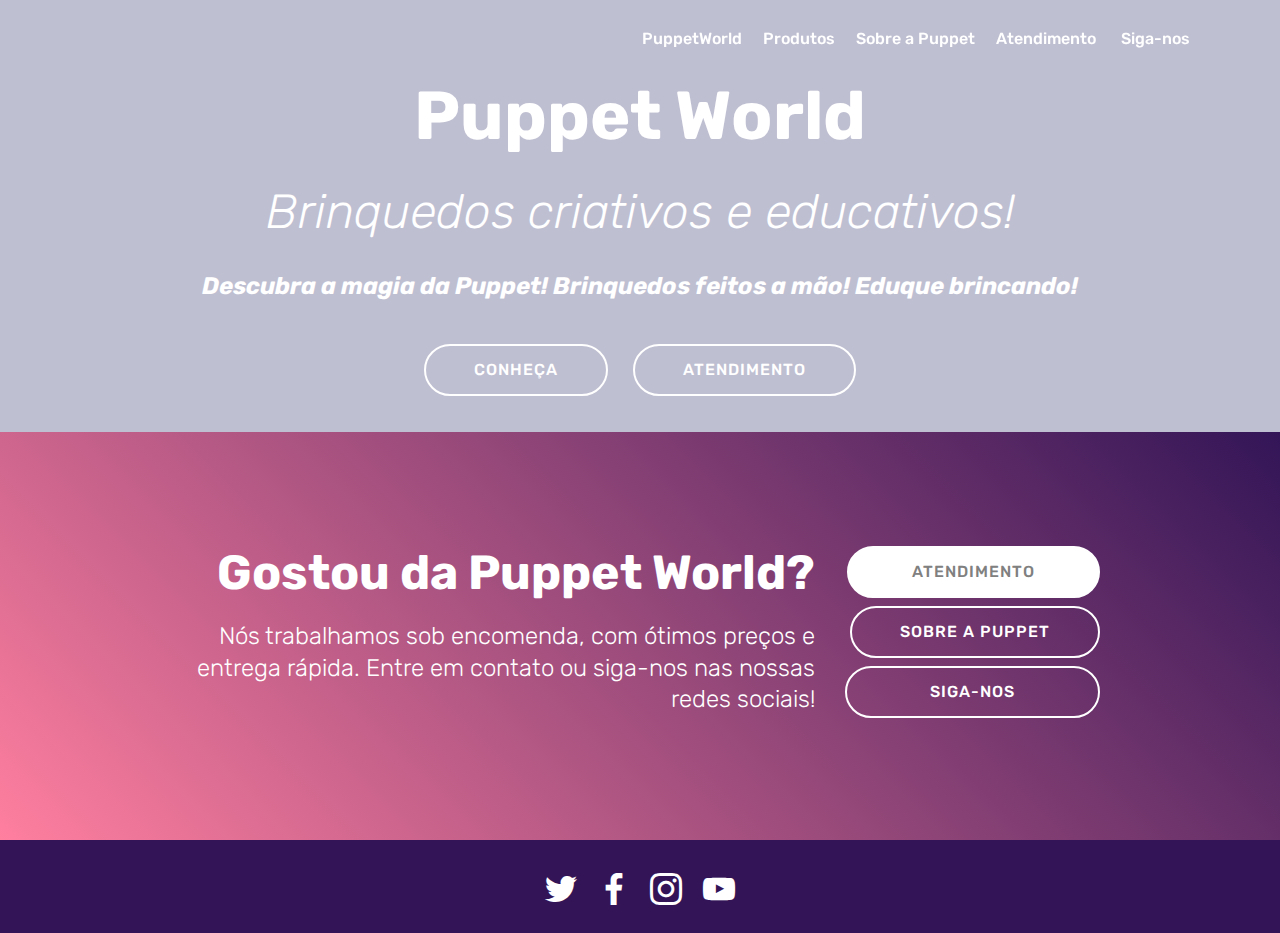
<file: page2.html>
<!DOCTYPE html>
<html >
<head>
  <!-- Site made with Mobirise Website Builder v4.9.5, https://mobirise.com -->
  <meta charset="UTF-8">
  <meta http-equiv="X-UA-Compatible" content="IE=edge">
  <meta name="generator" content="Mobirise v4.9.5, mobirise.com">
  <meta name="viewport" content="width=device-width, initial-scale=1, minimum-scale=1">
  <link rel="shortcut icon" href="assets/images/logo2.png" type="image/x-icon">
  <meta name="description" content="Website Maker Description">
  <title>Sobre</title>
  <link rel="stylesheet" href="assets/web/assets/mobirise-icons/mobirise-icons.css">
  <link rel="stylesheet" href="assets/tether/tether.min.css">
  <link rel="stylesheet" href="assets/soundcloud-plugin/style.css">
  <link rel="stylesheet" href="assets/bootstrap/css/bootstrap.min.css">
  <link rel="stylesheet" href="assets/bootstrap/css/bootstrap-grid.min.css">
  <link rel="stylesheet" href="assets/bootstrap/css/bootstrap-reboot.min.css">
  <link rel="stylesheet" href="assets/socicon/css/styles.css">
  <link rel="stylesheet" href="assets/dropdown/css/style.css">
  <link rel="stylesheet" href="assets/theme/css/style.css">
  <link rel="stylesheet" href="assets/mobirise/css/mbr-additional.css" type="text/css">
  
  
  
</head>
<body>
  <section class="menu cid-rkD1QcggXw" once="menu" id="menu1-x">

    

    <nav class="navbar navbar-expand beta-menu navbar-dropdown align-items-center navbar-fixed-top navbar-toggleable-sm bg-color transparent">
        <button class="navbar-toggler navbar-toggler-right" type="button" data-toggle="collapse" data-target="#navbarSupportedContent" aria-controls="navbarSupportedContent" aria-expanded="false" aria-label="Toggle navigation">
            <div class="hamburger">
                <span></span>
                <span></span>
                <span></span>
                <span></span>
            </div>
        </button>
        <div class="menu-logo">
            <div class="navbar-brand">
                
                
            </div>
        </div>
        <div class="collapse navbar-collapse" id="navbarSupportedContent">
            <ul class="navbar-nav nav-dropdown nav-right navbar-nav-top-padding" data-app-modern-menu="true"><li class="nav-item">
                    <a class="nav-link link text-white display-4" href="index.html">
                        PuppetWorld</a>
                </li>
                <li class="nav-item">
                    <a class="nav-link link text-white display-4" href="produtos.html">
                        Produtos</a>
                </li><li class="nav-item"><a class="nav-link link text-white display-4" href="page2.html">
                        
                        Sobre a Puppet</a></li><li class="nav-item"><a class="nav-link link text-white display-4" href="page7.html">Atendimento&nbsp;</a></li><li class="nav-item"><a class="nav-link link text-white display-4" href="page8.html">Siga-nos</a></li></ul>
            
        </div>
    </nav>
</section>

<section class="engine"><a href="https://mobirise.info/g">build your own website for free</a></section><section class="header1 cid-rkUAE2iAv6" data-bg-video="https://www.youtube.com/watch?v=zgg1xGSGw0s" id="header1-y">

    

    <div class="mbr-overlay" style="opacity: 0.2; background-color: rgb(7, 5, 102);">
    </div>

    <div class="container">
        <div class="row justify-content-md-center">
            <div class="mbr-white col-md-10">
                <h1 class="mbr-section-title align-center mbr-bold pb-3 mbr-fonts-style display-1">
                    Puppet World</h1>
                <h3 class="mbr-section-subtitle align-center mbr-light pb-3 mbr-fonts-style display-2"><em>Brinquedos criativos e educativos!</em></h3>
                <p class="mbr-text align-center pb-3 mbr-fonts-style display-5"><strong><em>Descubra a magia da Puppet! Brinquedos feitos a mão!&nbsp;</em></strong><strong><em>Eduque brincando!</em></strong></p>
                <div class="mbr-section-btn align-center"><a class="btn btn-md btn-white-outline display-4" href="https://mobirise.co">
                        CONHEÇA</a> <a class="btn btn-md btn-white-outline display-4" href="https://mobirise.co">ATENDIMENTO</a></div>
            </div>
        </div>
    </div>

</section>

<section class="mbr-section info2 cid-rlcuiEgOqI" id="info2-32">

    

    

    <div class="container">
        <div class="row main justify-content-center">
            <div class="media-container-column col-12 col-lg-3 col-md-4">
                <div class="mbr-section-btn align-left py-4"><a class="btn btn-white display-4" href="https://mobirise.co">&nbsp; &nbsp;ATENDIMENTO &nbsp;&nbsp;</a> <a class="btn btn-white-outline display-4" href="page2.html">
                    
                    SOBRE A PUPPET</a> <a class="btn btn-white-outline display-4" href="https://mobirise.co">
                    &nbsp; &nbsp; &nbsp; &nbsp;SIGA-NOS &nbsp; &nbsp; &nbsp;&nbsp;</a></div>
            </div>
            <div class="media-container-column title col-12 col-lg-7 col-md-6">
                <h2 class="align-right mbr-bold mbr-white pb-3 mbr-fonts-style display-2">Gostou da Puppet World?</h2>
                <h3 class="mbr-section-subtitle align-right mbr-light mbr-white mbr-fonts-style display-5">Nós trabalhamos sob encomenda, com ótimos preços e entrega rápida. Entre em contato ou siga-nos nas nossas redes sociais!</h3>
            </div>
        </div>
    </div>
</section>

<section class="cid-rlcujZmKHc" id="social-buttons2-33">

    

    

    <div class="container">
        <div class="media-container-row">
            <div class="col-md-8 align-center">
                
                <div class="social-list pl-0 mb-0">
                    <a href="https://twitter.com/mobirise" target="_blank">
                        <span class="px-2 socicon-twitter socicon mbr-iconfont mbr-iconfont-social"></span>
                    </a>
                    <a href="https://www.facebook.com/pages/Mobirise/1616226671953247" target="_blank">
                        <span class="px-2 socicon-facebook socicon mbr-iconfont mbr-iconfont-social"></span>
                    </a>
                    <a href="https://instagram.com/mobirise" target="_blank">
                        <span class="px-2 socicon-instagram socicon mbr-iconfont mbr-iconfont-social"></span>
                    </a>
                    <a href="https://www.youtube.com/c/mobirise" target="_blank">
                        <span class="px-2 socicon-youtube socicon mbr-iconfont mbr-iconfont-social"></span>
                    </a>
                    <a href="https://plus.google.com/u/0/+Mobirise" target="_blank">
                        
                    </a>
                    <a href="https://www.behance.net/Mobirise" target="_blank">
                        
                    </a>
                </div>
            </div>
        </div>
    </div>
</section>


  <script src="assets/web/assets/jquery/jquery.min.js"></script>
  <script src="assets/popper/popper.min.js"></script>
  <script src="assets/tether/tether.min.js"></script>
  <script src="assets/bootstrap/js/bootstrap.min.js"></script>
  <script src="assets/smoothscroll/smooth-scroll.js"></script>
  <script src="assets/touchswipe/jquery.touch-swipe.min.js"></script>
  <script src="assets/ytplayer/jquery.mb.ytplayer.min.js"></script>
  <script src="assets/vimeoplayer/jquery.mb.vimeo_player.js"></script>
  <script src="assets/sociallikes/social-likes.js"></script>
  <script src="assets/dropdown/js/script.min.js"></script>
  <script src="assets/theme/js/script.js"></script>
  
  
</body>
</html>
</file>
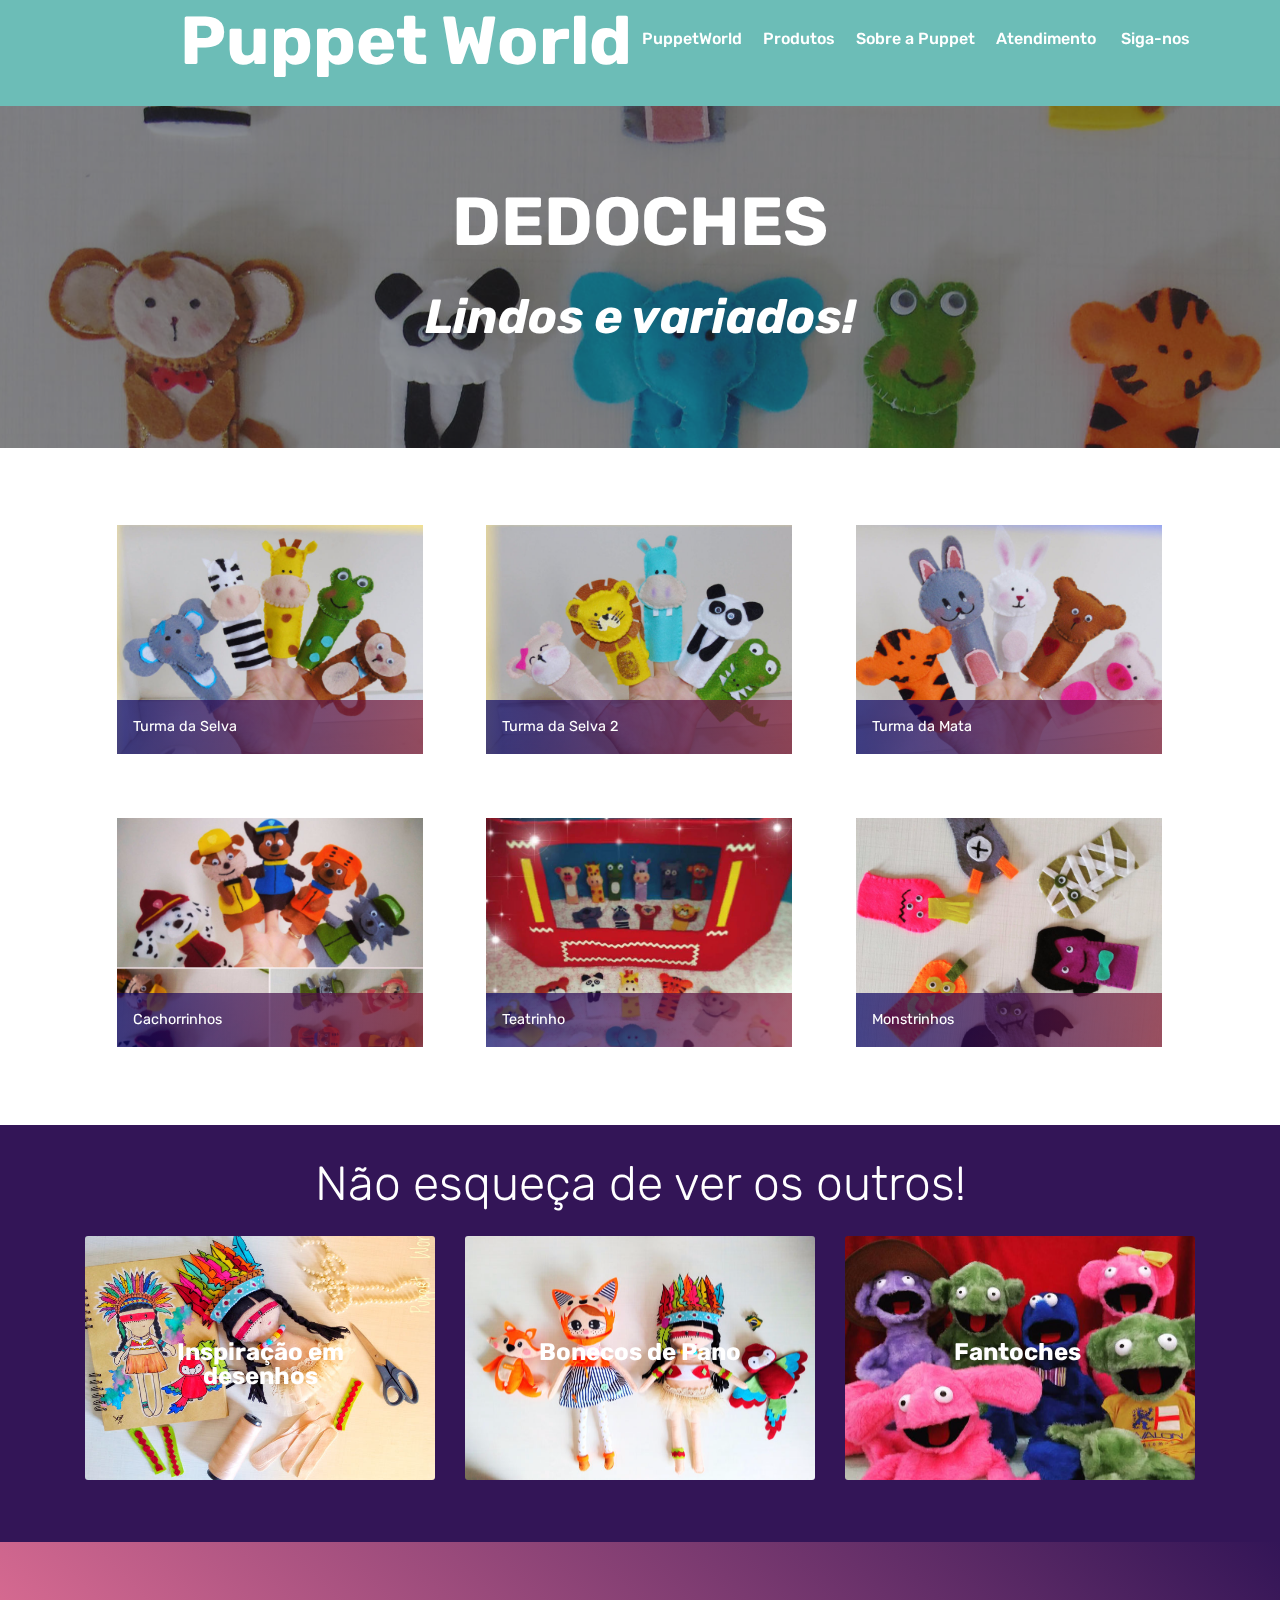
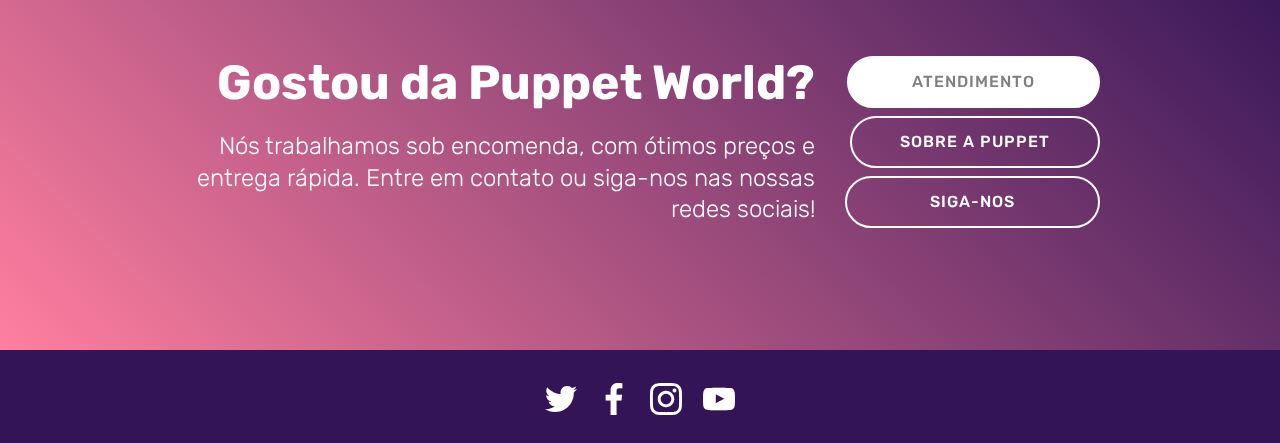
<file: page3.html>
<!DOCTYPE html>
<html >
<head>
  <!-- Site made with Mobirise Website Builder v4.9.5, https://mobirise.com -->
  <meta charset="UTF-8">
  <meta http-equiv="X-UA-Compatible" content="IE=edge">
  <meta name="generator" content="Mobirise v4.9.5, mobirise.com">
  <meta name="viewport" content="width=device-width, initial-scale=1, minimum-scale=1">
  <link rel="shortcut icon" href="assets/images/logo2.png" type="image/x-icon">
  <meta name="description" content="Web Builder Description">
  <title>Dedoches</title>
  <link rel="stylesheet" href="assets/web/assets/mobirise-icons/mobirise-icons.css">
  <link rel="stylesheet" href="assets/tether/tether.min.css">
  <link rel="stylesheet" href="assets/soundcloud-plugin/style.css">
  <link rel="stylesheet" href="assets/bootstrap/css/bootstrap.min.css">
  <link rel="stylesheet" href="assets/bootstrap/css/bootstrap-grid.min.css">
  <link rel="stylesheet" href="assets/bootstrap/css/bootstrap-reboot.min.css">
  <link rel="stylesheet" href="assets/socicon/css/styles.css">
  <link rel="stylesheet" href="assets/dropdown/css/style.css">
  <link rel="stylesheet" href="assets/theme/css/style.css">
  <link rel="stylesheet" href="assets/gallery/style.css">
  <link rel="stylesheet" href="assets/mobirise/css/mbr-additional.css" type="text/css">
  
  
  
</head>
<body>
  <section class="menu cid-rkD1QcggXw" once="menu" id="menu1-l">

    

    <nav class="navbar navbar-expand beta-menu navbar-dropdown align-items-center navbar-fixed-top navbar-toggleable-sm bg-color transparent">
        <button class="navbar-toggler navbar-toggler-right" type="button" data-toggle="collapse" data-target="#navbarSupportedContent" aria-controls="navbarSupportedContent" aria-expanded="false" aria-label="Toggle navigation">
            <div class="hamburger">
                <span></span>
                <span></span>
                <span></span>
                <span></span>
            </div>
        </button>
        <div class="menu-logo">
            <div class="navbar-brand">
                
                
            </div>
        </div>
        <div class="collapse navbar-collapse" id="navbarSupportedContent">
            <ul class="navbar-nav nav-dropdown nav-right navbar-nav-top-padding" data-app-modern-menu="true"><li class="nav-item">
                    <a class="nav-link link text-white display-4" href="index.html">
                        PuppetWorld</a>
                </li>
                <li class="nav-item">
                    <a class="nav-link link text-white display-4" href="produtos.html">
                        Produtos</a>
                </li><li class="nav-item"><a class="nav-link link text-white display-4" href="page2.html">
                        
                        Sobre a Puppet</a></li><li class="nav-item"><a class="nav-link link text-white display-4" href="page7.html">Atendimento&nbsp;</a></li><li class="nav-item"><a class="nav-link link text-white display-4" href="page8.html">Siga-nos</a></li></ul>
            
        </div>
    </nav>
</section>

<section class="engine"><a href="https://mobirise.info/c">web builder</a></section><section class="header1 cid-rkUrv9gB1M" data-bg-video="https://www.youtube.com/watch?v=2XX5zDThC3U&amp;list=PLGmxyVGSCDKvmLInHxJ9VdiwEb82Lxd2E&amp;index=2" id="header1-m">

    

    <div class="mbr-overlay" style="opacity: 0.6; background-color: rgb(21, 156, 146);">
    </div>

    <div class="container">
        <div class="row justify-content-md-center">
            <div class="mbr-white col-md-10">
                <h1 class="mbr-section-title align-center mbr-bold pb-3 mbr-fonts-style display-1">
                    Puppet World</h1>
                
                
                
            </div>
        </div>
    </div>

</section>

<section class="header1 cid-rl7vIGcoZy mbr-parallax-background" id="header16-14">

    

    <div class="mbr-overlay" style="opacity: 0.5; background-color: rgb(35, 35, 35);">
    </div>

    <div class="container">
        <div class="row justify-content-md-center">
            <div class="col-md-10 align-center">
                <h1 class="mbr-section-title mbr-bold pb-3 mbr-fonts-style display-1">
                    DEDOCHES</h1>
                <h3 class="mbr-section-subtitle mbr-light pb-3 mbr-fonts-style display-2"><strong><em>
                    Lindos e variados!</em></strong></h3>
                
                
            </div>
        </div>
    </div>

</section>

<section class="mbr-gallery mbr-slider-carousel cid-rkUVlZTWZD" id="gallery1-13">

    

    <div class="container">
        <div><!-- Filter --><!-- Gallery --><div class="mbr-gallery-row"><div class="mbr-gallery-layout-default"><div><div><div class="mbr-gallery-item mbr-gallery-item--p4" data-video-url="false" data-tags="Fantástica"><div href="#lb-gallery1-13" data-slide-to="0" data-toggle="modal"><img src="assets/images/dsc02205-2000x1622-800x600.jpg" alt="" title=""><span class="icon-focus"></span><span class="mbr-gallery-title mbr-fonts-style display-7">Turma da Selva</span></div></div><div class="mbr-gallery-item mbr-gallery-item--p4" data-video-url="false" data-tags="Responsivo"><div href="#lb-gallery1-13" data-slide-to="1" data-toggle="modal"><img src="assets/images/dsc02203-2000x1505-800x600.jpg" alt="" title=""><span class="icon-focus"></span><span class="mbr-gallery-title mbr-fonts-style display-7">Turma da Selva 2</span></div></div><div class="mbr-gallery-item mbr-gallery-item--p4" data-video-url="false" data-tags="Criativo"><div href="#lb-gallery1-13" data-slide-to="2" data-toggle="modal"><img src="assets/images/dsc02206-1-2000x1500-800x600.jpg" alt="" title=""><span class="icon-focus"></span><span class="mbr-gallery-title mbr-fonts-style display-7">Turma da Mata</span></div></div><div class="mbr-gallery-item mbr-gallery-item--p4" data-video-url="false" data-tags="Animado"><div href="#lb-gallery1-13" data-slide-to="3" data-toggle="modal"><img src="assets/images/img-20190226-133355-550-1564x1564-800x600.jpg" alt="" title=""><span class="icon-focus"></span><span class="mbr-gallery-title mbr-fonts-style display-7">Cachorrinhos</span></div></div><div class="mbr-gallery-item mbr-gallery-item--p4" data-video-url="false" data-tags="Animado"><div href="#lb-gallery1-13" data-slide-to="4" data-toggle="modal"><img src="assets/images/42743635-2093805407320592-4124299585013153792-n-1-960x872-800x600.jpg" alt="" title=""><span class="icon-focus"></span><span class="mbr-gallery-title mbr-fonts-style display-7">Teatrinho</span></div></div><div class="mbr-gallery-item mbr-gallery-item--p4" data-video-url="false" data-tags="Animado"><div href="#lb-gallery1-13" data-slide-to="5" data-toggle="modal"><img src="assets/images/img-20181016-155233-606-2000x2000-800x600.jpg" alt="" title=""><span class="icon-focus"></span><span class="mbr-gallery-title mbr-fonts-style display-7">Monstrinhos</span></div></div></div></div><div class="clearfix"></div></div></div><!-- Lightbox --><div data-app-prevent-settings="" class="mbr-slider modal fade carousel slide" tabindex="-1" data-keyboard="true" data-interval="false" id="lb-gallery1-13"><div class="modal-dialog"><div class="modal-content"><div class="modal-body"><div class="carousel-inner"><div class="carousel-item"><img src="assets/images/dsc02205-2000x1622.jpg" alt="" title=""></div><div class="carousel-item"><img src="assets/images/dsc02203-2000x1505.jpg" alt="" title=""></div><div class="carousel-item"><img src="assets/images/dsc02206-1-2000x1500.jpg" alt="" title=""></div><div class="carousel-item active"><img src="assets/images/img-20190226-133355-550-1564x1564.jpg" alt="" title=""></div><div class="carousel-item"><img src="assets/images/42743635-2093805407320592-4124299585013153792-n-1-960x872.jpg" alt="" title=""></div><div class="carousel-item"><img src="assets/images/img-20181016-155233-606-2000x2000.jpg" alt="" title=""></div></div><a class="carousel-control carousel-control-prev" role="button" data-slide="prev" href="#lb-gallery1-13"><span class="mbri-left mbr-iconfont" aria-hidden="true"></span><span class="sr-only">Previous</span></a><a class="carousel-control carousel-control-next" role="button" data-slide="next" href="#lb-gallery1-13"><span class="mbri-right mbr-iconfont" aria-hidden="true"></span><span class="sr-only">Next</span></a><a class="close" href="#" role="button" data-dismiss="modal"><span class="sr-only">Close</span></a></div></div></div></div></div>
    </div>

</section>

<section class="features13 cid-rlcnJGBGR2" id="features13-2p">

    

    
    <div class="container">
        <h2 class="mbr-section-title pb-3 mbr-fonts-style align-center display-2">Não esqueça de ver os outros!</h2>

        <div class="media-container-row">
            <div class="card col-12 col-md-6 align-center col-lg-4">
                <div class="card-wrap">
                    <div class="card-img">
                        <a href="page6.html"><img src="assets/images/india-700x560.jpg" alt="Mobirise" title=""></a>
                    </div>
                    <div class="card-box p-5">
                        <h4 class="card-title py-2 mbr-fonts-style align-center mbr-white display-5"><strong><br><br>Inspiração em desenhos<br></strong><br></h4>
                        
                    </div>
                </div>
            </div>
            <div class="card col-12 col-md-6 align-center col-lg-4">
                <div class="card-wrap">
                    <div class="card-img">
                        <a href="page4.html"><img src="assets/images/img-20190309-160746-883-700x525.jpg" alt="Mobirise" title=""></a>
                    </div>
                    <div class="card-box p-5">
                        <h4 class="card-title py-2 mbr-fonts-style align-center mbr-white display-5">
                            <strong><br><br>Bonecos de Pano<br><br></strong><br></h4>
                        
                    </div>
                </div>
            </div>
            <div class="card col-12 col-md-6 align-center col-lg-4">
                <div class="card-wrap">
                    <div class="card-img">
                        <a href="page5.html"><img src="assets/images/39835047-2047968238570976-2248561047566811136-n-1-700x700.jpg" alt="Mobirise" title=""></a>
                    </div>
                    <div class="card-box p-5">
                        <h4 class="card-title py-2 mbr-fonts-style align-center mbr-white display-5">
                            <strong><br><br>Fantoches&nbsp;</strong><br><strong><br></strong><br></h4>
                        
                    </div>
                </div>
            </div>    
        </div>
    </div>
</section>

<section class="mbr-section info2 cid-rl8uvN4W2q" id="info2-2c">

    

    

    <div class="container">
        <div class="row main justify-content-center">
            <div class="media-container-column col-12 col-lg-3 col-md-4">
                <div class="mbr-section-btn align-left py-4"><a class="btn btn-white display-4" href="page7.html">&nbsp; &nbsp;ATENDIMENTO &nbsp;&nbsp;</a> <a class="btn btn-white-outline display-4" href="page2.html">
                    
                    SOBRE A PUPPET</a> <a class="btn btn-white-outline display-4" href="page8.html">
                    &nbsp; &nbsp; &nbsp; &nbsp;SIGA-NOS &nbsp; &nbsp; &nbsp;&nbsp;</a></div>
            </div>
            <div class="media-container-column title col-12 col-lg-7 col-md-6">
                <h2 class="align-right mbr-bold mbr-white pb-3 mbr-fonts-style display-2">Gostou da Puppet World?</h2>
                <h3 class="mbr-section-subtitle align-right mbr-light mbr-white mbr-fonts-style display-5">Nós trabalhamos sob encomenda, com ótimos preços e entrega rápida. Entre em contato ou siga-nos nas nossas redes sociais!</h3>
            </div>
        </div>
    </div>
</section>

<section class="cid-rl8uwqV1zW" id="social-buttons2-2d">

    

    

    <div class="container">
        <div class="media-container-row">
            <div class="col-md-8 align-center">
                
                <div class="social-list pl-0 mb-0">
                    <a href="https://twitter.com/mobirise" target="_blank">
                        <span class="px-2 socicon-twitter socicon mbr-iconfont mbr-iconfont-social"></span>
                    </a>
                    <a href="https://www.facebook.com/pages/Mobirise/1616226671953247" target="_blank">
                        <span class="px-2 socicon-facebook socicon mbr-iconfont mbr-iconfont-social"></span>
                    </a>
                    <a href="https://instagram.com/mobirise" target="_blank">
                        <span class="px-2 socicon-instagram socicon mbr-iconfont mbr-iconfont-social"></span>
                    </a>
                    <a href="https://www.youtube.com/c/mobirise" target="_blank">
                        <span class="px-2 socicon-youtube socicon mbr-iconfont mbr-iconfont-social"></span>
                    </a>
                    <a href="https://plus.google.com/u/0/+Mobirise" target="_blank">
                        
                    </a>
                    <a href="https://www.behance.net/Mobirise" target="_blank">
                        
                    </a>
                </div>
            </div>
        </div>
    </div>
</section>


  <script src="assets/web/assets/jquery/jquery.min.js"></script>
  <script src="assets/popper/popper.min.js"></script>
  <script src="assets/tether/tether.min.js"></script>
  <script src="assets/bootstrap/js/bootstrap.min.js"></script>
  <script src="assets/dropdown/js/script.min.js"></script>
  <script src="assets/touchswipe/jquery.touch-swipe.min.js"></script>
  <script src="assets/smoothscroll/smooth-scroll.js"></script>
  <script src="assets/vimeoplayer/jquery.mb.vimeo_player.js"></script>
  <script src="assets/parallax/jarallax.min.js"></script>
  <script src="assets/masonry/masonry.pkgd.min.js"></script>
  <script src="assets/imagesloaded/imagesloaded.pkgd.min.js"></script>
  <script src="assets/bootstrapcarouselswipe/bootstrap-carousel-swipe.js"></script>
  <script src="assets/sociallikes/social-likes.js"></script>
  <script src="assets/ytplayer/jquery.mb.ytplayer.min.js"></script>
  <script src="assets/theme/js/script.js"></script>
  <script src="assets/slidervideo/script.js"></script>
  <script src="assets/gallery/player.min.js"></script>
  <script src="assets/gallery/script.js"></script>
  
  
</body>
</html>
</file>
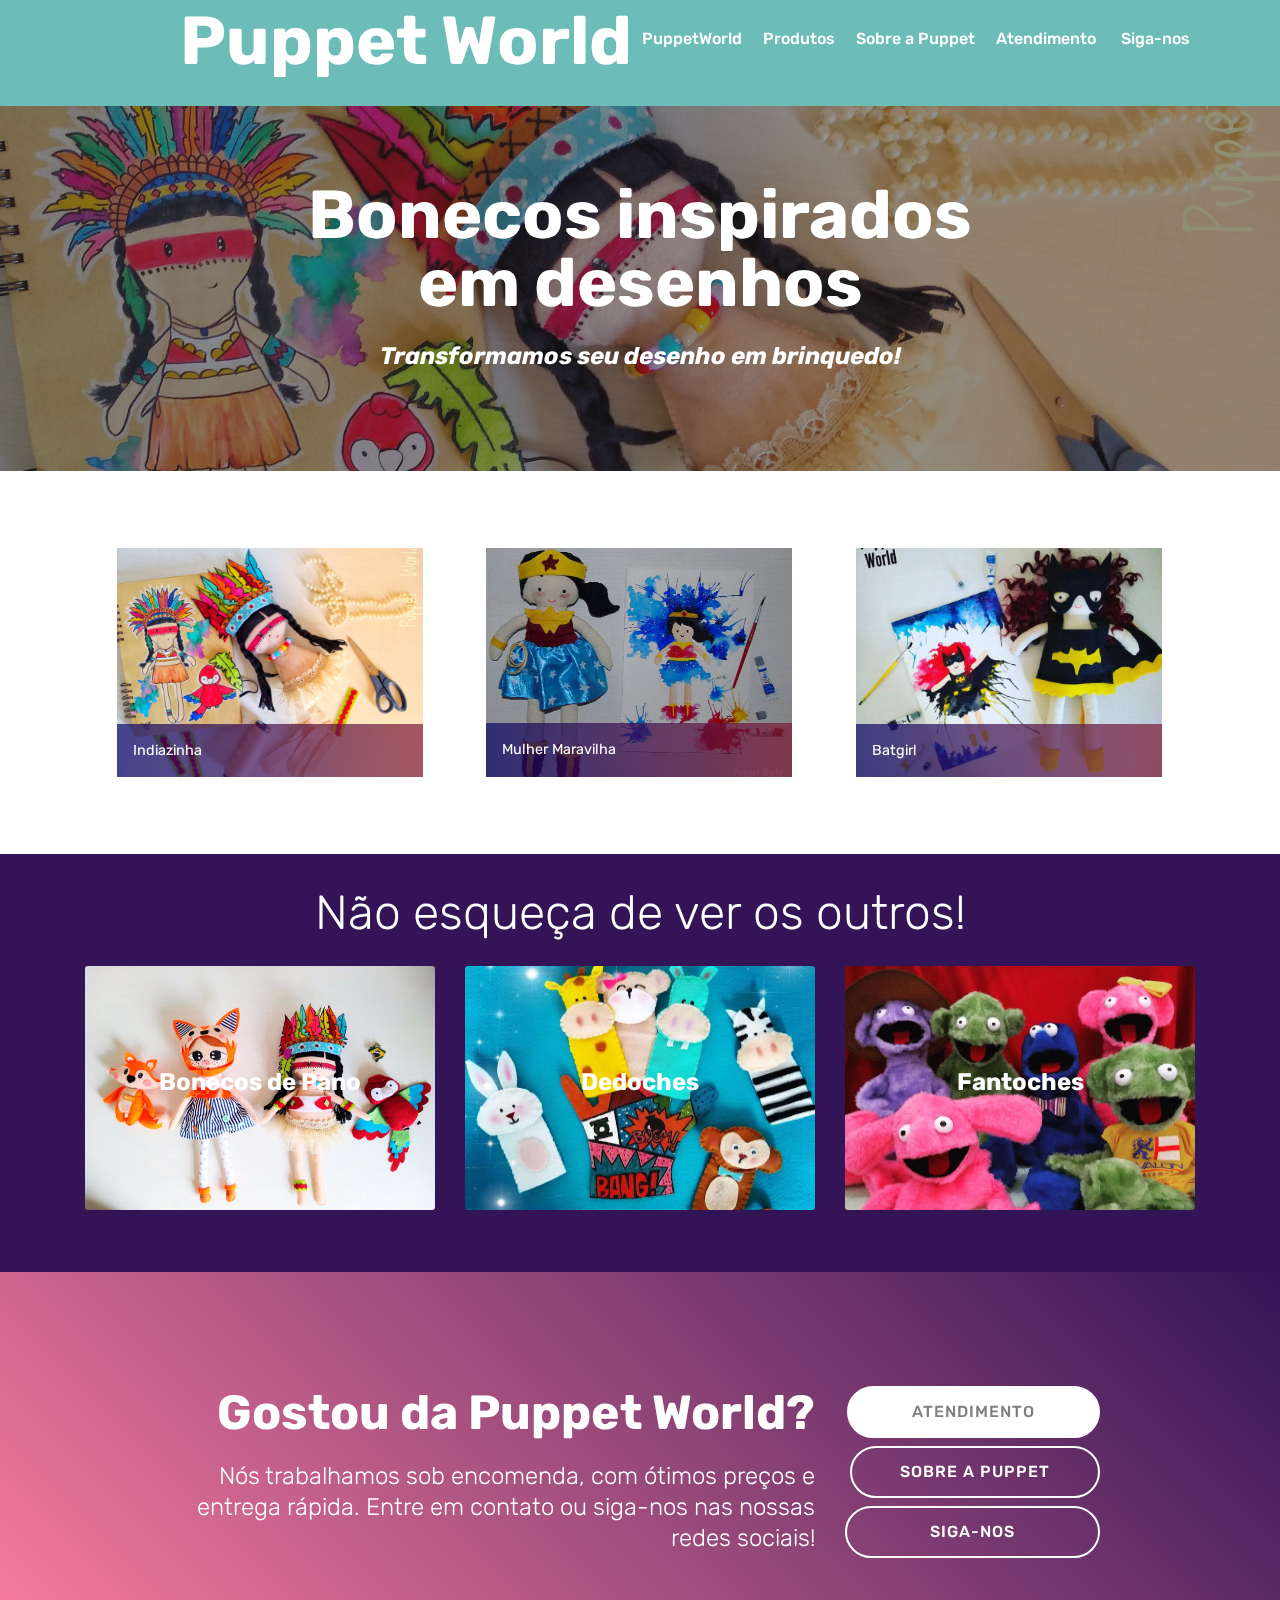
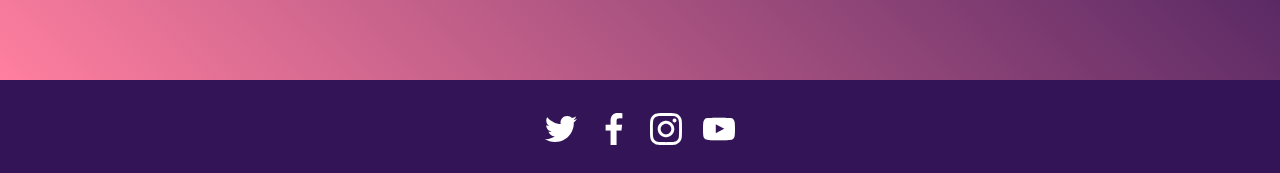
<file: page6.html>
<!DOCTYPE html>
<html >
<head>
  <!-- Site made with Mobirise Website Builder v4.9.5, https://mobirise.com -->
  <meta charset="UTF-8">
  <meta http-equiv="X-UA-Compatible" content="IE=edge">
  <meta name="generator" content="Mobirise v4.9.5, mobirise.com">
  <meta name="viewport" content="width=device-width, initial-scale=1, minimum-scale=1">
  <link rel="shortcut icon" href="assets/images/logo2.png" type="image/x-icon">
  <meta name="description" content="Web Builder Description">
  <title>InspiracaoDesenho</title>
  <link rel="stylesheet" href="assets/web/assets/mobirise-icons/mobirise-icons.css">
  <link rel="stylesheet" href="assets/tether/tether.min.css">
  <link rel="stylesheet" href="assets/soundcloud-plugin/style.css">
  <link rel="stylesheet" href="assets/bootstrap/css/bootstrap.min.css">
  <link rel="stylesheet" href="assets/bootstrap/css/bootstrap-grid.min.css">
  <link rel="stylesheet" href="assets/bootstrap/css/bootstrap-reboot.min.css">
  <link rel="stylesheet" href="assets/socicon/css/styles.css">
  <link rel="stylesheet" href="assets/dropdown/css/style.css">
  <link rel="stylesheet" href="assets/theme/css/style.css">
  <link rel="stylesheet" href="assets/gallery/style.css">
  <link rel="stylesheet" href="assets/mobirise/css/mbr-additional.css" type="text/css">
  
  
  
</head>
<body>
  <section class="menu cid-rkD1QcggXw" once="menu" id="menu1-l">

    

    <nav class="navbar navbar-expand beta-menu navbar-dropdown align-items-center navbar-fixed-top navbar-toggleable-sm bg-color transparent">
        <button class="navbar-toggler navbar-toggler-right" type="button" data-toggle="collapse" data-target="#navbarSupportedContent" aria-controls="navbarSupportedContent" aria-expanded="false" aria-label="Toggle navigation">
            <div class="hamburger">
                <span></span>
                <span></span>
                <span></span>
                <span></span>
            </div>
        </button>
        <div class="menu-logo">
            <div class="navbar-brand">
                
                
            </div>
        </div>
        <div class="collapse navbar-collapse" id="navbarSupportedContent">
            <ul class="navbar-nav nav-dropdown nav-right navbar-nav-top-padding" data-app-modern-menu="true"><li class="nav-item">
                    <a class="nav-link link text-white display-4" href="index.html">
                        PuppetWorld</a>
                </li>
                <li class="nav-item">
                    <a class="nav-link link text-white display-4" href="produtos.html">
                        Produtos</a>
                </li><li class="nav-item"><a class="nav-link link text-white display-4" href="page2.html">
                        
                        Sobre a Puppet</a></li><li class="nav-item"><a class="nav-link link text-white display-4" href="page7.html">Atendimento&nbsp;</a></li><li class="nav-item"><a class="nav-link link text-white display-4" href="page8.html">Siga-nos</a></li></ul>
            
        </div>
    </nav>
</section>

<section class="engine"><a href="https://mobirise.info/k">develop own website</a></section><section class="header1 cid-rl7Vj8ZVus" data-bg-video="https://www.youtube.com/watch?v=2XX5zDThC3U&amp;list=PLGmxyVGSCDKvmLInHxJ9VdiwEb82Lxd2E&amp;index=2" id="header1-1i">

    

    <div class="mbr-overlay" style="opacity: 0.6; background-color: rgb(21, 156, 146);">
    </div>

    <div class="container">
        <div class="row justify-content-md-center">
            <div class="mbr-white col-md-10">
                <h1 class="mbr-section-title align-center mbr-bold pb-3 mbr-fonts-style display-1">
                    Puppet World</h1>
                
                
                
            </div>
        </div>
    </div>

</section>

<section class="mbr-section content5 cid-rl7X6LsO4k mbr-parallax-background" id="content5-1k">

    

    <div class="mbr-overlay" style="opacity: 0.5; background-color: rgb(35, 35, 35);">
    </div>

    <div class="container">
        <div class="media-container-row">
            <div class="title col-12 col-md-8">
                <h2 class="align-center mbr-bold mbr-white pb-3 mbr-fonts-style display-1">Bonecos inspirados em desenhos</h2>
                <h3 class="mbr-section-subtitle align-center mbr-light mbr-white pb-3 mbr-fonts-style display-5"><strong><em>Transformamos seu desenho em brinquedo!</em></strong></h3>
                
                
            </div>
        </div>
    </div>
</section>

<section class="mbr-gallery mbr-slider-carousel cid-rl7YHU02Pi" id="gallery1-1n">

    

    <div class="container">
        <div><!-- Filter --><!-- Gallery --><div class="mbr-gallery-row"><div class="mbr-gallery-layout-default"><div><div><div class="mbr-gallery-item mbr-gallery-item--p4" data-video-url="false" data-tags="Animado"><div href="#lb-gallery1-1n" data-slide-to="0" data-toggle="modal"><img src="assets/images/india-3-2000x1600-800x600.jpg" alt="" title=""><span class="icon-focus"></span><span class="mbr-gallery-title mbr-fonts-style display-7">Indiazinha</span></div></div><div class="mbr-gallery-item mbr-gallery-item--p4" data-video-url="false" data-tags="Animado"><div href="#lb-gallery1-1n" data-slide-to="1" data-toggle="modal"><img src="assets/images/2018-07-31-22.31.56-3-591x506-589x441.jpg" alt="" title=""><span class="icon-focus"></span><span class="mbr-gallery-title mbr-fonts-style display-7">Mulher Maravilha</span></div></div><div class="mbr-gallery-item mbr-gallery-item--p4" data-video-url="false" data-tags="Animado"><div href="#lb-gallery1-1n" data-slide-to="2" data-toggle="modal"><img src="assets/images/39043801-2030640356970431-2862277875204096-n-1-960x800-800x600.jpg" alt="" title=""><span class="icon-focus"></span><span class="mbr-gallery-title mbr-fonts-style display-7">Batgirl</span></div></div></div></div><div class="clearfix"></div></div></div><!-- Lightbox --><div data-app-prevent-settings="" class="mbr-slider modal fade carousel slide" tabindex="-1" data-keyboard="true" data-interval="false" id="lb-gallery1-1n"><div class="modal-dialog"><div class="modal-content"><div class="modal-body"><div class="carousel-inner"><div class="carousel-item active"><img src="assets/images/india-3-2000x1600.jpg" alt="" title=""></div><div class="carousel-item"><img src="assets/images/2018-07-31-22.31.56-3-591x506.jpg" alt="" title=""></div><div class="carousel-item"><img src="assets/images/39043801-2030640356970431-2862277875204096-n-1-960x800.jpg" alt="" title=""></div></div><a class="carousel-control carousel-control-prev" role="button" data-slide="prev" href="#lb-gallery1-1n"><span class="mbri-left mbr-iconfont" aria-hidden="true"></span><span class="sr-only">Previous</span></a><a class="carousel-control carousel-control-next" role="button" data-slide="next" href="#lb-gallery1-1n"><span class="mbri-right mbr-iconfont" aria-hidden="true"></span><span class="sr-only">Next</span></a><a class="close" href="#" role="button" data-dismiss="modal"><span class="sr-only">Close</span></a></div></div></div></div></div>
    </div>

</section>

<section class="features13 cid-rlcrcYgWCM" id="features13-2t">

    

    
    <div class="container">
        <h2 class="mbr-section-title pb-3 mbr-fonts-style align-center display-2">Não esqueça de ver os outros!</h2>

        <div class="media-container-row">
            <div class="card col-12 col-md-6 align-center col-lg-4">
                <div class="card-wrap">
                    <div class="card-img">
                        <a href="page4.html"><img src="assets/images/img-20190309-160746-884-700x525.jpg" alt="Mobirise" title=""></a>
                    </div>
                    <div class="card-box p-5">
                        <h4 class="card-title py-2 mbr-fonts-style align-center mbr-white display-5"><strong><br></strong><strong><br>Bonecos de Pano</strong><br><strong><br></strong><br></h4>
                        
                    </div>
                </div>
            </div>
            <div class="card col-12 col-md-6 align-center col-lg-4">
                <div class="card-wrap">
                    <div class="card-img">
                        <a href="page3.html"><img src="assets/images/46485437-2168395183194947-5467766566382731264-n-1-700x700.jpg" alt="Mobirise" title=""></a>
                    </div>
                    <div class="card-box p-5">
                        <h4 class="card-title py-2 mbr-fonts-style align-center mbr-white display-5"><strong><br></strong><br><strong>Dedoches</strong><strong><br></strong><br><br></h4>
                        
                    </div>
                </div>
            </div>
            <div class="card col-12 col-md-6 align-center col-lg-4">
                <div class="card-wrap">
                    <div class="card-img">
                        <a href="page5.html"><img src="assets/images/39835047-2047968238570976-2248561047566811136-n-1-700x700.jpg" alt="Mobirise" title=""></a>
                    </div>
                    <div class="card-box p-5">
                        <h4 class="card-title py-2 mbr-fonts-style align-center mbr-white display-5"><strong><br></strong><br><strong>Fantoches</strong><strong><br></strong><br><strong>&nbsp;</strong><br></h4>
                        
                    </div>
                </div>
            </div>    
        </div>
    </div>
</section>

<section class="mbr-section info2 cid-rl8uI3PD7V" id="info2-2i">

    

    

    <div class="container">
        <div class="row main justify-content-center">
            <div class="media-container-column col-12 col-lg-3 col-md-4">
                <div class="mbr-section-btn align-left py-4"><a class="btn btn-white display-4" href="page7.html">&nbsp; &nbsp;ATENDIMENTO &nbsp;&nbsp;</a> <a class="btn btn-white-outline display-4" href="page2.html">
                    
                    SOBRE A PUPPET</a> <a class="btn btn-white-outline display-4" href="page8.html">
                    &nbsp; &nbsp; &nbsp; &nbsp;SIGA-NOS &nbsp; &nbsp; &nbsp;&nbsp;</a></div>
            </div>
            <div class="media-container-column title col-12 col-lg-7 col-md-6">
                <h2 class="align-right mbr-bold mbr-white pb-3 mbr-fonts-style display-2">Gostou da Puppet World?</h2>
                <h3 class="mbr-section-subtitle align-right mbr-light mbr-white mbr-fonts-style display-5">Nós trabalhamos sob encomenda, com ótimos preços e entrega rápida. Entre em contato ou siga-nos nas nossas redes sociais!</h3>
            </div>
        </div>
    </div>
</section>

<section class="cid-rl8uIutN2H" id="social-buttons2-2j">

    

    

    <div class="container">
        <div class="media-container-row">
            <div class="col-md-8 align-center">
                
                <div class="social-list pl-0 mb-0">
                    <a href="https://twitter.com/mobirise" target="_blank">
                        <span class="px-2 socicon-twitter socicon mbr-iconfont mbr-iconfont-social"></span>
                    </a>
                    <a href="https://www.facebook.com/pages/Mobirise/1616226671953247" target="_blank">
                        <span class="px-2 socicon-facebook socicon mbr-iconfont mbr-iconfont-social"></span>
                    </a>
                    <a href="https://instagram.com/mobirise" target="_blank">
                        <span class="px-2 socicon-instagram socicon mbr-iconfont mbr-iconfont-social"></span>
                    </a>
                    <a href="https://www.youtube.com/c/mobirise" target="_blank">
                        <span class="px-2 socicon-youtube socicon mbr-iconfont mbr-iconfont-social"></span>
                    </a>
                    <a href="https://plus.google.com/u/0/+Mobirise" target="_blank">
                        
                    </a>
                    <a href="https://www.behance.net/Mobirise" target="_blank">
                        
                    </a>
                </div>
            </div>
        </div>
    </div>
</section>


  <script src="assets/web/assets/jquery/jquery.min.js"></script>
  <script src="assets/popper/popper.min.js"></script>
  <script src="assets/tether/tether.min.js"></script>
  <script src="assets/bootstrap/js/bootstrap.min.js"></script>
  <script src="assets/ytplayer/jquery.mb.ytplayer.min.js"></script>
  <script src="assets/vimeoplayer/jquery.mb.vimeo_player.js"></script>
  <script src="assets/smoothscroll/smooth-scroll.js"></script>
  <script src="assets/masonry/masonry.pkgd.min.js"></script>
  <script src="assets/imagesloaded/imagesloaded.pkgd.min.js"></script>
  <script src="assets/bootstrapcarouselswipe/bootstrap-carousel-swipe.js"></script>
  <script src="assets/sociallikes/social-likes.js"></script>
  <script src="assets/touchswipe/jquery.touch-swipe.min.js"></script>
  <script src="assets/dropdown/js/script.min.js"></script>
  <script src="assets/parallax/jarallax.min.js"></script>
  <script src="assets/theme/js/script.js"></script>
  <script src="assets/slidervideo/script.js"></script>
  <script src="assets/gallery/player.min.js"></script>
  <script src="assets/gallery/script.js"></script>
  
  
</body>
</html>
</file>
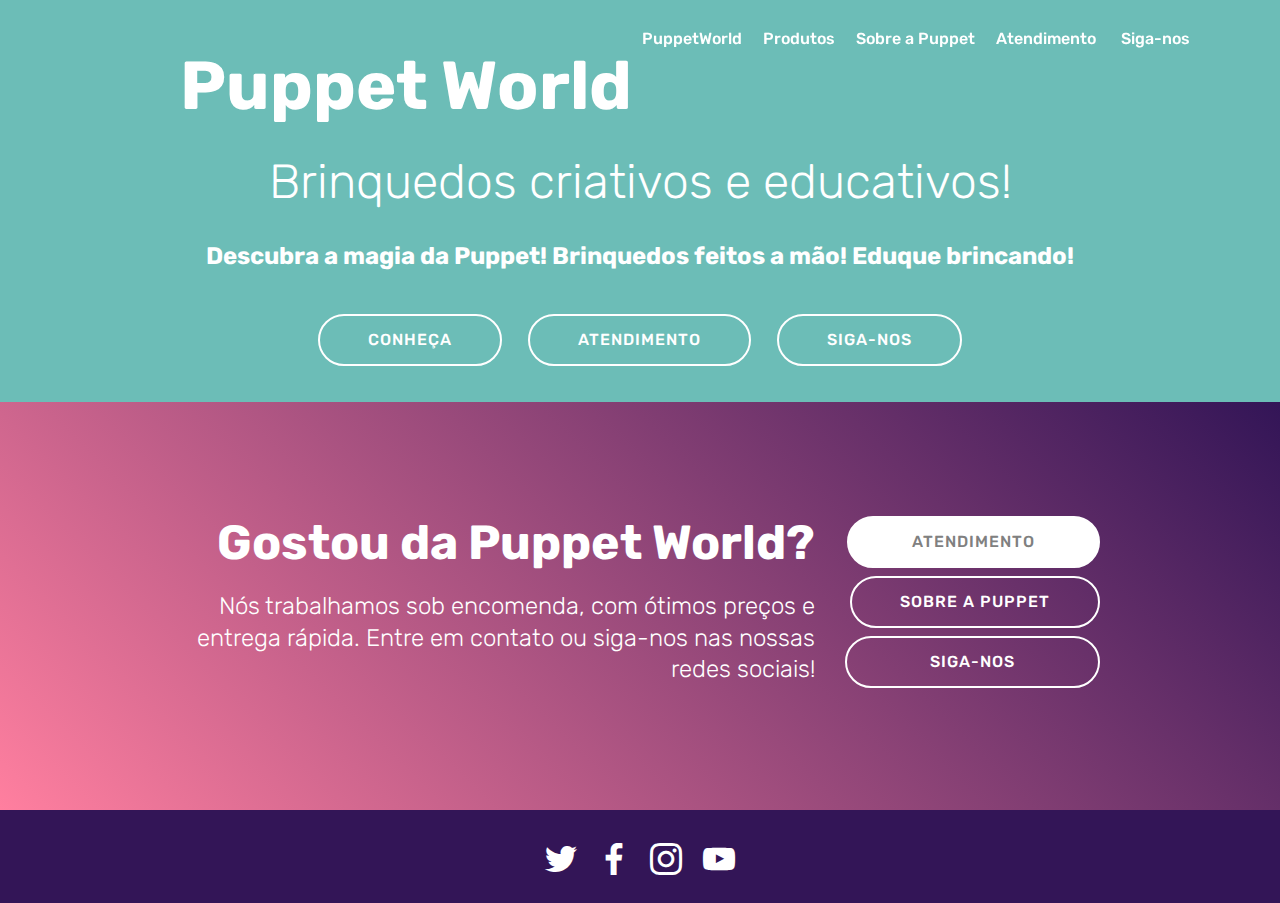
<file: page7.html>
<!DOCTYPE html>
<html >
<head>
  <!-- Site made with Mobirise Website Builder v4.9.5, https://mobirise.com -->
  <meta charset="UTF-8">
  <meta http-equiv="X-UA-Compatible" content="IE=edge">
  <meta name="generator" content="Mobirise v4.9.5, mobirise.com">
  <meta name="viewport" content="width=device-width, initial-scale=1, minimum-scale=1">
  <link rel="shortcut icon" href="assets/images/logo2.png" type="image/x-icon">
  <meta name="description" content="Website Builder Description">
  <title>Atendimento</title>
  <link rel="stylesheet" href="assets/web/assets/mobirise-icons/mobirise-icons.css">
  <link rel="stylesheet" href="assets/tether/tether.min.css">
  <link rel="stylesheet" href="assets/soundcloud-plugin/style.css">
  <link rel="stylesheet" href="assets/bootstrap/css/bootstrap.min.css">
  <link rel="stylesheet" href="assets/bootstrap/css/bootstrap-grid.min.css">
  <link rel="stylesheet" href="assets/bootstrap/css/bootstrap-reboot.min.css">
  <link rel="stylesheet" href="assets/socicon/css/styles.css">
  <link rel="stylesheet" href="assets/dropdown/css/style.css">
  <link rel="stylesheet" href="assets/theme/css/style.css">
  <link rel="stylesheet" href="assets/mobirise/css/mbr-additional.css" type="text/css">
  
  
  
</head>
<body>
  <section class="menu cid-rkD1QcggXw" once="menu" id="menu1-2u">

    

    <nav class="navbar navbar-expand beta-menu navbar-dropdown align-items-center navbar-fixed-top navbar-toggleable-sm bg-color transparent">
        <button class="navbar-toggler navbar-toggler-right" type="button" data-toggle="collapse" data-target="#navbarSupportedContent" aria-controls="navbarSupportedContent" aria-expanded="false" aria-label="Toggle navigation">
            <div class="hamburger">
                <span></span>
                <span></span>
                <span></span>
                <span></span>
            </div>
        </button>
        <div class="menu-logo">
            <div class="navbar-brand">
                
                
            </div>
        </div>
        <div class="collapse navbar-collapse" id="navbarSupportedContent">
            <ul class="navbar-nav nav-dropdown nav-right navbar-nav-top-padding" data-app-modern-menu="true"><li class="nav-item">
                    <a class="nav-link link text-white display-4" href="index.html">
                        PuppetWorld</a>
                </li>
                <li class="nav-item">
                    <a class="nav-link link text-white display-4" href="produtos.html">
                        Produtos</a>
                </li><li class="nav-item"><a class="nav-link link text-white display-4" href="page2.html">
                        
                        Sobre a Puppet</a></li><li class="nav-item"><a class="nav-link link text-white display-4" href="page7.html">Atendimento&nbsp;</a></li><li class="nav-item"><a class="nav-link link text-white display-4" href="page8.html">Siga-nos</a></li></ul>
            
        </div>
    </nav>
</section>

<section class="engine"><a href="https://mobirise.info/f">simple website builder</a></section><section class="header1 cid-rlcu9PrvrJ" data-bg-video="https://www.youtube.com/watch?v=2XX5zDThC3U&amp;list=PLGmxyVGSCDKvmLInHxJ9VdiwEb82Lxd2E&amp;index=2" id="header1-2y">

    

    <div class="mbr-overlay" style="opacity: 0.6; background-color: rgb(21, 156, 146);">
    </div>

    <div class="container">
        <div class="row justify-content-md-center">
            <div class="mbr-white col-md-10">
                <h1 class="mbr-section-title align-center mbr-bold pb-3 mbr-fonts-style display-1">
                    Puppet World</h1>
                <h3 class="mbr-section-subtitle align-center mbr-light pb-3 mbr-fonts-style display-2">Brinquedos criativos e educativos!</h3>
                <p class="mbr-text align-center pb-3 mbr-fonts-style display-5"><strong>Descubra a magia da Puppet! Brinquedos feitos a mão!&nbsp;</strong><strong>Eduque brincando!</strong></p>
                <div class="mbr-section-btn align-center"><a class="btn btn-md btn-white-outline display-4" href="produtos.html">
                        CONHEÇA</a> <a class="btn btn-md btn-white-outline display-4" href="https://mobirise.co">ATENDIMENTO</a> <a class="btn btn-md btn-white-outline display-4" href="https://mobirise.co">SIGA-NOS</a></div>
            </div>
        </div>
    </div>

</section>

<section class="mbr-section info2 cid-rlctZIYjoh" id="info2-2w">

    

    

    <div class="container">
        <div class="row main justify-content-center">
            <div class="media-container-column col-12 col-lg-3 col-md-4">
                <div class="mbr-section-btn align-left py-4"><a class="btn btn-white display-4" href="https://mobirise.co">&nbsp; &nbsp;ATENDIMENTO &nbsp;&nbsp;</a> <a class="btn btn-white-outline display-4" href="page2.html">
                    
                    SOBRE A PUPPET</a> <a class="btn btn-white-outline display-4" href="https://mobirise.co">
                    &nbsp; &nbsp; &nbsp; &nbsp;SIGA-NOS &nbsp; &nbsp; &nbsp;&nbsp;</a></div>
            </div>
            <div class="media-container-column title col-12 col-lg-7 col-md-6">
                <h2 class="align-right mbr-bold mbr-white pb-3 mbr-fonts-style display-2">Gostou da Puppet World?</h2>
                <h3 class="mbr-section-subtitle align-right mbr-light mbr-white mbr-fonts-style display-5">Nós trabalhamos sob encomenda, com ótimos preços e entrega rápida. Entre em contato ou siga-nos nas nossas redes sociais!</h3>
            </div>
        </div>
    </div>
</section>

<section class="cid-rlcu0pFwuw" id="social-buttons2-2x">

    

    

    <div class="container">
        <div class="media-container-row">
            <div class="col-md-8 align-center">
                
                <div class="social-list pl-0 mb-0">
                    <a href="https://twitter.com/mobirise" target="_blank">
                        <span class="px-2 socicon-twitter socicon mbr-iconfont mbr-iconfont-social"></span>
                    </a>
                    <a href="https://www.facebook.com/pages/Mobirise/1616226671953247" target="_blank">
                        <span class="px-2 socicon-facebook socicon mbr-iconfont mbr-iconfont-social"></span>
                    </a>
                    <a href="https://instagram.com/mobirise" target="_blank">
                        <span class="px-2 socicon-instagram socicon mbr-iconfont mbr-iconfont-social"></span>
                    </a>
                    <a href="https://www.youtube.com/c/mobirise" target="_blank">
                        <span class="px-2 socicon-youtube socicon mbr-iconfont mbr-iconfont-social"></span>
                    </a>
                    <a href="https://plus.google.com/u/0/+Mobirise" target="_blank">
                        
                    </a>
                    <a href="https://www.behance.net/Mobirise" target="_blank">
                        
                    </a>
                </div>
            </div>
        </div>
    </div>
</section>


  <script src="assets/web/assets/jquery/jquery.min.js"></script>
  <script src="assets/popper/popper.min.js"></script>
  <script src="assets/tether/tether.min.js"></script>
  <script src="assets/bootstrap/js/bootstrap.min.js"></script>
  <script src="assets/smoothscroll/smooth-scroll.js"></script>
  <script src="assets/touchswipe/jquery.touch-swipe.min.js"></script>
  <script src="assets/ytplayer/jquery.mb.ytplayer.min.js"></script>
  <script src="assets/vimeoplayer/jquery.mb.vimeo_player.js"></script>
  <script src="assets/sociallikes/social-likes.js"></script>
  <script src="assets/dropdown/js/script.min.js"></script>
  <script src="assets/theme/js/script.js"></script>
  
  
</body>
</html>
</file>
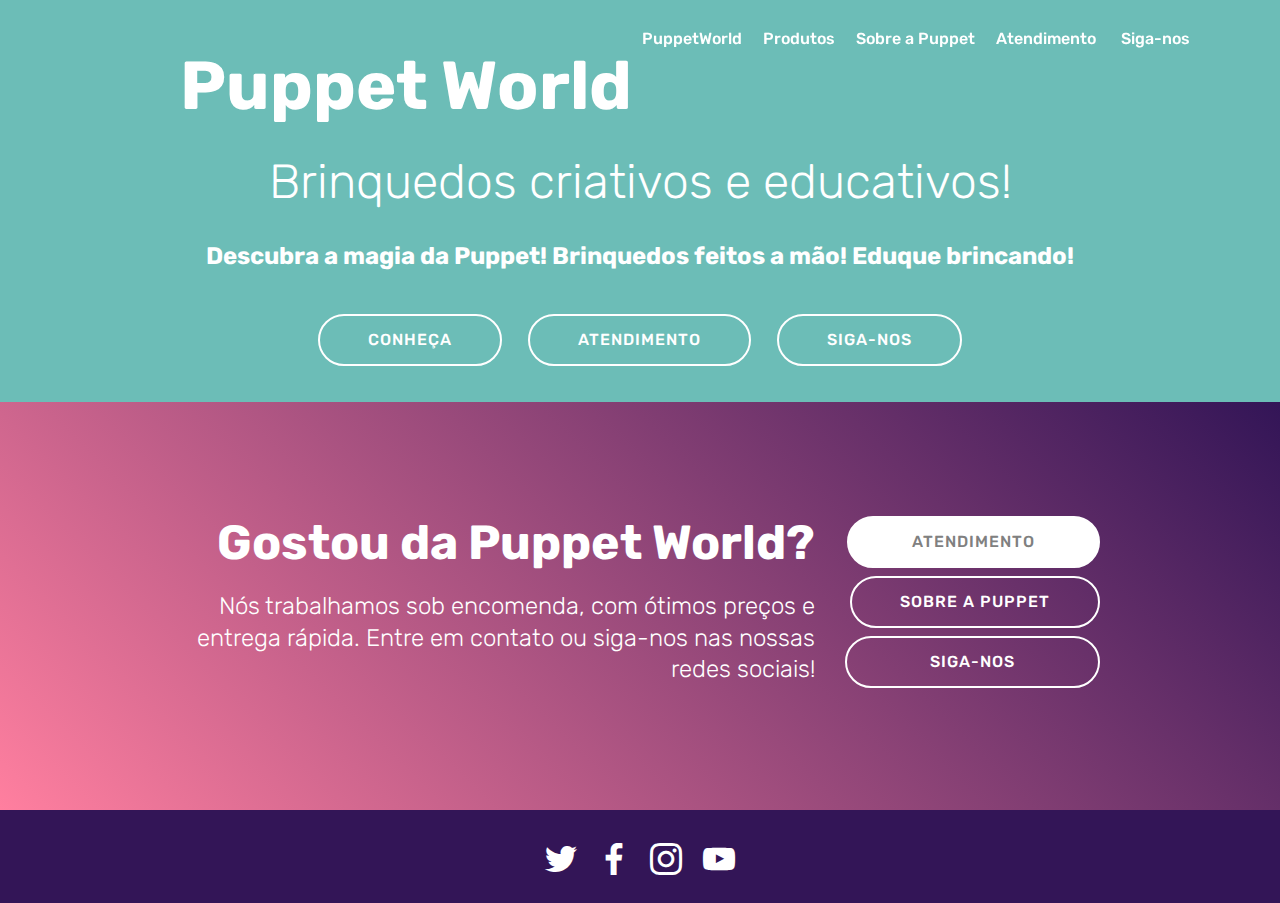
<file: page8.html>
<!DOCTYPE html>
<html >
<head>
  <!-- Site made with Mobirise Website Builder v4.9.5, https://mobirise.com -->
  <meta charset="UTF-8">
  <meta http-equiv="X-UA-Compatible" content="IE=edge">
  <meta name="generator" content="Mobirise v4.9.5, mobirise.com">
  <meta name="viewport" content="width=device-width, initial-scale=1, minimum-scale=1">
  <link rel="shortcut icon" href="assets/images/logo2.png" type="image/x-icon">
  <meta name="description" content="Web Creator Description">
  <title>Siganos</title>
  <link rel="stylesheet" href="assets/web/assets/mobirise-icons/mobirise-icons.css">
  <link rel="stylesheet" href="assets/tether/tether.min.css">
  <link rel="stylesheet" href="assets/soundcloud-plugin/style.css">
  <link rel="stylesheet" href="assets/bootstrap/css/bootstrap.min.css">
  <link rel="stylesheet" href="assets/bootstrap/css/bootstrap-grid.min.css">
  <link rel="stylesheet" href="assets/bootstrap/css/bootstrap-reboot.min.css">
  <link rel="stylesheet" href="assets/socicon/css/styles.css">
  <link rel="stylesheet" href="assets/dropdown/css/style.css">
  <link rel="stylesheet" href="assets/theme/css/style.css">
  <link rel="stylesheet" href="assets/mobirise/css/mbr-additional.css" type="text/css">
  
  
  
</head>
<body>
  <section class="menu cid-rkD1QcggXw" once="menu" id="menu1-2v">

    

    <nav class="navbar navbar-expand beta-menu navbar-dropdown align-items-center navbar-fixed-top navbar-toggleable-sm bg-color transparent">
        <button class="navbar-toggler navbar-toggler-right" type="button" data-toggle="collapse" data-target="#navbarSupportedContent" aria-controls="navbarSupportedContent" aria-expanded="false" aria-label="Toggle navigation">
            <div class="hamburger">
                <span></span>
                <span></span>
                <span></span>
                <span></span>
            </div>
        </button>
        <div class="menu-logo">
            <div class="navbar-brand">
                
                
            </div>
        </div>
        <div class="collapse navbar-collapse" id="navbarSupportedContent">
            <ul class="navbar-nav nav-dropdown nav-right navbar-nav-top-padding" data-app-modern-menu="true"><li class="nav-item">
                    <a class="nav-link link text-white display-4" href="index.html">
                        PuppetWorld</a>
                </li>
                <li class="nav-item">
                    <a class="nav-link link text-white display-4" href="produtos.html">
                        Produtos</a>
                </li><li class="nav-item"><a class="nav-link link text-white display-4" href="page2.html">
                        
                        Sobre a Puppet</a></li><li class="nav-item"><a class="nav-link link text-white display-4" href="page7.html">Atendimento&nbsp;</a></li><li class="nav-item"><a class="nav-link link text-white display-4" href="page8.html">Siga-nos</a></li></ul>
            
        </div>
    </nav>
</section>

<section class="engine"><a href="https://mobirise.info/e">make a website for free</a></section><section class="header1 cid-rlcuew0G1V" data-bg-video="https://www.youtube.com/watch?v=2XX5zDThC3U&amp;list=PLGmxyVGSCDKvmLInHxJ9VdiwEb82Lxd2E&amp;index=2" id="header1-2z">

    

    <div class="mbr-overlay" style="opacity: 0.6; background-color: rgb(21, 156, 146);">
    </div>

    <div class="container">
        <div class="row justify-content-md-center">
            <div class="mbr-white col-md-10">
                <h1 class="mbr-section-title align-center mbr-bold pb-3 mbr-fonts-style display-1">
                    Puppet World</h1>
                <h3 class="mbr-section-subtitle align-center mbr-light pb-3 mbr-fonts-style display-2">Brinquedos criativos e educativos!</h3>
                <p class="mbr-text align-center pb-3 mbr-fonts-style display-5"><strong>Descubra a magia da Puppet! Brinquedos feitos a mão!&nbsp;</strong><strong>Eduque brincando!</strong></p>
                <div class="mbr-section-btn align-center"><a class="btn btn-md btn-white-outline display-4" href="produtos.html">
                        CONHEÇA</a> <a class="btn btn-md btn-white-outline display-4" href="https://mobirise.co">ATENDIMENTO</a> <a class="btn btn-md btn-white-outline display-4" href="https://mobirise.co">SIGA-NOS</a></div>
            </div>
        </div>
    </div>

</section>

<section class="mbr-section info2 cid-rlcufaxkWT" id="info2-30">

    

    

    <div class="container">
        <div class="row main justify-content-center">
            <div class="media-container-column col-12 col-lg-3 col-md-4">
                <div class="mbr-section-btn align-left py-4"><a class="btn btn-white display-4" href="https://mobirise.co">&nbsp; &nbsp;ATENDIMENTO &nbsp;&nbsp;</a> <a class="btn btn-white-outline display-4" href="page2.html">
                    
                    SOBRE A PUPPET</a> <a class="btn btn-white-outline display-4" href="https://mobirise.co">
                    &nbsp; &nbsp; &nbsp; &nbsp;SIGA-NOS &nbsp; &nbsp; &nbsp;&nbsp;</a></div>
            </div>
            <div class="media-container-column title col-12 col-lg-7 col-md-6">
                <h2 class="align-right mbr-bold mbr-white pb-3 mbr-fonts-style display-2">Gostou da Puppet World?</h2>
                <h3 class="mbr-section-subtitle align-right mbr-light mbr-white mbr-fonts-style display-5">Nós trabalhamos sob encomenda, com ótimos preços e entrega rápida. Entre em contato ou siga-nos nas nossas redes sociais!</h3>
            </div>
        </div>
    </div>
</section>

<section class="cid-rlcufCiwje" id="social-buttons2-31">

    

    

    <div class="container">
        <div class="media-container-row">
            <div class="col-md-8 align-center">
                
                <div class="social-list pl-0 mb-0">
                    <a href="https://twitter.com/mobirise" target="_blank">
                        <span class="px-2 socicon-twitter socicon mbr-iconfont mbr-iconfont-social"></span>
                    </a>
                    <a href="https://www.facebook.com/pages/Mobirise/1616226671953247" target="_blank">
                        <span class="px-2 socicon-facebook socicon mbr-iconfont mbr-iconfont-social"></span>
                    </a>
                    <a href="https://instagram.com/mobirise" target="_blank">
                        <span class="px-2 socicon-instagram socicon mbr-iconfont mbr-iconfont-social"></span>
                    </a>
                    <a href="https://www.youtube.com/c/mobirise" target="_blank">
                        <span class="px-2 socicon-youtube socicon mbr-iconfont mbr-iconfont-social"></span>
                    </a>
                    <a href="https://plus.google.com/u/0/+Mobirise" target="_blank">
                        
                    </a>
                    <a href="https://www.behance.net/Mobirise" target="_blank">
                        
                    </a>
                </div>
            </div>
        </div>
    </div>
</section>


  <script src="assets/web/assets/jquery/jquery.min.js"></script>
  <script src="assets/popper/popper.min.js"></script>
  <script src="assets/tether/tether.min.js"></script>
  <script src="assets/bootstrap/js/bootstrap.min.js"></script>
  <script src="assets/smoothscroll/smooth-scroll.js"></script>
  <script src="assets/touchswipe/jquery.touch-swipe.min.js"></script>
  <script src="assets/ytplayer/jquery.mb.ytplayer.min.js"></script>
  <script src="assets/vimeoplayer/jquery.mb.vimeo_player.js"></script>
  <script src="assets/sociallikes/social-likes.js"></script>
  <script src="assets/dropdown/js/script.min.js"></script>
  <script src="assets/theme/js/script.js"></script>
  
  
</body>
</html>
</file>
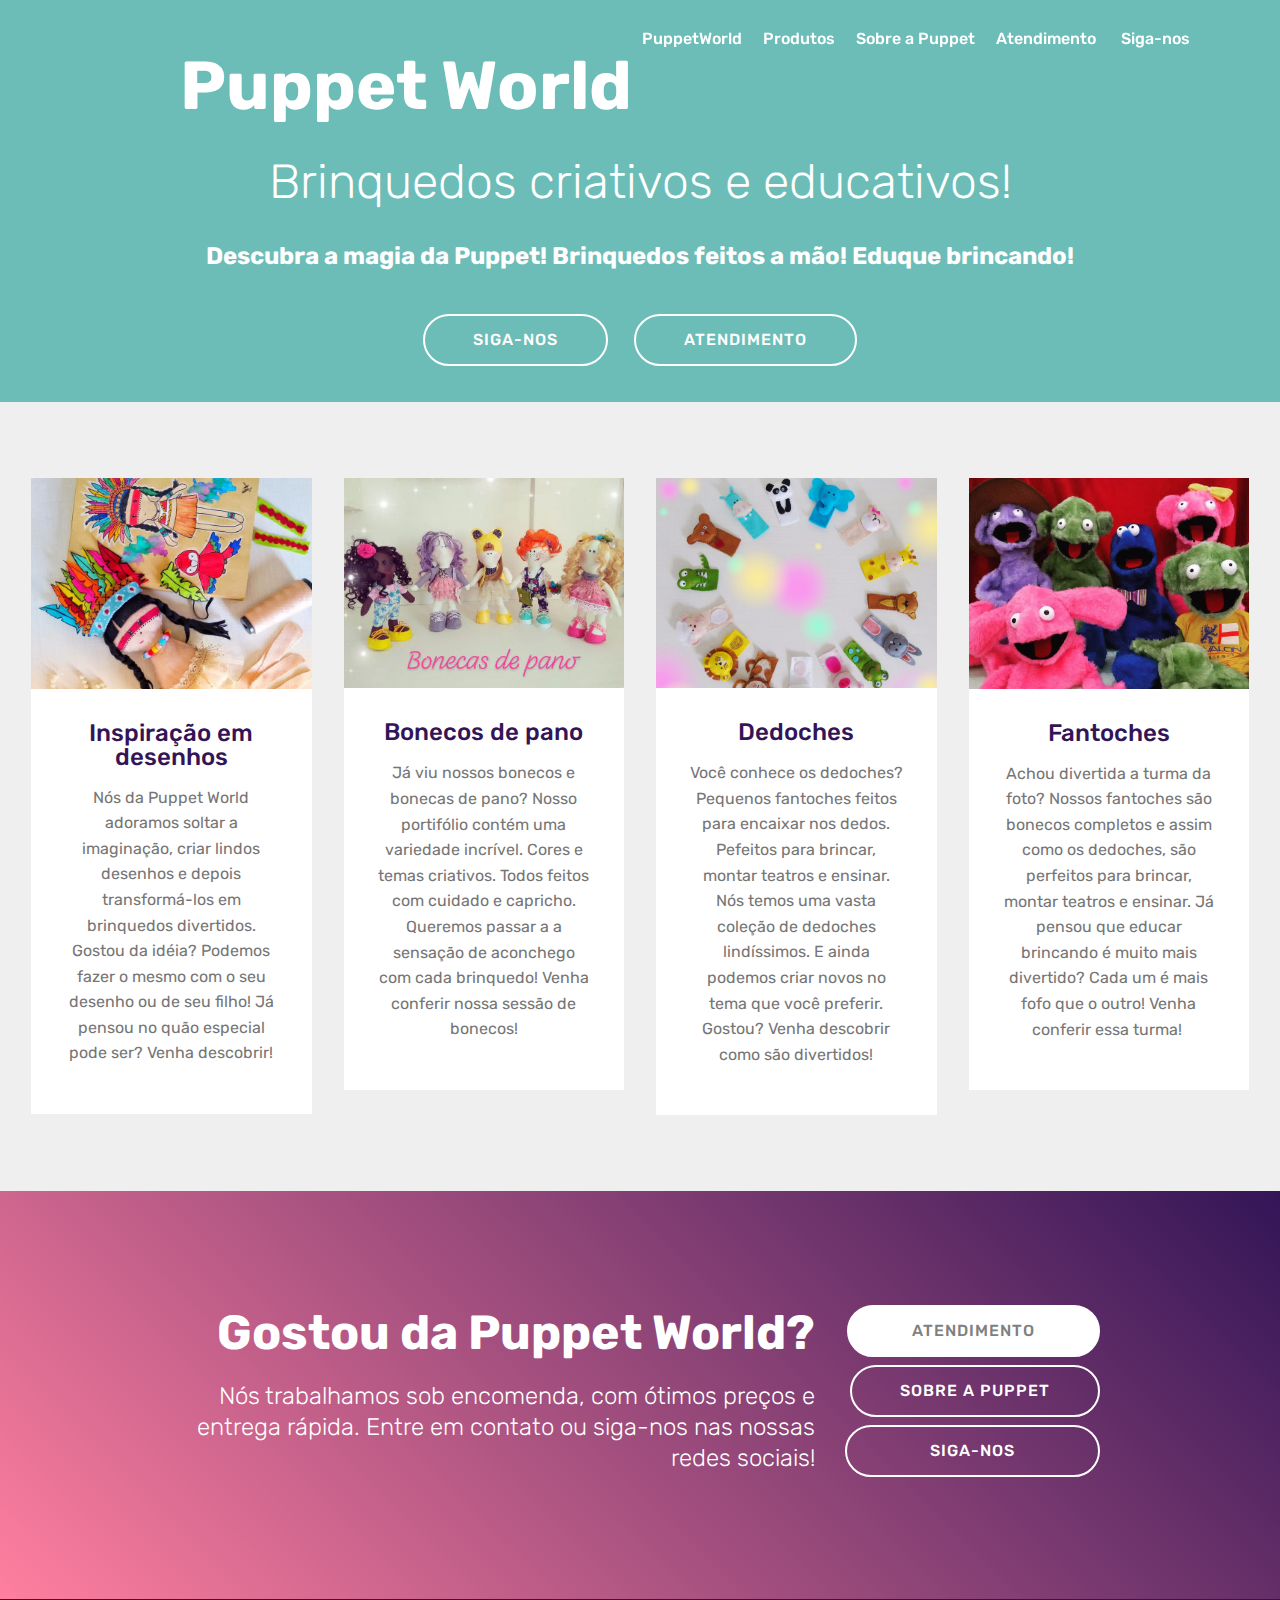
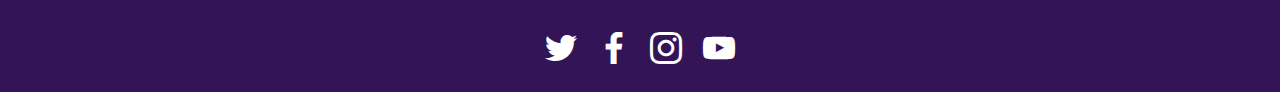
<file: produtos.html>
<!DOCTYPE html>
<html >
<head>
  <!-- Site made with Mobirise Website Builder v4.9.5, https://mobirise.com -->
  <meta charset="UTF-8">
  <meta http-equiv="X-UA-Compatible" content="IE=edge">
  <meta name="generator" content="Mobirise v4.9.5, mobirise.com">
  <meta name="viewport" content="width=device-width, initial-scale=1, minimum-scale=1">
  <link rel="shortcut icon" href="assets/images/logo2.png" type="image/x-icon">
  <meta name="description" content="Web Builder Description">
  <title>Produtos</title>
  <link rel="stylesheet" href="assets/web/assets/mobirise-icons/mobirise-icons.css">
  <link rel="stylesheet" href="assets/tether/tether.min.css">
  <link rel="stylesheet" href="assets/soundcloud-plugin/style.css">
  <link rel="stylesheet" href="assets/bootstrap/css/bootstrap.min.css">
  <link rel="stylesheet" href="assets/bootstrap/css/bootstrap-grid.min.css">
  <link rel="stylesheet" href="assets/bootstrap/css/bootstrap-reboot.min.css">
  <link rel="stylesheet" href="assets/socicon/css/styles.css">
  <link rel="stylesheet" href="assets/dropdown/css/style.css">
  <link rel="stylesheet" href="assets/theme/css/style.css">
  <link rel="stylesheet" href="assets/mobirise/css/mbr-additional.css" type="text/css">
  
  
  
</head>
<body>
  <section class="menu cid-rkD1QcggXw" once="menu" id="menu1-l">

    

    <nav class="navbar navbar-expand beta-menu navbar-dropdown align-items-center navbar-fixed-top navbar-toggleable-sm bg-color transparent">
        <button class="navbar-toggler navbar-toggler-right" type="button" data-toggle="collapse" data-target="#navbarSupportedContent" aria-controls="navbarSupportedContent" aria-expanded="false" aria-label="Toggle navigation">
            <div class="hamburger">
                <span></span>
                <span></span>
                <span></span>
                <span></span>
            </div>
        </button>
        <div class="menu-logo">
            <div class="navbar-brand">
                
                
            </div>
        </div>
        <div class="collapse navbar-collapse" id="navbarSupportedContent">
            <ul class="navbar-nav nav-dropdown nav-right navbar-nav-top-padding" data-app-modern-menu="true"><li class="nav-item">
                    <a class="nav-link link text-white display-4" href="index.html">
                        PuppetWorld</a>
                </li>
                <li class="nav-item">
                    <a class="nav-link link text-white display-4" href="produtos.html">
                        Produtos</a>
                </li><li class="nav-item"><a class="nav-link link text-white display-4" href="page2.html">
                        
                        Sobre a Puppet</a></li><li class="nav-item"><a class="nav-link link text-white display-4" href="page7.html">Atendimento&nbsp;</a></li><li class="nav-item"><a class="nav-link link text-white display-4" href="page8.html">Siga-nos</a></li></ul>
            
        </div>
    </nav>
</section>

<section class="engine"><a href="https://mobirise.info/w">free html5 templates</a></section><section class="header1 cid-rl84dVGyPU" data-bg-video="https://www.youtube.com/watch?v=2XX5zDThC3U&amp;list=PLGmxyVGSCDKvmLInHxJ9VdiwEb82Lxd2E&amp;index=2" id="header1-1r">

    

    <div class="mbr-overlay" style="opacity: 0.6; background-color: rgb(21, 156, 146);">
    </div>

    <div class="container">
        <div class="row justify-content-md-center">
            <div class="mbr-white col-md-10">
                <h1 class="mbr-section-title align-center mbr-bold pb-3 mbr-fonts-style display-1">
                    Puppet World</h1>
                <h3 class="mbr-section-subtitle align-center mbr-light pb-3 mbr-fonts-style display-2">Brinquedos criativos e educativos!</h3>
                <p class="mbr-text align-center pb-3 mbr-fonts-style display-5"><strong>Descubra a magia da Puppet! Brinquedos feitos a mão!&nbsp;</strong><strong>Eduque brincando!</strong></p>
                <div class="mbr-section-btn align-center"><a class="btn btn-md btn-white-outline display-4" href="page8.html">
                        SIGA-NOS</a> <a class="btn btn-md btn-white-outline display-4" href="page7.html">ATENDIMENTO</a></div>
            </div>
        </div>
    </div>

</section>

<section class="features17 cid-rkUtXZHRhG" id="features17-w">
    
    

    
    <div class="container-fluid">
        <div class="media-container-row">
            <div class="card p-3 col-12 col-md-6 col-lg-3">
                <div class="card-wrapper">
                    <div class="card-img">
                        <a href="page6.html"><img src="assets/images/53112137-2328753590492438-351070596710268928-n-4-768x960.jpg" alt="Mobirise" title=""></a>
                    </div>
                    <div class="card-box">
                        <h4 class="card-title pb-3 mbr-fonts-style display-5">Inspiração em desenhos</h4>
                        <p class="mbr-text mbr-fonts-style display-7">Nós da Puppet World adoramos soltar a imaginação, criar lindos desenhos e depois transformá-los em brinquedos divertidos. Gostou da idéia? Podemos fazer o mesmo com o seu desenho ou de seu filho! Já pensou no quão especial pode ser? Venha descobrir!</p>
                    </div>
                </div>
            </div>

            <div class="card p-3 col-12 col-md-6 col-lg-3">
                <div class="card-wrapper">
                    <div class="card-img">
                        <a href="page4.html"><img src="assets/images/42330788-2090263657674767-5056360836033937408-n-872x654.jpg" alt="Mobirise" title=""></a>
                    </div>
                    <div class="card-box">
                        <h4 class="card-title pb-3 mbr-fonts-style display-5">
                            Bonecos de pano</h4>
                        <p class="mbr-text mbr-fonts-style display-7">Já viu nossos bonecos e bonecas de pano? Nosso portifólio contém uma variedade incrível. Cores e temas criativos. Todos feitos com cuidado e capricho. Queremos passar a a sensação de aconchego com cada brinquedo! Venha conferir nossa sessão de bonecos!</p>
                    </div>
                </div>
            </div>

            <div class="card p-3 col-12 col-md-6 col-lg-3">
                <div class="card-wrapper">
                    <div class="card-img">
                        <a href="page3.html"><img src="assets/images/dsc02207-872x771.jpg" alt="Mobirise" title=""></a>
                    </div>
                    <div class="card-box">
                        <h4 class="card-title pb-3 mbr-fonts-style display-5">
                            Dedoches</h4>
                        <p class="mbr-text mbr-fonts-style display-7">
                            Você conhece os dedoches? Pequenos fantoches feitos para encaixar nos dedos. Pefeitos para brincar, montar teatros e ensinar. Nós temos uma vasta coleção de dedoches lindíssimos. E ainda podemos criar novos no tema que você preferir.<br>Gostou? Venha descobrir como são divertidos!</p>
                    </div>
                </div>
            </div>

            <div class="card p-3 col-12 col-md-6 col-lg-3">
                <div class="card-wrapper">
                    <div class="card-img">
                        <a href="page5.html"><img src="assets/images/39948216-884686138402986-982186392698224640-n-872x872.jpg" alt="Mobirise" title=""></a>
                    </div>
                    <div class="card-box">
                        <h4 class="card-title pb-3 mbr-fonts-style display-5">
                            Fantoches</h4>
                        <p class="mbr-text mbr-fonts-style display-7">
                           Achou divertida a turma da foto? Nossos fantoches são bonecos completos e assim como os dedoches, são perfeitos para brincar, montar teatros e ensinar. Já pensou que educar brincando é muito mais divertido? Cada um é mais fofo que o outro! Venha conferir essa turma!&nbsp;</p>
                    </div>
                </div>
            </div>
            
            
        </div>
    </div>
</section>

<section class="mbr-section info2 cid-rl8ukSdqtK" id="info2-2a">

    

    

    <div class="container">
        <div class="row main justify-content-center">
            <div class="media-container-column col-12 col-lg-3 col-md-4">
                <div class="mbr-section-btn align-left py-4"><a class="btn btn-white display-4" href="page7.html">&nbsp; &nbsp;ATENDIMENTO &nbsp;&nbsp;</a> <a class="btn btn-white-outline display-4" href="page2.html">
                    
                    SOBRE A PUPPET</a> <a class="btn btn-white-outline display-4" href="page8.html">
                    &nbsp; &nbsp; &nbsp; &nbsp;SIGA-NOS &nbsp; &nbsp; &nbsp;&nbsp;</a></div>
            </div>
            <div class="media-container-column title col-12 col-lg-7 col-md-6">
                <h2 class="align-right mbr-bold mbr-white pb-3 mbr-fonts-style display-2">Gostou da Puppet World?</h2>
                <h3 class="mbr-section-subtitle align-right mbr-light mbr-white mbr-fonts-style display-5">Nós trabalhamos sob encomenda, com ótimos preços e entrega rápida. Entre em contato ou siga-nos nas nossas redes sociais!</h3>
            </div>
        </div>
    </div>
</section>

<section class="cid-rl8ut34DMR" id="social-buttons2-2b">

    

    

    <div class="container">
        <div class="media-container-row">
            <div class="col-md-8 align-center">
                
                <div class="social-list pl-0 mb-0">
                    <a href="https://twitter.com/mobirise" target="_blank">
                        <span class="px-2 socicon-twitter socicon mbr-iconfont mbr-iconfont-social"></span>
                    </a>
                    <a href="https://www.facebook.com/pages/Mobirise/1616226671953247" target="_blank">
                        <span class="px-2 socicon-facebook socicon mbr-iconfont mbr-iconfont-social"></span>
                    </a>
                    <a href="https://instagram.com/mobirise" target="_blank">
                        <span class="px-2 socicon-instagram socicon mbr-iconfont mbr-iconfont-social"></span>
                    </a>
                    <a href="https://www.youtube.com/c/mobirise" target="_blank">
                        <span class="px-2 socicon-youtube socicon mbr-iconfont mbr-iconfont-social"></span>
                    </a>
                    <a href="https://plus.google.com/u/0/+Mobirise" target="_blank">
                        
                    </a>
                    <a href="https://www.behance.net/Mobirise" target="_blank">
                        
                    </a>
                </div>
            </div>
        </div>
    </div>
</section>


  <script src="assets/web/assets/jquery/jquery.min.js"></script>
  <script src="assets/popper/popper.min.js"></script>
  <script src="assets/tether/tether.min.js"></script>
  <script src="assets/bootstrap/js/bootstrap.min.js"></script>
  <script src="assets/smoothscroll/smooth-scroll.js"></script>
  <script src="assets/touchswipe/jquery.touch-swipe.min.js"></script>
  <script src="assets/ytplayer/jquery.mb.ytplayer.min.js"></script>
  <script src="assets/vimeoplayer/jquery.mb.vimeo_player.js"></script>
  <script src="assets/sociallikes/social-likes.js"></script>
  <script src="assets/dropdown/js/script.min.js"></script>
  <script src="assets/theme/js/script.js"></script>
  
  
</body>
</html>
</file>
<file: assets/web/assets/mobirise-icons/mobirise-icons.css>
@font-face {
  font-family: 'MobiriseIcons';
  src:  url('mobirise-icons.eot?spat4u');
  src:  url('mobirise-icons.eot?spat4u#iefix') format('embedded-opentype'),
    url('mobirise-icons.ttf?spat4u') format('truetype'),
    url('mobirise-icons.woff?spat4u') format('woff'),
    url('mobirise-icons.svg?spat4u#MobiriseIcons') format('svg');
  font-weight: normal;
  font-style: normal;
}

[class^="mbri-"], [class*=" mbri-"] {
  /* use !important to prevent issues with browser extensions that change fonts */
  font-family: MobiriseIcons !important;
  speak: none;
  font-style: normal;
  font-weight: normal;
  font-variant: normal;
  text-transform: none;
  line-height: 1;

  /* Better Font Rendering =========== */
  -webkit-font-smoothing: antialiased;
  -moz-osx-font-smoothing: grayscale;
}

.mbri-add-submenu:before {
  content: "\e900";
}
.mbri-alert:before {
  content: "\e901";
}
.mbri-align-center:before {
  content: "\e902";
}
.mbri-align-justify:before {
  content: "\e903";
}
.mbri-align-left:before {
  content: "\e904";
}
.mbri-align-right:before {
  content: "\e905";
}
.mbri-android:before {
  content: "\e906";
}
.mbri-apple:before {
  content: "\e907";
}
.mbri-arrow-down:before {
  content: "\e908";
}
.mbri-arrow-next:before {
  content: "\e909";
}
.mbri-arrow-prev:before {
  content: "\e90a";
}
.mbri-arrow-up:before {
  content: "\e90b";
}
.mbri-bold:before {
  content: "\e90c";
}
.mbri-bookmark:before {
  content: "\e90d";
}
.mbri-bootstrap:before {
  content: "\e90e";
}
.mbri-briefcase:before {
  content: "\e90f";
}
.mbri-browse:before {
  content: "\e910";
}
.mbri-bulleted-list:before {
  content: "\e911";
}
.mbri-calendar:before {
  content: "\e912";
}
.mbri-camera:before {
  content: "\e913";
}
.mbri-cart-add:before {
  content: "\e914";
}
.mbri-cart-full:before {
  content: "\e915";
}
.mbri-cash:before {
  content: "\e916";
}
.mbri-change-style:before {
  content: "\e917";
}
.mbri-chat:before {
  content: "\e918";
}
.mbri-clock:before {
  content: "\e919";
}
.mbri-close:before {
  content: "\e91a";
}
.mbri-cloud:before {
  content: "\e91b";
}
.mbri-code:before {
  content: "\e91c";
}
.mbri-contact-form:before {
  content: "\e91d";
}
.mbri-credit-card:before {
  content: "\e91e";
}
.mbri-cursor-click:before {
  content: "\e91f";
}
.mbri-cust-feedback:before {
  content: "\e920";
}
.mbri-database:before {
  content: "\e921";
}
.mbri-delivery:before {
  content: "\e922";
}
.mbri-desktop:before {
  content: "\e923";
}
.mbri-devices:before {
  content: "\e924";
}
.mbri-down:before {
  content: "\e925";
}
.mbri-download:before {
  content: "\e989";
}
.mbri-drag-n-drop:before {
  content: "\e927";
}
.mbri-drag-n-drop2:before {
  content: "\e928";
}
.mbri-edit:before {
  content: "\e929";
}
.mbri-edit2:before {
  content: "\e92a";
}
.mbri-error:before {
  content: "\e92b";
}
.mbri-extension:before {
  content: "\e92c";
}
.mbri-features:before {
  content: "\e92d";
}
.mbri-file:before {
  content: "\e92e";
}
.mbri-flag:before {
  content: "\e92f";
}
.mbri-folder:before {
  content: "\e930";
}
.mbri-gift:before {
  content: "\e931";
}
.mbri-github:before {
  content: "\e932";
}
.mbri-globe:before {
  content: "\e933";
}
.mbri-globe-2:before {
  content: "\e934";
}
.mbri-growing-chart:before {
  content: "\e935";
}
.mbri-hearth:before {
  content: "\e936";
}
.mbri-help:before {
  content: "\e937";
}
.mbri-home:before {
  content: "\e938";
}
.mbri-hot-cup:before {
  content: "\e939";
}
.mbri-idea:before {
  content: "\e93a";
}
.mbri-image-gallery:before {
  content: "\e93b";
}
.mbri-image-slider:before {
  content: "\e93c";
}
.mbri-info:before {
  content: "\e93d";
}
.mbri-italic:before {
  content: "\e93e";
}
.mbri-key:before {
  content: "\e93f";
}
.mbri-laptop:before {
  content: "\e940";
}
.mbri-layers:before {
  content: "\e941";
}
.mbri-left-right:before {
  content: "\e942";
}
.mbri-left:before {
  content: "\e943";
}
.mbri-letter:before {
  content: "\e944";
}
.mbri-like:before {
  content: "\e945";
}
.mbri-link:before {
  content: "\e946";
}
.mbri-lock:before {
  content: "\e947";
}
.mbri-login:before {
  content: "\e948";
}
.mbri-logout:before {
  content: "\e949";
}
.mbri-magic-stick:before {
  content: "\e94a";
}
.mbri-map-pin:before {
  content: "\e94b";
}
.mbri-menu:before {
  content: "\e94c";
}
.mbri-mobile:before {
  content: "\e94d";
}
.mbri-mobile2:before {
  content: "\e94e";
}
.mbri-mobirise:before {
  content: "\e94f";
}
.mbri-more-horizontal:before {
  content: "\e950";
}
.mbri-more-vertical:before {
  content: "\e951";
}
.mbri-music:before {
  content: "\e952";
}
.mbri-new-file:before {
  content: "\e953";
}
.mbri-numbered-list:before {
  content: "\e954";
}
.mbri-opened-folder:before {
  content: "\e955";
}
.mbri-pages:before {
  content: "\e956";
}
.mbri-paper-plane:before {
  content: "\e957";
}
.mbri-paperclip:before {
  content: "\e958";
}
.mbri-photo:before {
  content: "\e959";
}
.mbri-photos:before {
  content: "\e95a";
}
.mbri-pin:before {
  content: "\e95b";
}
.mbri-play:before {
  content: "\e95c";
}
.mbri-plus:before {
  content: "\e95d";
}
.mbri-preview:before {
  content: "\e95e";
}
.mbri-print:before {
  content: "\e95f";
}
.mbri-protect:before {
  content: "\e960";
}
.mbri-question:before {
  content: "\e961";
}
.mbri-quote-left:before {
  content: "\e962";
}
.mbri-quote-right:before {
  content: "\e963";
}
.mbri-refresh:before {
  content: "\e964";
}
.mbri-responsive:before {
  content: "\e965";
}
.mbri-right:before {
  content: "\e966";
}
.mbri-rocket:before {
  content: "\e967";
}
.mbri-sad-face:before {
  content: "\e968";
}
.mbri-sale:before {
  content: "\e969";
}
.mbri-save:before {
  content: "\e96a";
}
.mbri-search:before {
  content: "\e96b";
}
.mbri-setting:before {
  content: "\e96c";
}
.mbri-setting2:before {
  content: "\e96d";
}
.mbri-setting3:before {
  content: "\e96e";
}
.mbri-share:before {
  content: "\e96f";
}
.mbri-shopping-bag:before {
  content: "\e970";
}
.mbri-shopping-basket:before {
  content: "\e971";
}
.mbri-shopping-cart:before {
  content: "\e972";
}
.mbri-sites:before {
  content: "\e973";
}
.mbri-smile-face:before {
  content: "\e974";
}
.mbri-speed:before {
  content: "\e975";
}
.mbri-star:before {
  content: "\e976";
}
.mbri-success:before {
  content: "\e977";
}
.mbri-sun:before {
  content: "\e978";
}
.mbri-sun2:before {
  content: "\e979";
}
.mbri-tablet:before {
  content: "\e97a";
}
.mbri-tablet-vertical:before {
  content: "\e97b";
}
.mbri-target:before {
  content: "\e97c";
}
.mbri-timer:before {
  content: "\e97d";
}
.mbri-to-ftp:before {
  content: "\e97e";
}
.mbri-to-local-drive:before {
  content: "\e97f";
}
.mbri-touch-swipe:before {
  content: "\e980";
}
.mbri-touch:before {
  content: "\e981";
}
.mbri-trash:before {
  content: "\e982";
}
.mbri-underline:before {
  content: "\e983";
}
.mbri-unlink:before {
  content: "\e984";
}
.mbri-unlock:before {
  content: "\e985";
}
.mbri-up-down:before {
  content: "\e986";
}
.mbri-up:before {
  content: "\e987";
}
.mbri-update:before {
  content: "\e988";
}
.mbri-upload:before {
 content: "\e926"; 
}
.mbri-user:before {
  content: "\e98a";
}
.mbri-user2:before {
  content: "\e98b";
}
.mbri-users:before {
  content: "\e98c";
}
.mbri-video:before {
  content: "\e98d";
}
.mbri-video-play:before {
  content: "\e98e";
}
.mbri-watch:before {
  content: "\e98f";
}
.mbri-website-theme:before {
  content: "\e990";
}
.mbri-wifi:before {
  content: "\e991";
}
.mbri-windows:before {
  content: "\e992";
}
.mbri-zoom-out:before {
  content: "\e993";
}
.mbri-redo:before {
  content: "\e994";
}
.mbri-undo:before {
  content: "\e995";
}
</file>
<file: assets/soundcloud-plugin/style.css>
.addons-container {
  position: relative;
  margin-left: auto;
  margin-right: auto;
  padding-right: 15px;
  padding-left: 15px; }
  @media (min-width: 576px) {
    .addons-container {
      padding-right: 15px;
      padding-left: 15px; } }
  @media (min-width: 768px) {
    .addons-container {
      padding-right: 15px;
      padding-left: 15px; } }
  @media (min-width: 992px) {
    .addons-container {
      padding-right: 15px;
      padding-left: 15px; } }
  @media (min-width: 1200px) {
    .addons-container {
      padding-right: 15px;
      padding-left: 15px; } }
  @media (min-width: 576px) {
    .addons-container {
      width: 540px;
      max-width: 100%; } }
  @media (min-width: 768px) {
    .addons-container {
      width: 720px;
      max-width: 100%; } }
  @media (min-width: 992px) {
    .addons-container {
      width: 960px;
      max-width: 100%; } }
  @media (min-width: 1200px) {
    .addons-container {
      width: 1140px;
      max-width: 100%; } }

.addons-container-inner{
    position: relative;
    width: 100%;
    min-height: 1px;
    padding-right: 15px;
    padding-left: 15px;
}
@media (min-width: 567px) {
    .addons-container-inner{
        -ms-flex: 0 0 66.666667%;
        flex: 0 0 66.666667%;
        max-width: 66.666667%;
    }
}
.addons-row{
    display: flex;
    justify-content:center;
}
</file>
<file: assets/socicon/css/styles.css>
@charset "UTF-8";

@font-face {
  font-family: "socicon";
  src:url("../fonts/socicon.eot");
  src:url("../fonts/socicon.eot?#iefix") format("embedded-opentype"),
    url("../fonts/socicon.woff") format("woff"),
    url("../fonts/socicon.ttf") format("truetype"),
    url("../fonts/socicon.svg#socicon") format("svg");
  font-weight: normal;
  font-style: normal;

}

[data-icon]:before {
  font-family: "socicon" !important;
  content: attr(data-icon);
  font-style: normal !important;
  font-weight: normal !important;
  font-variant: normal !important;
  text-transform: none !important;
  speak: none;
  line-height: 1;
  -webkit-font-smoothing: antialiased;
  -moz-osx-font-smoothing: grayscale;
}

[class^="socicon-"]:before,
[class*=" socicon-"]:before {
  font-family: "socicon" !important;
  font-style: normal !important;
  font-weight: normal !important;
  font-variant: normal !important;
  text-transform: none !important;
  speak: none;
  line-height: 1;
  -webkit-font-smoothing: antialiased;
  -moz-osx-font-smoothing: grayscale;
}

.socicon-modelmayhem:before {
  content: "\e000";
}
.socicon-mixcloud:before {
  content: "\e001";
}
.socicon-drupal:before {
  content: "\e002";
}
.socicon-swarm:before {
  content: "\e003";
}
.socicon-istock:before {
  content: "\e004";
}
.socicon-yammer:before {
  content: "\e005";
}
.socicon-ello:before {
  content: "\e006";
}
.socicon-stackoverflow:before {
  content: "\e007";
}
.socicon-persona:before {
  content: "\e008";
}
.socicon-triplej:before {
  content: "\e009";
}
.socicon-houzz:before {
  content: "\e00a";
}
.socicon-rss:before {
  content: "\e00b";
}
.socicon-paypal:before {
  content: "\e00c";
}
.socicon-odnoklassniki:before {
  content: "\e00d";
}
.socicon-airbnb:before {
  content: "\e00e";
}
.socicon-periscope:before {
  content: "\e00f";
}
.socicon-outlook:before {
  content: "\e010";
}
.socicon-coderwall:before {
  content: "\e011";
}
.socicon-tripadvisor:before {
  content: "\e012";
}
.socicon-appnet:before {
  content: "\e013";
}
.socicon-goodreads:before {
  content: "\e014";
}
.socicon-tripit:before {
  content: "\e015";
}
.socicon-lanyrd:before {
  content: "\e016";
}
.socicon-slideshare:before {
  content: "\e017";
}
.socicon-buffer:before {
  content: "\e018";
}
.socicon-disqus:before {
  content: "\e019";
}
.socicon-vkontakte:before {
  content: "\e01a";
}
.socicon-whatsapp:before {
  content: "\e01b";
}
.socicon-patreon:before {
  content: "\e01c";
}
.socicon-storehouse:before {
  content: "\e01d";
}
.socicon-pocket:before {
  content: "\e01e";
}
.socicon-mail:before {
  content: "\e01f";
}
.socicon-blogger:before {
  content: "\e020";
}
.socicon-technorati:before {
  content: "\e021";
}
.socicon-reddit:before {
  content: "\e022";
}
.socicon-dribbble:before {
  content: "\e023";
}
.socicon-stumbleupon:before {
  content: "\e024";
}
.socicon-digg:before {
  content: "\e025";
}
.socicon-envato:before {
  content: "\e026";
}
.socicon-behance:before {
  content: "\e027";
}
.socicon-delicious:before {
  content: "\e028";
}
.socicon-deviantart:before {
  content: "\e029";
}
.socicon-forrst:before {
  content: "\e02a";
}
.socicon-play:before {
  content: "\e02b";
}
.socicon-zerply:before {
  content: "\e02c";
}
.socicon-wikipedia:before {
  content: "\e02d";
}
.socicon-apple:before {
  content: "\e02e";
}
.socicon-flattr:before {
  content: "\e02f";
}
.socicon-github:before {
  content: "\e030";
}
.socicon-renren:before {
  content: "\e031";
}
.socicon-friendfeed:before {
  content: "\e032";
}
.socicon-newsvine:before {
  content: "\e033";
}
.socicon-identica:before {
  content: "\e034";
}
.socicon-bebo:before {
  content: "\e035";
}
.socicon-zynga:before {
  content: "\e036";
}
.socicon-steam:before {
  content: "\e037";
}
.socicon-xbox:before {
  content: "\e038";
}
.socicon-windows:before {
  content: "\e039";
}
.socicon-qq:before {
  content: "\e03a";
}
.socicon-douban:before {
  content: "\e03b";
}
.socicon-meetup:before {
  content: "\e03c";
}
.socicon-playstation:before {
  content: "\e03d";
}
.socicon-android:before {
  content: "\e03e";
}
.socicon-snapchat:before {
  content: "\e03f";
}
.socicon-twitter:before {
  content: "\e040";
}
.socicon-facebook:before {
  content: "\e041";
}
.socicon-googleplus:before {
  content: "\e042";
}
.socicon-pinterest:before {
  content: "\e043";
}
.socicon-foursquare:before {
  content: "\e044";
}
.socicon-yahoo:before {
  content: "\e045";
}
.socicon-skype:before {
  content: "\e046";
}
.socicon-yelp:before {
  content: "\e047";
}
.socicon-feedburner:before {
  content: "\e048";
}
.socicon-linkedin:before {
  content: "\e049";
}
.socicon-viadeo:before {
  content: "\e04a";
}
.socicon-xing:before {
  content: "\e04b";
}
.socicon-myspace:before {
  content: "\e04c";
}
.socicon-soundcloud:before {
  content: "\e04d";
}
.socicon-spotify:before {
  content: "\e04e";
}
.socicon-grooveshark:before {
  content: "\e04f";
}
.socicon-lastfm:before {
  content: "\e050";
}
.socicon-youtube:before {
  content: "\e051";
}
.socicon-vimeo:before {
  content: "\e052";
}
.socicon-dailymotion:before {
  content: "\e053";
}
.socicon-vine:before {
  content: "\e054";
}
.socicon-flickr:before {
  content: "\e055";
}
.socicon-500px:before {
  content: "\e056";
}
.socicon-wordpress:before {
  content: "\e058";
}
.socicon-tumblr:before {
  content: "\e059";
}
.socicon-twitch:before {
  content: "\e05a";
}
.socicon-8tracks:before {
  content: "\e05b";
}
.socicon-amazon:before {
  content: "\e05c";
}
.socicon-icq:before {
  content: "\e05d";
}
.socicon-smugmug:before {
  content: "\e05e";
}
.socicon-ravelry:before {
  content: "\e05f";
}
.socicon-weibo:before {
  content: "\e060";
}
.socicon-baidu:before {
  content: "\e061";
}
.socicon-angellist:before {
  content: "\e062";
}
.socicon-ebay:before {
  content: "\e063";
}
.socicon-imdb:before {
  content: "\e064";
}
.socicon-stayfriends:before {
  content: "\e065";
}
.socicon-residentadvisor:before {
  content: "\e066";
}
.socicon-google:before {
  content: "\e067";
}
.socicon-yandex:before {
  content: "\e068";
}
.socicon-sharethis:before {
  content: "\e069";
}
.socicon-bandcamp:before {
  content: "\e06a";
}
.socicon-itunes:before {
  content: "\e06b";
}
.socicon-deezer:before {
  content: "\e06c";
}
.socicon-telegram:before {
  content: "\e06e";
}
.socicon-openid:before {
  content: "\e06f";
}
.socicon-amplement:before {
  content: "\e070";
}
.socicon-viber:before {
  content: "\e071";
}
.socicon-zomato:before {
  content: "\e072";
}
.socicon-draugiem:before {
  content: "\e074";
}
.socicon-endomodo:before {
  content: "\e075";
}
.socicon-filmweb:before {
  content: "\e076";
}
.socicon-stackexchange:before {
  content: "\e077";
}
.socicon-wykop:before {
  content: "\e078";
}
.socicon-teamspeak:before {
  content: "\e079";
}
.socicon-teamviewer:before {
  content: "\e07a";
}
.socicon-ventrilo:before {
  content: "\e07b";
}
.socicon-younow:before {
  content: "\e07c";
}
.socicon-raidcall:before {
  content: "\e07d";
}
.socicon-mumble:before {
  content: "\e07e";
}
.socicon-medium:before {
  content: "\e06d";
}
.socicon-bebee:before {
  content: "\e07f";
}
.socicon-hitbox:before {
  content: "\e080";
}
.socicon-reverbnation:before {
  content: "\e081";
}
.socicon-formulr:before {
  content: "\e082";
}
.socicon-instagram:before {
  content: "\e057";
}
.socicon-battlenet:before {
  content: "\e083";
}
.socicon-chrome:before {
  content: "\e084";
}
.socicon-discord:before {
  content: "\e086";
}
.socicon-issuu:before {
  content: "\e087";
}
.socicon-macos:before {
  content: "\e088";
}
.socicon-firefox:before {
  content: "\e089";
}
.socicon-opera:before {
  content: "\e08d";
}
.socicon-keybase:before {
  content: "\e090";
}
.socicon-alliance:before {
  content: "\e091";
}
.socicon-livejournal:before {
  content: "\e092";
}
.socicon-googlephotos:before {
  content: "\e093";
}
.socicon-horde:before {
  content: "\e094";
}
.socicon-etsy:before {
  content: "\e095";
}
.socicon-zapier:before {
  content: "\e096";
}
.socicon-google-scholar:before {
  content: "\e097";
}
.socicon-researchgate:before {
  content: "\e098";
}
.socicon-wechat:before {
  content: "\e099";
}
.socicon-strava:before {
  content: "\e09a";
}
.socicon-line:before {
  content: "\e09b";
}
.socicon-lyft:before {
  content: "\e09c";
}
.socicon-uber:before {
  content: "\e09d";
}
.socicon-songkick:before {
  content: "\e09e";
}
.socicon-viewbug:before {
  content: "\e09f";
}
.socicon-googlegroups:before {
  content: "\e0a0";
}
.socicon-quora:before {
  content: "\e073";
}
.socicon-diablo:before {
  content: "\e085";
}
.socicon-blizzard:before {
  content: "\e0a1";
}
.socicon-hearthstone:before {
  content: "\e08b";
}
.socicon-heroes:before {
  content: "\e08a";
}
.socicon-overwatch:before {
  content: "\e08c";
}
.socicon-warcraft:before {
  content: "\e08e";
}
.socicon-starcraft:before {
  content: "\e08f";
}
.socicon-beam:before {
  content: "\e0a2";
}
.socicon-curse:before {
  content: "\e0a3";
}
.socicon-player:before {
  content: "\e0a4";
}
.socicon-streamjar:before {
  content: "\e0a5";
}
.socicon-nintendo:before {
  content: "\e0a6";
}
.socicon-hellocoton:before {
  content: "\e0a7";
}
</file>
<file: assets/dropdown/css/style.css>
.navbar-dropdown {
  left: 0;
  padding: 0;
  position: absolute;
  right: 0;
  top: 0;
  transition: all 0.45s ease;
  z-index: 1030;
  background: #282828; }
  .navbar-dropdown .navbar-logo {
    margin-right: 0.8rem;
    transition: margin 0.3s ease-in-out;
    vertical-align: middle; }
    .navbar-dropdown .navbar-logo img {
      height: 3.125rem;
      transition: all 0.3s ease-in-out; }
    .navbar-dropdown .navbar-logo.mbr-iconfont {
      font-size: 3.125rem;
      line-height: 3.125rem; }
  .navbar-dropdown .navbar-caption {
    font-weight: 700;
    white-space: normal;
    vertical-align: -4px;
    line-height: 3.125rem !important; }
    .navbar-dropdown .navbar-caption, .navbar-dropdown .navbar-caption:hover {
      color: inherit;
      text-decoration: none; }
  .navbar-dropdown .mbr-iconfont + .navbar-caption {
    vertical-align: -1px; }
  .navbar-dropdown.navbar-fixed-top {
    position: fixed; }
  .navbar-dropdown .navbar-brand span {
    vertical-align: -4px; }
  .navbar-dropdown.bg-color.transparent {
    background: none; }
  .navbar-dropdown.navbar-short .navbar-brand {
    padding: 0.625rem 0; }
    .navbar-dropdown.navbar-short .navbar-brand span {
      vertical-align: -1px; }
  .navbar-dropdown.navbar-short .navbar-caption {
    line-height: 2.375rem !important;
    vertical-align: -2px; }
  .navbar-dropdown.navbar-short .navbar-logo {
    margin-right: 0.5rem; }
    .navbar-dropdown.navbar-short .navbar-logo img {
      height: 2.375rem; }
    .navbar-dropdown.navbar-short .navbar-logo.mbr-iconfont {
      font-size: 2.375rem;
      line-height: 2.375rem; }
  .navbar-dropdown.navbar-short .mbr-table-cell {
    height: 3.625rem; }
  .navbar-dropdown .navbar-close {
    left: 0.6875rem;
    position: fixed;
    top: 0.75rem;
    z-index: 1000; }
  .navbar-dropdown .hamburger-icon {
    content: "";
    display: inline-block;
    vertical-align: middle;
    width: 16px;
    -webkit-box-shadow: 0 -6px 0 1px #282828,0 0 0 1px #282828,0 6px 0 1px #282828;
    -moz-box-shadow: 0 -6px 0 1px #282828,0 0 0 1px #282828,0 6px 0 1px #282828;
    box-shadow: 0 -6px 0 1px #282828,0 0 0 1px #282828,0 6px 0 1px #282828; }

.dropdown-menu .dropdown-toggle[data-toggle="dropdown-submenu"]::after {
  border-bottom: 0.35em solid transparent;
  border-left: 0.35em solid;
  border-right: 0;
  border-top: 0.35em solid transparent;
  margin-left: 0.3rem; }

.dropdown-menu .dropdown-item:focus {
  outline: 0; }

.nav-dropdown {
  font-size: 0.75rem;
  font-weight: 500;
  height: auto !important; }
  .nav-dropdown .nav-btn {
    padding-left: 1rem; }
  .nav-dropdown .link {
    margin: .667em 1.667em;
    font-weight: 500;
    padding: 0;
    transition: color .2s ease-in-out; }
    .nav-dropdown .link.dropdown-toggle {
      margin-right: 2.583em; }
      .nav-dropdown .link.dropdown-toggle::after {
        margin-left: .25rem;
        border-top: 0.35em solid;
        border-right: 0.35em solid transparent;
        border-left: 0.35em solid transparent;
        border-bottom: 0; }
      .nav-dropdown .link.dropdown-toggle[aria-expanded="true"] {
        margin: 0;
        padding: 0.667em 3.263em  0.667em 1.667em; }
  .nav-dropdown .link::after,
  .nav-dropdown .dropdown-item::after {
    color: inherit; }
  .nav-dropdown .btn {
    font-size: 0.75rem;
    font-weight: 700;
    letter-spacing: 0;
    margin-bottom: 0;
    padding-left: 1.25rem;
    padding-right: 1.25rem; }
  .nav-dropdown .dropdown-menu {
    border-radius: 0;
    border: 0;
    left: 0;
    margin: 0;
    padding-bottom: 1.25rem;
    padding-top: 1.25rem;
    position: relative; }
  .nav-dropdown .dropdown-submenu {
    margin-left: 0.125rem;
    top: 0; }
  .nav-dropdown .dropdown-item {
    font-weight: 500;
    line-height: 2;
    padding: 0.3846em 4.615em 0.3846em 1.5385em;
    position: relative;
    transition: color .2s ease-in-out, background-color .2s ease-in-out; }
    .nav-dropdown .dropdown-item::after {
      margin-top: -0.3077em;
      position: absolute;
      right: 1.1538em;
      top: 50%; }
    .nav-dropdown .dropdown-item:focus, .nav-dropdown .dropdown-item:hover {
      background: none; }

@media (max-width: 767px) {
  .nav-dropdown.navbar-toggleable-sm {
    bottom: 0;
    display: none;
    left: 0;
    overflow-x: hidden;
    position: fixed;
    top: 0;
    transform: translateX(-100%);
    -ms-transform: translateX(-100%);
    -webkit-transform: translateX(-100%);
    width: 18.75rem;
    z-index: 999; } }
.nav-dropdown.navbar-toggleable-xl {
  bottom: 0;
  display: none;
  left: 0;
  overflow-x: hidden;
  position: fixed;
  top: 0;
  transform: translateX(-100%);
  -ms-transform: translateX(-100%);
  -webkit-transform: translateX(-100%);
  width: 18.75rem;
  z-index: 999; }

.nav-dropdown-sm {
  display: block !important;
  overflow-x: hidden;
  overflow: auto;
  padding-top: 3.875rem; }
  .nav-dropdown-sm::after {
    content: "";
    display: block;
    height: 3rem;
    width: 100%; }
  .nav-dropdown-sm.collapse.in ~ .navbar-close {
    display: block !important; }
  .nav-dropdown-sm.collapsing, .nav-dropdown-sm.collapse.in {
    transform: translateX(0);
    -ms-transform: translateX(0);
    -webkit-transform: translateX(0);
    transition: all 0.25s ease-out;
    -webkit-transition: all 0.25s ease-out;
    background: #282828; }
  .nav-dropdown-sm.collapsing[aria-expanded="false"] {
    transform: translateX(-100%);
    -ms-transform: translateX(-100%);
    -webkit-transform: translateX(-100%); }
  .nav-dropdown-sm .nav-item {
    display: block;
    margin-left: 0 !important;
    padding-left: 0; }
  .nav-dropdown-sm .link,
  .nav-dropdown-sm .dropdown-item {
    border-top: 1px dotted rgba(255, 255, 255, 0.1);
    font-size: 0.8125rem;
    line-height: 1.6;
    margin: 0 !important;
    padding: 0.875rem 2.4rem 0.875rem 1.5625rem !important;
    position: relative;
    white-space: normal; }
    .nav-dropdown-sm .link:focus, .nav-dropdown-sm .link:hover,
    .nav-dropdown-sm .dropdown-item:focus,
    .nav-dropdown-sm .dropdown-item:hover {
      background: rgba(0, 0, 0, 0.2) !important;
      color: #c0a375; }
  .nav-dropdown-sm .nav-btn {
    position: relative;
    padding: 1.5625rem 1.5625rem 0 1.5625rem; }
    .nav-dropdown-sm .nav-btn::before {
      border-top: 1px dotted rgba(255, 255, 255, 0.1);
      content: "";
      left: 0;
      position: absolute;
      top: 0;
      width: 100%; }
    .nav-dropdown-sm .nav-btn + .nav-btn {
      padding-top: 0.625rem; }
      .nav-dropdown-sm .nav-btn + .nav-btn::before {
        display: none; }
  .nav-dropdown-sm .btn {
    padding: 0.625rem 0; }
  .nav-dropdown-sm .dropdown-toggle[data-toggle="dropdown-submenu"]::after {
    margin-left: .25rem;
    border-top: 0.35em solid;
    border-right: 0.35em solid transparent;
    border-left: 0.35em solid transparent;
    border-bottom: 0; }
  .nav-dropdown-sm .dropdown-toggle[data-toggle="dropdown-submenu"][aria-expanded="true"]::after {
    border-top: 0;
    border-right: 0.35em solid transparent;
    border-left: 0.35em solid transparent;
    border-bottom: 0.35em solid; }
  .nav-dropdown-sm .dropdown-menu {
    margin: 0;
    padding: 0;
    position: relative;
    top: 0;
    left: 0;
    width: 100%;
    border: 0;
    float: none;
    border-radius: 0;
    background: none; }
  .nav-dropdown-sm .dropdown-submenu {
    left: 100%;
    margin-left: 0.125rem;
    margin-top: -1.25rem;
    top: 0; }

.navbar-toggleable-sm .nav-dropdown .dropdown-menu {
  position: absolute; }

.navbar-toggleable-sm .nav-dropdown .dropdown-submenu {
  left: 100%;
  margin-left: 0.125rem;
  margin-top: -1.25rem;
  top: 0; }

.navbar-toggleable-sm.opened .nav-dropdown .dropdown-menu {
  position: relative; }

.navbar-toggleable-sm.opened .nav-dropdown .dropdown-submenu {
  left: 0;
  margin-left: 00rem;
  margin-top: 0rem;
  top: 0; }

.is-builder .nav-dropdown.collapsing {
  transition: none !important; }

/*# sourceMappingURL=style.css.map */
</file>
<file: assets/theme/css/style.css>
/*!
 * Mobirise v4 theme (https://mobirise.com/)
 * Copyright 2017 Mobirise
 */
section {
  background-color: #eeeeee; }

section,
.container,
.container-fluid {
  position: relative;
  word-wrap: break-word; }

a.mbr-iconfont:hover {
  text-decoration: none; }

.article .lead p, .article .lead ul, .article .lead ol, .article .lead pre, .article .lead blockquote {
  margin-bottom: 0; }

a {
  font-style: normal;
  font-weight: 400;
  cursor: pointer; }
  a, a:hover {
    text-decoration: none; }

figure {
  margin-bottom: 0; }

body {
  color: #232323; }

h1, h2, h3, h4, h5, h6,
.h1, .h2, .h3, .h4, .h5, .h6,
.display-1, .display-2, .display-3, .display-4 {
  line-height: 1;
  word-break: break-word;
  word-wrap: break-word; }

b, strong {
  font-weight: bold; }

blockquote {
  padding: 10px 0 10px 20px;
  position: relative;
  border-left: 2px solid;
  border-color: #ff3366; }

input:-webkit-autofill, input:-webkit-autofill:hover, input:-webkit-autofill:focus, input:-webkit-autofill:active {
  transition-delay: 9999s;
  transition-property: background-color, color; }

textarea[type="hidden"] {
  display: none; }

body {
  position: relative; }

section {
  background-position: 50% 50%;
  background-repeat: no-repeat;
  background-size: cover; }
  section .mbr-background-video,
  section .mbr-background-video-preview {
    position: absolute;
    bottom: 0;
    left: 0;
    right: 0;
    top: 0; }

.hidden {
  visibility: hidden; }

.mbr-z-index20 {
  z-index: 20; }

/*! Base colors */
.mbr-white {
  color: #ffffff; }

.mbr-black {
  color: #000000; }

.mbr-bg-white {
  background-color: #ffffff; }

.mbr-bg-black {
  background-color: #000000; }

/*! Text-aligns */
.align-left {
  text-align: left; }

.align-center {
  text-align: center; }

.align-right {
  text-align: right; }

@media (max-width: 767px) {
  .align-left, .align-center, .align-right, .mbr-section-btn, .mbr-section-title {
    text-align: center; } }
/*! Font-weight  */
.mbr-light {
  font-weight: 300; }

.mbr-regular {
  font-weight: 400; }

.mbr-semibold {
  font-weight: 500; }

.mbr-bold {
  font-weight: 700; }

/*! Media  */
.media-size-item {
  -webkit-flex: 1 1 auto;
  -moz-flex: 1 1 auto;
  -ms-flex: 1 1 auto;
  -o-flex: 1 1 auto;
  flex: 1 1 auto; }

.media-content {
  -webkit-flex-basis: 100%;
  flex-basis: 100%; }

.media-container-row {
  display: -ms-flexbox;
  display: -webkit-flex;
  display: flex;
  -webkit-flex-direction: row;
  -ms-flex-direction: row;
  flex-direction: row;
  -webkit-flex-wrap: wrap;
  -ms-flex-wrap: wrap;
  flex-wrap: wrap;
  -webkit-justify-content: center;
  -ms-flex-pack: center;
  justify-content: center;
  -webkit-align-content: center;
  -ms-flex-line-pack: center;
  align-content: center;
  -webkit-align-items: start;
  -ms-flex-align: start;
  align-items: start; }
  .media-container-row .media-size-item {
    width: 400px; }

.media-container-column {
  display: -ms-flexbox;
  display: -webkit-flex;
  display: flex;
  -webkit-flex-direction: column;
  -ms-flex-direction: column;
  flex-direction: column;
  -webkit-flex-wrap: wrap;
  -ms-flex-wrap: wrap;
  flex-wrap: wrap;
  -webkit-justify-content: center;
  -ms-flex-pack: center;
  justify-content: center;
  -webkit-align-content: center;
  -ms-flex-line-pack: center;
  align-content: center;
  -webkit-align-items: stretch;
  -ms-flex-align: stretch;
  align-items: stretch; }
  .media-container-column > * {
    width: 100%; }

@media (min-width: 992px) {
  .media-container-row {
    -webkit-flex-wrap: nowrap;
    -ms-flex-wrap: nowrap;
    flex-wrap: nowrap; } }
figure {
  overflow: hidden; }

figure[mbr-media-size] {
  transition: width 0.1s; }

.mbr-figure img, .mbr-figure iframe {
  display: block;
  width: 100%; }

.card {
  background-color: transparent;
  border: none; }

.card-img {
  text-align: center;
  flex-shrink: 0;
  -webkit-flex-shrink: 0; }

.media {
  max-width: 100%;
  margin: 0 auto; }

.mbr-figure {
  -ms-flex-item-align: center;
  -ms-grid-row-align: center;
  -webkit-align-self: center;
  align-self: center; }

.media-container > div {
  max-width: 100%; }

.mbr-figure img, .card-img img {
  width: 100%; }

@media (max-width: 991px) {
  .media-size-item {
    width: auto !important; }

  .media {
    width: auto; }

  .mbr-figure {
    width: 100% !important; } }
/*! Buttons */
.mbr-section-btn {
  margin-left: -.25rem;
  margin-right: -.25rem;
  font-size: 0; }

nav .mbr-section-btn {
  margin-left: 0rem;
  margin-right: 0rem; }

/*! Btn icon margin */
.btn .mbr-iconfont, .btn.btn-sm .mbr-iconfont {
  cursor: pointer;
  margin-right: 0.5rem; }

.btn.btn-md .mbr-iconfont, .btn.btn-md .mbr-iconfont {
  margin-right: 0.8rem; }

.mbr-regular {
  font-weight: 400; }

.mbr-semibold {
  font-weight: 500; }

.mbr-bold {
  font-weight: 700; }

[type="submit"] {
  -webkit-appearance: none; }

/*! Full-screen */
.mbr-fullscreen .mbr-overlay {
  min-height: 100vh; }

.mbr-fullscreen {
  display: flex;
  display: -webkit-flex;
  display: -moz-flex;
  display: -ms-flex;
  display: -o-flex;
  align-items: center;
  -webkit-align-items: center;
  min-height: 100vh;
  padding-top: 3rem;
  padding-bottom: 3rem; }

/*! Map */
.map {
  height: 25rem;
  position: relative; }
  .map iframe {
    width: 100%;
    height: 100%; }

/* Form */
.form-asterisk {
  font-family: initial;
  position: absolute;
  top: -2px;
  font-weight: normal; }

/*! Scroll to top arrow */
.mbr-arrow-up {
  bottom: 25px;
  right: 90px;
  position: fixed;
  text-align: right;
  z-index: 5000;
  color: #ffffff;
  font-size: 32px;
  transform: rotate(180deg);
  -webkit-transform: rotate(180deg); }

.mbr-arrow-up a {
  background: rgba(0, 0, 0, 0.2);
  border-radius: 3px;
  color: #fff;
  display: inline-block;
  height: 60px;
  width: 60px;
  outline-style: none !important;
  position: relative;
  text-decoration: none;
  transition: all .3s ease-in-out;
  cursor: pointer;
  text-align: center; }
  .mbr-arrow-up a:hover {
    background-color: rgba(0, 0, 0, 0.4); }
  .mbr-arrow-up a i {
    line-height: 60px; }

.mbr-arrow-up-icon {
  display: block;
  color: #fff; }

.mbr-arrow-up-icon::before {
  content: "\203a";
  display: inline-block;
  font-family: serif;
  font-size: 32px;
  line-height: 1;
  font-style: normal;
  position: relative;
  top: 6px;
  left: -4px;
  -webkit-transform: rotate(-90deg);
  transform: rotate(-90deg); }

/*! Arrow Down */
.mbr-arrow {
  position: absolute;
  bottom: 45px;
  left: 50%;
  width: 60px;
  height: 60px;
  cursor: pointer;
  background-color: rgba(80, 80, 80, 0.5);
  border-radius: 50%;
  -webkit-transform: translateX(-50%);
  transform: translateX(-50%); }
  .mbr-arrow > a {
    display: inline-block;
    text-decoration: none;
    outline-style: none;
    -webkit-animation: arrowdown 1.7s ease-in-out infinite;
    animation: arrowdown 1.7s ease-in-out infinite; }
    .mbr-arrow > a > i {
      position: absolute;
      top: -2px;
      left: 15px;
      font-size: 2rem; }

@keyframes arrowdown {
  0% {
    transform: translateY(0px);
    -webkit-transform: translateY(0px); }
  50% {
    transform: translateY(-5px);
    -webkit-transform: translateY(-5px); }
  100% {
    transform: translateY(0px);
    -webkit-transform: translateY(0px); } }
@-webkit-keyframes arrowdown {
  0% {
    transform: translateY(0px);
    -webkit-transform: translateY(0px); }
  50% {
    transform: translateY(-5px);
    -webkit-transform: translateY(-5px); }
  100% {
    transform: translateY(0px);
    -webkit-transform: translateY(0px); } }
@media (max-width: 500px) {
  .mbr-arrow-up {
    left: 50%;
    right: auto;
    transform: translateX(-50%) rotate(180deg);
    -webkit-transform: translateX(-50%) rotate(180deg); } }
/*Gradients animation*/
@keyframes gradient-animation {
  from {
    background-position: 0% 100%;
    animation-timing-function: ease-in-out; }
  to {
    background-position: 100% 0%;
    animation-timing-function: ease-in-out; } }
@-webkit-keyframes gradient-animation {
  from {
    background-position: 0% 100%;
    animation-timing-function: ease-in-out; }
  to {
    background-position: 100% 0%;
    animation-timing-function: ease-in-out; } }
.bg-gradient {
  background-size: 200% 200%;
  animation: gradient-animation 5s infinite alternate;
  -webkit-animation: gradient-animation 5s infinite alternate; }

.menu .navbar-brand {
  display: -webkit-flex; }
  .menu .navbar-brand span {
    display: flex;
    display: -webkit-flex; }
  .menu .navbar-brand .navbar-caption-wrap {
    display: -webkit-flex; }
  .menu .navbar-brand .navbar-logo img {
    display: -webkit-flex; }
@media (min-width: 768px) and (max-width: 991px) {
  .menu .navbar-toggleable-sm .navbar-nav {
    display: -webkit-box;
    display: -webkit-flex;
    display: -ms-flexbox; } }
@media (min-width: 992px) {
  .menu .navbar-nav.nav-dropdown {
    display: -webkit-flex; }
  .menu .navbar-toggleable-sm .navbar-collapse {
    display: -webkit-flex !important; } }
@media (max-width: 767px) {
  .menu .navbar-collapse {
    max-height: 80vh; }
  .menu .dropdown-menu {
    max-height: 60vh; } }

.navbar {
  display: -webkit-flex;
  -webkit-flex-wrap: wrap;
  -webkit-align-items: center;
  -webkit-justify-content: space-between; }

.navbar-collapse {
  -webkit-flex-basis: 100%;
  -webkit-flex-grow: 1;
  -webkit-align-items: center; }

.nav-dropdown .link {
  padding: .667em 1.667em !important;
  margin: 0 !important; }

.nav {
  display: -webkit-flex;
  -webkit-flex-wrap: wrap; }

.row {
  display: -webkit-flex;
  -webkit-flex-wrap: wrap; }

.justify-content-center {
  -webkit-justify-content: center; }

.form-inline {
  display: -webkit-flex;
  -webkit-flex-flow: row wrap;
  -webkit-align-items: center; }

.card-wrapper {
  -webkit-flex: 1; }

.carousel-control {
  z-index: 10;
  display: -webkit-flex;
  -webkit-align-items: center;
  -webkit-justify-content: center; }

.carousel-controls {
  display: -webkit-flex; }

.media {
  display: -webkit-flex; }

.jq-selectbox__select {
  padding: 1.07em .5em;
  position: absolute;
  top: 0;
  left: 0;
  width: 100%; }

.jq-selectbox__dropdown {
  position: absolute;
  top: 100% !important;
  left: 0 !important;
  width: 100% !important; }

.jq-selectbox__trigger-arrow {
  transform: translateY(-50%); }

.jq-selectbox li {
  padding: 1.07em .5em; }

/*# sourceMappingURL=style.css.map */
.engine {
	position: absolute;
	text-indent: -2400px;
	text-align: center;
	padding: 0;
	top: 0;
	left: -2400px;
}
</file>
<file: assets/mobirise/css/mbr-additional.css>
@import url(https://fonts.googleapis.com/css?family=Rubik:300,300i,400,400i,500,500i,700,700i,900,900i);





body {
  font-style: normal;
  line-height: 1.5;
}
.mbr-section-title {
  font-style: normal;
  line-height: 1.2;
}
.mbr-section-subtitle {
  line-height: 1.3;
}
.mbr-text {
  font-style: normal;
  line-height: 1.6;
}
.display-1 {
  font-family: 'Rubik', sans-serif;
  font-size: 4.25rem;
}
.display-1 > .mbr-iconfont {
  font-size: 6.8rem;
}
.display-2 {
  font-family: 'Rubik', sans-serif;
  font-size: 3rem;
}
.display-2 > .mbr-iconfont {
  font-size: 4.8rem;
}
.display-4 {
  font-family: 'Rubik', sans-serif;
  font-size: 1rem;
}
.display-4 > .mbr-iconfont {
  font-size: 1.6rem;
}
.display-5 {
  font-family: 'Rubik', sans-serif;
  font-size: 1.5rem;
}
.display-5 > .mbr-iconfont {
  font-size: 2.4rem;
}
.display-7 {
  font-family: 'Rubik', sans-serif;
  font-size: 1rem;
}
.display-7 > .mbr-iconfont {
  font-size: 1.6rem;
}
/* ---- Fluid typography for mobile devices ---- */
/* 1.4 - font scale ratio ( bootstrap == 1.42857 ) */
/* 100vw - current viewport width */
/* (48 - 20)  48 == 48rem == 768px, 20 == 20rem == 320px(minimal supported viewport) */
/* 0.65 - min scale variable, may vary */
@media (max-width: 768px) {
  .display-1 {
    font-size: 3.4rem;
    font-size: calc( 2.1374999999999997rem + (4.25 - 2.1374999999999997) * ((100vw - 20rem) / (48 - 20)));
    line-height: calc( 1.4 * (2.1374999999999997rem + (4.25 - 2.1374999999999997) * ((100vw - 20rem) / (48 - 20))));
  }
  .display-2 {
    font-size: 2.4rem;
    font-size: calc( 1.7rem + (3 - 1.7) * ((100vw - 20rem) / (48 - 20)));
    line-height: calc( 1.4 * (1.7rem + (3 - 1.7) * ((100vw - 20rem) / (48 - 20))));
  }
  .display-4 {
    font-size: 0.8rem;
    font-size: calc( 1rem + (1 - 1) * ((100vw - 20rem) / (48 - 20)));
    line-height: calc( 1.4 * (1rem + (1 - 1) * ((100vw - 20rem) / (48 - 20))));
  }
  .display-5 {
    font-size: 1.2rem;
    font-size: calc( 1.175rem + (1.5 - 1.175) * ((100vw - 20rem) / (48 - 20)));
    line-height: calc( 1.4 * (1.175rem + (1.5 - 1.175) * ((100vw - 20rem) / (48 - 20))));
  }
}
/* Buttons */
.btn {
  font-weight: 500;
  border-width: 2px;
  font-style: normal;
  letter-spacing: 1px;
  margin: .4rem .8rem;
  white-space: normal;
  -webkit-transition: all 0.3s ease-in-out;
  -moz-transition: all 0.3s ease-in-out;
  transition: all 0.3s ease-in-out;
  display: inline-flex;
  align-items: center;
  justify-content: center;
  word-break: break-word;
  -webkit-align-items: center;
  -webkit-justify-content: center;
  display: -webkit-inline-flex;
  padding: 1rem 3rem;
  border-radius: 3px;
}
.btn-sm {
  font-weight: 500;
  letter-spacing: 1px;
  -webkit-transition: all 0.3s ease-in-out;
  -moz-transition: all 0.3s ease-in-out;
  transition: all 0.3s ease-in-out;
  padding: 0.6rem 1.5rem;
  border-radius: 3px;
}
.btn-md {
  font-weight: 500;
  letter-spacing: 1px;
  margin: .4rem .8rem !important;
  -webkit-transition: all 0.3s ease-in-out;
  -moz-transition: all 0.3s ease-in-out;
  transition: all 0.3s ease-in-out;
  padding: 1rem 3rem;
  border-radius: 3px;
}
.btn-lg {
  font-weight: 500;
  letter-spacing: 1px;
  margin: .4rem .8rem !important;
  -webkit-transition: all 0.3s ease-in-out;
  -moz-transition: all 0.3s ease-in-out;
  transition: all 0.3s ease-in-out;
  padding: 1.2rem 3.2rem;
  border-radius: 3px;
}
.bg-primary {
  background-color: #331557 !important;
}
.bg-success {
  background-color: #f7ed4a !important;
}
.bg-info {
  background-color: #82786e !important;
}
.bg-warning {
  background-color: #879a9f !important;
}
.bg-danger {
  background-color: #b1a374 !important;
}
.btn-primary,
.btn-primary:active {
  background-color: #331557 !important;
  border-color: #331557 !important;
  color: #ffffff !important;
}
.btn-primary:hover,
.btn-primary:focus,
.btn-primary.focus,
.btn-primary.active {
  color: #ffffff !important;
  background-color: #0f0619 !important;
  border-color: #0f0619 !important;
}
.btn-primary.disabled,
.btn-primary:disabled {
  color: #ffffff !important;
  background-color: #0f0619 !important;
  border-color: #0f0619 !important;
}
.btn-secondary,
.btn-secondary:active {
  background-color: #ff3366 !important;
  border-color: #ff3366 !important;
  color: #ffffff !important;
}
.btn-secondary:hover,
.btn-secondary:focus,
.btn-secondary.focus,
.btn-secondary.active {
  color: #ffffff !important;
  background-color: #e50039 !important;
  border-color: #e50039 !important;
}
.btn-secondary.disabled,
.btn-secondary:disabled {
  color: #ffffff !important;
  background-color: #e50039 !important;
  border-color: #e50039 !important;
}
.btn-info,
.btn-info:active {
  background-color: #82786e !important;
  border-color: #82786e !important;
  color: #ffffff !important;
}
.btn-info:hover,
.btn-info:focus,
.btn-info.focus,
.btn-info.active {
  color: #ffffff !important;
  background-color: #59524b !important;
  border-color: #59524b !important;
}
.btn-info.disabled,
.btn-info:disabled {
  color: #ffffff !important;
  background-color: #59524b !important;
  border-color: #59524b !important;
}
.btn-success,
.btn-success:active {
  background-color: #f7ed4a !important;
  border-color: #f7ed4a !important;
  color: #3f3c03 !important;
}
.btn-success:hover,
.btn-success:focus,
.btn-success.focus,
.btn-success.active {
  color: #3f3c03 !important;
  background-color: #eadd0a !important;
  border-color: #eadd0a !important;
}
.btn-success.disabled,
.btn-success:disabled {
  color: #3f3c03 !important;
  background-color: #eadd0a !important;
  border-color: #eadd0a !important;
}
.btn-warning,
.btn-warning:active {
  background-color: #879a9f !important;
  border-color: #879a9f !important;
  color: #ffffff !important;
}
.btn-warning:hover,
.btn-warning:focus,
.btn-warning.focus,
.btn-warning.active {
  color: #ffffff !important;
  background-color: #617479 !important;
  border-color: #617479 !important;
}
.btn-warning.disabled,
.btn-warning:disabled {
  color: #ffffff !important;
  background-color: #617479 !important;
  border-color: #617479 !important;
}
.btn-danger,
.btn-danger:active {
  background-color: #b1a374 !important;
  border-color: #b1a374 !important;
  color: #ffffff !important;
}
.btn-danger:hover,
.btn-danger:focus,
.btn-danger.focus,
.btn-danger.active {
  color: #ffffff !important;
  background-color: #8b7d4e !important;
  border-color: #8b7d4e !important;
}
.btn-danger.disabled,
.btn-danger:disabled {
  color: #ffffff !important;
  background-color: #8b7d4e !important;
  border-color: #8b7d4e !important;
}
.btn-white {
  color: #333333 !important;
}
.btn-white,
.btn-white:active {
  background-color: #ffffff !important;
  border-color: #ffffff !important;
  color: #808080 !important;
}
.btn-white:hover,
.btn-white:focus,
.btn-white.focus,
.btn-white.active {
  color: #808080 !important;
  background-color: #d9d9d9 !important;
  border-color: #d9d9d9 !important;
}
.btn-white.disabled,
.btn-white:disabled {
  color: #808080 !important;
  background-color: #d9d9d9 !important;
  border-color: #d9d9d9 !important;
}
.btn-black,
.btn-black:active {
  background-color: #333333 !important;
  border-color: #333333 !important;
  color: #ffffff !important;
}
.btn-black:hover,
.btn-black:focus,
.btn-black.focus,
.btn-black.active {
  color: #ffffff !important;
  background-color: #0d0d0d !important;
  border-color: #0d0d0d !important;
}
.btn-black.disabled,
.btn-black:disabled {
  color: #ffffff !important;
  background-color: #0d0d0d !important;
  border-color: #0d0d0d !important;
}
.btn-primary-outline,
.btn-primary-outline:active {
  background: none;
  border-color: #030105;
  color: #030105;
}
.btn-primary-outline:hover,
.btn-primary-outline:focus,
.btn-primary-outline.focus,
.btn-primary-outline.active {
  color: #ffffff;
  background-color: #331557;
  border-color: #331557;
}
.btn-primary-outline.disabled,
.btn-primary-outline:disabled {
  color: #ffffff !important;
  background-color: #331557 !important;
  border-color: #331557 !important;
}
.btn-secondary-outline,
.btn-secondary-outline:active {
  background: none;
  border-color: #cc0033;
  color: #cc0033;
}
.btn-secondary-outline:hover,
.btn-secondary-outline:focus,
.btn-secondary-outline.focus,
.btn-secondary-outline.active {
  color: #ffffff;
  background-color: #ff3366;
  border-color: #ff3366;
}
.btn-secondary-outline.disabled,
.btn-secondary-outline:disabled {
  color: #ffffff !important;
  background-color: #ff3366 !important;
  border-color: #ff3366 !important;
}
.btn-info-outline,
.btn-info-outline:active {
  background: none;
  border-color: #4b453f;
  color: #4b453f;
}
.btn-info-outline:hover,
.btn-info-outline:focus,
.btn-info-outline.focus,
.btn-info-outline.active {
  color: #ffffff;
  background-color: #82786e;
  border-color: #82786e;
}
.btn-info-outline.disabled,
.btn-info-outline:disabled {
  color: #ffffff !important;
  background-color: #82786e !important;
  border-color: #82786e !important;
}
.btn-success-outline,
.btn-success-outline:active {
  background: none;
  border-color: #d2c609;
  color: #d2c609;
}
.btn-success-outline:hover,
.btn-success-outline:focus,
.btn-success-outline.focus,
.btn-success-outline.active {
  color: #3f3c03;
  background-color: #f7ed4a;
  border-color: #f7ed4a;
}
.btn-success-outline.disabled,
.btn-success-outline:disabled {
  color: #3f3c03 !important;
  background-color: #f7ed4a !important;
  border-color: #f7ed4a !important;
}
.btn-warning-outline,
.btn-warning-outline:active {
  background: none;
  border-color: #55666b;
  color: #55666b;
}
.btn-warning-outline:hover,
.btn-warning-outline:focus,
.btn-warning-outline.focus,
.btn-warning-outline.active {
  color: #ffffff;
  background-color: #879a9f;
  border-color: #879a9f;
}
.btn-warning-outline.disabled,
.btn-warning-outline:disabled {
  color: #ffffff !important;
  background-color: #879a9f !important;
  border-color: #879a9f !important;
}
.btn-danger-outline,
.btn-danger-outline:active {
  background: none;
  border-color: #7a6e45;
  color: #7a6e45;
}
.btn-danger-outline:hover,
.btn-danger-outline:focus,
.btn-danger-outline.focus,
.btn-danger-outline.active {
  color: #ffffff;
  background-color: #b1a374;
  border-color: #b1a374;
}
.btn-danger-outline.disabled,
.btn-danger-outline:disabled {
  color: #ffffff !important;
  background-color: #b1a374 !important;
  border-color: #b1a374 !important;
}
.btn-black-outline,
.btn-black-outline:active {
  background: none;
  border-color: #000000;
  color: #000000;
}
.btn-black-outline:hover,
.btn-black-outline:focus,
.btn-black-outline.focus,
.btn-black-outline.active {
  color: #ffffff;
  background-color: #333333;
  border-color: #333333;
}
.btn-black-outline.disabled,
.btn-black-outline:disabled {
  color: #ffffff !important;
  background-color: #333333 !important;
  border-color: #333333 !important;
}
.btn-white-outline,
.btn-white-outline:active,
.btn-white-outline.active {
  background: none;
  border-color: #ffffff;
  color: #ffffff;
}
.btn-white-outline:hover,
.btn-white-outline:focus,
.btn-white-outline.focus {
  color: #333333;
  background-color: #ffffff;
  border-color: #ffffff;
}
.text-primary {
  color: #331557 !important;
}
.text-secondary {
  color: #ff3366 !important;
}
.text-success {
  color: #f7ed4a !important;
}
.text-info {
  color: #82786e !important;
}
.text-warning {
  color: #879a9f !important;
}
.text-danger {
  color: #b1a374 !important;
}
.text-white {
  color: #ffffff !important;
}
.text-black {
  color: #000000 !important;
}
a.text-primary:hover,
a.text-primary:focus {
  color: #030105 !important;
}
a.text-secondary:hover,
a.text-secondary:focus {
  color: #cc0033 !important;
}
a.text-success:hover,
a.text-success:focus {
  color: #d2c609 !important;
}
a.text-info:hover,
a.text-info:focus {
  color: #4b453f !important;
}
a.text-warning:hover,
a.text-warning:focus {
  color: #55666b !important;
}
a.text-danger:hover,
a.text-danger:focus {
  color: #7a6e45 !important;
}
a.text-white:hover,
a.text-white:focus {
  color: #b3b3b3 !important;
}
a.text-black:hover,
a.text-black:focus {
  color: #4d4d4d !important;
}
.alert-success {
  background-color: #70c770;
}
.alert-info {
  background-color: #82786e;
}
.alert-warning {
  background-color: #879a9f;
}
.alert-danger {
  background-color: #b1a374;
}
.mbr-section-btn a.btn:not(.btn-form) {
  border-radius: 100px;
}
.mbr-section-btn a.btn:not(.btn-form):hover,
.mbr-section-btn a.btn:not(.btn-form):focus {
  box-shadow: none !important;
}
.mbr-section-btn a.btn:not(.btn-form):hover,
.mbr-section-btn a.btn:not(.btn-form):focus {
  box-shadow: 0 10px 40px 0 rgba(0, 0, 0, 0.2) !important;
  -webkit-box-shadow: 0 10px 40px 0 rgba(0, 0, 0, 0.2) !important;
}
.mbr-gallery-filter li a {
  border-radius: 100px !important;
}
.mbr-gallery-filter li.active .btn {
  background-color: #331557;
  border-color: #331557;
  color: #ffffff;
}
.mbr-gallery-filter li.active .btn:focus {
  box-shadow: none;
}
.nav-tabs .nav-link {
  border-radius: 100px !important;
}
.btn-form {
  border-radius: 0;
}
.btn-form:hover {
  cursor: pointer;
}
a,
a:hover {
  color: #331557;
}
.mbr-plan-header.bg-primary .mbr-plan-subtitle,
.mbr-plan-header.bg-primary .mbr-plan-price-desc {
  color: #6f2ebe;
}
.mbr-plan-header.bg-success .mbr-plan-subtitle,
.mbr-plan-header.bg-success .mbr-plan-price-desc {
  color: #ffffff;
}
.mbr-plan-header.bg-info .mbr-plan-subtitle,
.mbr-plan-header.bg-info .mbr-plan-price-desc {
  color: #beb8b2;
}
.mbr-plan-header.bg-warning .mbr-plan-subtitle,
.mbr-plan-header.bg-warning .mbr-plan-price-desc {
  color: #ced6d8;
}
.mbr-plan-header.bg-danger .mbr-plan-subtitle,
.mbr-plan-header.bg-danger .mbr-plan-price-desc {
  color: #dfd9c6;
}
/* Scroll to top button*/
.scrollToTop_wraper {
  display: none;
}
#scrollToTop a i:before {
  content: '';
  position: absolute;
  height: 40%;
  top: 25%;
  background: #fff;
  width: 2px;
  left: calc(50% - 1px);
}
#scrollToTop a i:after {
  content: '';
  position: absolute;
  display: block;
  border-top: 2px solid #fff;
  border-right: 2px solid #fff;
  width: 40%;
  height: 40%;
  left: 30%;
  bottom: 30%;
  transform: rotate(135deg);
  -webkit-transform: rotate(135deg);
}
/* Others*/
.note-check a[data-value=Rubik] {
  font-style: normal;
}
.mbr-arrow a {
  color: #ffffff;
}
@media (max-width: 767px) {
  .mbr-arrow {
    display: none;
  }
}
.form-control-label {
  position: relative;
  cursor: pointer;
  margin-bottom: .357em;
  padding: 0;
}
.alert {
  color: #ffffff;
  border-radius: 0;
  border: 0;
  font-size: .875rem;
  line-height: 1.5;
  margin-bottom: 1.875rem;
  padding: 1.25rem;
  position: relative;
}
.alert.alert-form::after {
  background-color: inherit;
  bottom: -7px;
  content: "";
  display: block;
  height: 14px;
  left: 50%;
  margin-left: -7px;
  position: absolute;
  transform: rotate(45deg);
  width: 14px;
  -webkit-transform: rotate(45deg);
}
.form-control {
  background-color: #f5f5f5;
  box-shadow: none;
  color: #565656;
  font-family: 'Rubik', sans-serif;
  font-size: 1rem;
  line-height: 1.43;
  min-height: 3.5em;
  padding: 1.07em .5em;
}
.form-control > .mbr-iconfont {
  font-size: 1.6rem;
}
.form-control,
.form-control:focus {
  border: 1px solid #e8e8e8;
}
.form-active .form-control:invalid {
  border-color: red;
}
.mbr-overlay {
  background-color: #000;
  bottom: 0;
  left: 0;
  opacity: .5;
  position: absolute;
  right: 0;
  top: 0;
  z-index: 0;
  pointer-events: none;
}
blockquote {
  font-style: italic;
  padding: 10px 0 10px 20px;
  font-size: 1.09rem;
  position: relative;
  border-color: #331557;
  border-width: 3px;
}
ul,
ol,
pre,
blockquote {
  margin-bottom: 2.3125rem;
}
pre {
  background: #f4f4f4;
  padding: 10px 24px;
  white-space: pre-wrap;
}
.inactive {
  -webkit-user-select: none;
  -moz-user-select: none;
  -ms-user-select: none;
  user-select: none;
  pointer-events: none;
  -webkit-user-drag: none;
  user-drag: none;
}
.mbr-section__comments .row {
  justify-content: center;
  -webkit-justify-content: center;
}
/* Forms */
.mbr-form .btn {
  margin: .4rem 0;
}
.mbr-form .input-group-btn a.btn {
  border-radius: 100px !important;
}
.mbr-form .input-group-btn a.btn:hover {
  box-shadow: 0 10px 40px 0 rgba(0, 0, 0, 0.2);
}
.mbr-form .input-group-btn button[type="submit"] {
  border-radius: 100px !important;
  padding: 1rem 3rem;
}
.mbr-form .input-group-btn button[type="submit"]:hover {
  box-shadow: 0 10px 40px 0 rgba(0, 0, 0, 0.2);
}
.form2 .form-control {
  border-top-left-radius: 100px;
  border-bottom-left-radius: 100px;
}
.form2 .input-group-btn a.btn {
  border-top-left-radius: 0 !important;
  border-bottom-left-radius: 0 !important;
}
.form2 .input-group-btn button[type="submit"] {
  border-top-left-radius: 0 !important;
  border-bottom-left-radius: 0 !important;
}
.form3 input[type="email"] {
  border-radius: 100px !important;
}
@media (max-width: 349px) {
  .form2 input[type="email"] {
    border-radius: 100px !important;
  }
  .form2 .input-group-btn a.btn {
    border-radius: 100px !important;
  }
  .form2 .input-group-btn button[type="submit"] {
    border-radius: 100px !important;
  }
}
@media (max-width: 767px) {
  .btn {
    font-size: .75rem !important;
  }
  .btn .mbr-iconfont {
    font-size: 1rem !important;
  }
}
/* Social block */
.btn-social {
  font-size: 20px;
  border-radius: 50%;
  padding: 0;
  width: 44px;
  height: 44px;
  line-height: 44px;
  text-align: center;
  position: relative;
  border: 2px solid #c0a375;
  border-color: #331557;
  color: #232323;
  cursor: pointer;
}
.btn-social i {
  top: 0;
  line-height: 44px;
  width: 44px;
}
.btn-social:hover {
  color: #fff;
  background: #331557;
}
.btn-social + .btn {
  margin-left: .1rem;
}
/* Footer */
.mbr-footer-content li::before,
.mbr-footer .mbr-contacts li::before {
  background: #331557;
}
.mbr-footer-content li a:hover,
.mbr-footer .mbr-contacts li a:hover {
  color: #331557;
}
.footer3 input[type="email"],
.footer4 input[type="email"] {
  border-radius: 100px !important;
}
.footer3 .input-group-btn a.btn,
.footer4 .input-group-btn a.btn {
  border-radius: 100px !important;
}
.footer3 .input-group-btn button[type="submit"],
.footer4 .input-group-btn button[type="submit"] {
  border-radius: 100px !important;
}
/* Headers*/
.header13 .form-inline input[type="email"],
.header14 .form-inline input[type="email"] {
  border-radius: 100px;
}
.header13 .form-inline input[type="text"],
.header14 .form-inline input[type="text"] {
  border-radius: 100px;
}
.header13 .form-inline input[type="tel"],
.header14 .form-inline input[type="tel"] {
  border-radius: 100px;
}
.header13 .form-inline a.btn,
.header14 .form-inline a.btn {
  border-radius: 100px;
}
.header13 .form-inline button,
.header14 .form-inline button {
  border-radius: 100px !important;
}
.offset-1 {
  margin-left: 8.33333%;
}
.offset-2 {
  margin-left: 16.66667%;
}
.offset-3 {
  margin-left: 25%;
}
.offset-4 {
  margin-left: 33.33333%;
}
.offset-5 {
  margin-left: 41.66667%;
}
.offset-6 {
  margin-left: 50%;
}
.offset-7 {
  margin-left: 58.33333%;
}
.offset-8 {
  margin-left: 66.66667%;
}
.offset-9 {
  margin-left: 75%;
}
.offset-10 {
  margin-left: 83.33333%;
}
.offset-11 {
  margin-left: 91.66667%;
}
@media (min-width: 576px) {
  .offset-sm-0 {
    margin-left: 0%;
  }
  .offset-sm-1 {
    margin-left: 8.33333%;
  }
  .offset-sm-2 {
    margin-left: 16.66667%;
  }
  .offset-sm-3 {
    margin-left: 25%;
  }
  .offset-sm-4 {
    margin-left: 33.33333%;
  }
  .offset-sm-5 {
    margin-left: 41.66667%;
  }
  .offset-sm-6 {
    margin-left: 50%;
  }
  .offset-sm-7 {
    margin-left: 58.33333%;
  }
  .offset-sm-8 {
    margin-left: 66.66667%;
  }
  .offset-sm-9 {
    margin-left: 75%;
  }
  .offset-sm-10 {
    margin-left: 83.33333%;
  }
  .offset-sm-11 {
    margin-left: 91.66667%;
  }
}
@media (min-width: 768px) {
  .offset-md-0 {
    margin-left: 0%;
  }
  .offset-md-1 {
    margin-left: 8.33333%;
  }
  .offset-md-2 {
    margin-left: 16.66667%;
  }
  .offset-md-3 {
    margin-left: 25%;
  }
  .offset-md-4 {
    margin-left: 33.33333%;
  }
  .offset-md-5 {
    margin-left: 41.66667%;
  }
  .offset-md-6 {
    margin-left: 50%;
  }
  .offset-md-7 {
    margin-left: 58.33333%;
  }
  .offset-md-8 {
    margin-left: 66.66667%;
  }
  .offset-md-9 {
    margin-left: 75%;
  }
  .offset-md-10 {
    margin-left: 83.33333%;
  }
  .offset-md-11 {
    margin-left: 91.66667%;
  }
}
@media (min-width: 992px) {
  .offset-lg-0 {
    margin-left: 0%;
  }
  .offset-lg-1 {
    margin-left: 8.33333%;
  }
  .offset-lg-2 {
    margin-left: 16.66667%;
  }
  .offset-lg-3 {
    margin-left: 25%;
  }
  .offset-lg-4 {
    margin-left: 33.33333%;
  }
  .offset-lg-5 {
    margin-left: 41.66667%;
  }
  .offset-lg-6 {
    margin-left: 50%;
  }
  .offset-lg-7 {
    margin-left: 58.33333%;
  }
  .offset-lg-8 {
    margin-left: 66.66667%;
  }
  .offset-lg-9 {
    margin-left: 75%;
  }
  .offset-lg-10 {
    margin-left: 83.33333%;
  }
  .offset-lg-11 {
    margin-left: 91.66667%;
  }
}
@media (min-width: 1200px) {
  .offset-xl-0 {
    margin-left: 0%;
  }
  .offset-xl-1 {
    margin-left: 8.33333%;
  }
  .offset-xl-2 {
    margin-left: 16.66667%;
  }
  .offset-xl-3 {
    margin-left: 25%;
  }
  .offset-xl-4 {
    margin-left: 33.33333%;
  }
  .offset-xl-5 {
    margin-left: 41.66667%;
  }
  .offset-xl-6 {
    margin-left: 50%;
  }
  .offset-xl-7 {
    margin-left: 58.33333%;
  }
  .offset-xl-8 {
    margin-left: 66.66667%;
  }
  .offset-xl-9 {
    margin-left: 75%;
  }
  .offset-xl-10 {
    margin-left: 83.33333%;
  }
  .offset-xl-11 {
    margin-left: 91.66667%;
  }
}
.navbar-toggler {
  -webkit-align-self: flex-start;
  -ms-flex-item-align: start;
  align-self: flex-start;
  padding: 0.25rem 0.75rem;
  font-size: 1.25rem;
  line-height: 1;
  background: transparent;
  border: 1px solid transparent;
  -webkit-border-radius: 0.25rem;
  border-radius: 0.25rem;
}
.navbar-toggler:focus,
.navbar-toggler:hover {
  text-decoration: none;
}
.navbar-toggler-icon {
  display: inline-block;
  width: 1.5em;
  height: 1.5em;
  vertical-align: middle;
  content: "";
  background: no-repeat center center;
  -webkit-background-size: 100% 100%;
  -o-background-size: 100% 100%;
  background-size: 100% 100%;
}
.navbar-toggler-left {
  position: absolute;
  left: 1rem;
}
.navbar-toggler-right {
  position: absolute;
  right: 1rem;
}
@media (max-width: 575px) {
  .navbar-toggleable .navbar-nav .dropdown-menu {
    position: static;
    float: none;
  }
  .navbar-toggleable > .container {
    padding-right: 0;
    padding-left: 0;
  }
}
@media (min-width: 576px) {
  .navbar-toggleable {
    -webkit-box-orient: horizontal;
    -webkit-box-direction: normal;
    -webkit-flex-direction: row;
    -ms-flex-direction: row;
    flex-direction: row;
    -webkit-flex-wrap: nowrap;
    -ms-flex-wrap: nowrap;
    flex-wrap: nowrap;
    -webkit-box-align: center;
    -webkit-align-items: center;
    -ms-flex-align: center;
    align-items: center;
  }
  .navbar-toggleable .navbar-nav {
    -webkit-box-orient: horizontal;
    -webkit-box-direction: normal;
    -webkit-flex-direction: row;
    -ms-flex-direction: row;
    flex-direction: row;
  }
  .navbar-toggleable .navbar-nav .nav-link {
    padding-right: .5rem;
    padding-left: .5rem;
  }
  .navbar-toggleable > .container {
    display: -webkit-box;
    display: -webkit-flex;
    display: -ms-flexbox;
    display: flex;
    -webkit-flex-wrap: nowrap;
    -ms-flex-wrap: nowrap;
    flex-wrap: nowrap;
    -webkit-box-align: center;
    -webkit-align-items: center;
    -ms-flex-align: center;
    align-items: center;
  }
  .navbar-toggleable .navbar-collapse {
    display: -webkit-box !important;
    display: -webkit-flex !important;
    display: -ms-flexbox !important;
    display: flex !important;
    width: 100%;
  }
  .navbar-toggleable .navbar-toggler {
    display: none;
  }
}
@media (max-width: 767px) {
  .navbar-toggleable-sm .navbar-nav .dropdown-menu {
    position: static;
    float: none;
  }
  .navbar-toggleable-sm > .container {
    padding-right: 0;
    padding-left: 0;
  }
}
@media (min-width: 768px) {
  .navbar-toggleable-sm {
    -webkit-box-orient: horizontal;
    -webkit-box-direction: normal;
    -webkit-flex-direction: row;
    -ms-flex-direction: row;
    flex-direction: row;
    -webkit-flex-wrap: nowrap;
    -ms-flex-wrap: nowrap;
    flex-wrap: nowrap;
    -webkit-box-align: center;
    -webkit-align-items: center;
    -ms-flex-align: center;
    align-items: center;
  }
  .navbar-toggleable-sm .navbar-nav {
    -webkit-box-orient: horizontal;
    -webkit-box-direction: normal;
    -webkit-flex-direction: row;
    -ms-flex-direction: row;
    flex-direction: row;
  }
  .navbar-toggleable-sm .navbar-nav .nav-link {
    padding-right: .5rem;
    padding-left: .5rem;
  }
  .navbar-toggleable-sm > .container {
    display: -webkit-box;
    display: -webkit-flex;
    display: -ms-flexbox;
    display: flex;
    -webkit-flex-wrap: nowrap;
    -ms-flex-wrap: nowrap;
    flex-wrap: nowrap;
    -webkit-box-align: center;
    -webkit-align-items: center;
    -ms-flex-align: center;
    align-items: center;
  }
  .navbar-toggleable-sm .navbar-collapse {
    display: none;
    width: 100%;
  }
  .navbar-toggleable-sm .navbar-toggler {
    display: none;
  }
}
@media (max-width: 991px) {
  .navbar-toggleable-md .navbar-nav .dropdown-menu {
    position: static;
    float: none;
  }
  .navbar-toggleable-md > .container {
    padding-right: 0;
    padding-left: 0;
  }
}
@media (min-width: 992px) {
  .navbar-toggleable-md {
    -webkit-box-orient: horizontal;
    -webkit-box-direction: normal;
    -webkit-flex-direction: row;
    -ms-flex-direction: row;
    flex-direction: row;
    -webkit-flex-wrap: nowrap;
    -ms-flex-wrap: nowrap;
    flex-wrap: nowrap;
    -webkit-box-align: center;
    -webkit-align-items: center;
    -ms-flex-align: center;
    align-items: center;
  }
  .navbar-toggleable-md .navbar-nav {
    -webkit-box-orient: horizontal;
    -webkit-box-direction: normal;
    -webkit-flex-direction: row;
    -ms-flex-direction: row;
    flex-direction: row;
  }
  .navbar-toggleable-md .navbar-nav .nav-link {
    padding-right: .5rem;
    padding-left: .5rem;
  }
  .navbar-toggleable-md > .container {
    display: -webkit-box;
    display: -webkit-flex;
    display: -ms-flexbox;
    display: flex;
    -webkit-flex-wrap: nowrap;
    -ms-flex-wrap: nowrap;
    flex-wrap: nowrap;
    -webkit-box-align: center;
    -webkit-align-items: center;
    -ms-flex-align: center;
    align-items: center;
  }
  .navbar-toggleable-md .navbar-collapse {
    display: -webkit-box !important;
    display: -webkit-flex !important;
    display: -ms-flexbox !important;
    display: flex !important;
    width: 100%;
  }
  .navbar-toggleable-md .navbar-toggler {
    display: none;
  }
}
@media (max-width: 1199px) {
  .navbar-toggleable-lg .navbar-nav .dropdown-menu {
    position: static;
    float: none;
  }
  .navbar-toggleable-lg > .container {
    padding-right: 0;
    padding-left: 0;
  }
}
@media (min-width: 1200px) {
  .navbar-toggleable-lg {
    -webkit-box-orient: horizontal;
    -webkit-box-direction: normal;
    -webkit-flex-direction: row;
    -ms-flex-direction: row;
    flex-direction: row;
    -webkit-flex-wrap: nowrap;
    -ms-flex-wrap: nowrap;
    flex-wrap: nowrap;
    -webkit-box-align: center;
    -webkit-align-items: center;
    -ms-flex-align: center;
    align-items: center;
  }
  .navbar-toggleable-lg .navbar-nav {
    -webkit-box-orient: horizontal;
    -webkit-box-direction: normal;
    -webkit-flex-direction: row;
    -ms-flex-direction: row;
    flex-direction: row;
  }
  .navbar-toggleable-lg .navbar-nav .nav-link {
    padding-right: .5rem;
    padding-left: .5rem;
  }
  .navbar-toggleable-lg > .container {
    display: -webkit-box;
    display: -webkit-flex;
    display: -ms-flexbox;
    display: flex;
    -webkit-flex-wrap: nowrap;
    -ms-flex-wrap: nowrap;
    flex-wrap: nowrap;
    -webkit-box-align: center;
    -webkit-align-items: center;
    -ms-flex-align: center;
    align-items: center;
  }
  .navbar-toggleable-lg .navbar-collapse {
    display: -webkit-box !important;
    display: -webkit-flex !important;
    display: -ms-flexbox !important;
    display: flex !important;
    width: 100%;
  }
  .navbar-toggleable-lg .navbar-toggler {
    display: none;
  }
}
.navbar-toggleable-xl {
  -webkit-box-orient: horizontal;
  -webkit-box-direction: normal;
  -webkit-flex-direction: row;
  -ms-flex-direction: row;
  flex-direction: row;
  -webkit-flex-wrap: nowrap;
  -ms-flex-wrap: nowrap;
  flex-wrap: nowrap;
  -webkit-box-align: center;
  -webkit-align-items: center;
  -ms-flex-align: center;
  align-items: center;
}
.navbar-toggleable-xl .navbar-nav .dropdown-menu {
  position: static;
  float: none;
}
.navbar-toggleable-xl > .container {
  padding-right: 0;
  padding-left: 0;
}
.navbar-toggleable-xl .navbar-nav {
  -webkit-box-orient: horizontal;
  -webkit-box-direction: normal;
  -webkit-flex-direction: row;
  -ms-flex-direction: row;
  flex-direction: row;
}
.navbar-toggleable-xl .navbar-nav .nav-link {
  padding-right: .5rem;
  padding-left: .5rem;
}
.navbar-toggleable-xl > .container {
  display: -webkit-box;
  display: -webkit-flex;
  display: -ms-flexbox;
  display: flex;
  -webkit-flex-wrap: nowrap;
  -ms-flex-wrap: nowrap;
  flex-wrap: nowrap;
  -webkit-box-align: center;
  -webkit-align-items: center;
  -ms-flex-align: center;
  align-items: center;
}
.navbar-toggleable-xl .navbar-collapse {
  display: -webkit-box !important;
  display: -webkit-flex !important;
  display: -ms-flexbox !important;
  display: flex !important;
  width: 100%;
}
.navbar-toggleable-xl .navbar-toggler {
  display: none;
}
.card-img {
  width: auto;
}
.menu .navbar.collapsed:not(.beta-menu) {
  flex-direction: column;
  -webkit-flex-direction: column;
}
.carousel-item.active,
.carousel-item-next,
.carousel-item-prev {
  display: -webkit-box;
  display: -webkit-flex;
  display: -ms-flexbox;
  display: flex;
}
.note-air-layout .dropup .dropdown-menu,
.note-air-layout .navbar-fixed-bottom .dropdown .dropdown-menu {
  bottom: initial !important;
}
html,
body {
  height: auto;
  min-height: 100vh;
}
.dropup .dropdown-toggle::after {
  display: none;
}
@media screen and (-ms-high-contrast: active), (-ms-high-contrast: none) {
  .card-wrapper {
    flex: auto!important;
  }
}
.cid-rkD1QcggXw .navbar {
  padding: .5rem 0;
  background: #331557;
  transition: none;
  min-height: 77px;
}
.cid-rkD1QcggXw .navbar-dropdown.bg-color.transparent.opened {
  background: #331557;
}
.cid-rkD1QcggXw a {
  font-style: normal;
}
.cid-rkD1QcggXw .nav-item span {
  padding-right: 0.4em;
  line-height: 0.5em;
  vertical-align: text-bottom;
  position: relative;
  text-decoration: none;
}
.cid-rkD1QcggXw .nav-item a {
  display: -webkit-flex;
  align-items: center;
  justify-content: center;
  padding: 0.7rem 0 !important;
  margin: 0rem .65rem !important;
  -webkit-align-items: center;
  -webkit-justify-content: center;
}
.cid-rkD1QcggXw .nav-item:focus,
.cid-rkD1QcggXw .nav-link:focus {
  outline: none;
}
.cid-rkD1QcggXw .btn {
  padding: 0.4rem 1.5rem;
  display: -webkit-inline-flex;
  align-items: center;
  -webkit-align-items: center;
}
.cid-rkD1QcggXw .btn .mbr-iconfont {
  font-size: 1.6rem;
}
.cid-rkD1QcggXw .menu-logo {
  margin-right: auto;
}
.cid-rkD1QcggXw .menu-logo .navbar-brand {
  display: flex;
  margin-left: 5rem;
  padding: 0;
  transition: padding .2s;
  min-height: 3.8rem;
  -webkit-align-items: center;
  align-items: center;
}
.cid-rkD1QcggXw .menu-logo .navbar-brand .navbar-caption-wrap {
  display: flex;
  -webkit-align-items: center;
  align-items: center;
  word-break: break-word;
  min-width: 7rem;
  margin: .3rem 0;
}
.cid-rkD1QcggXw .menu-logo .navbar-brand .navbar-caption-wrap .navbar-caption {
  line-height: 1.2rem !important;
  padding-right: 2rem;
}
.cid-rkD1QcggXw .menu-logo .navbar-brand .navbar-logo {
  font-size: 4rem;
  transition: font-size 0.25s;
}
.cid-rkD1QcggXw .menu-logo .navbar-brand .navbar-logo img {
  display: flex;
}
.cid-rkD1QcggXw .menu-logo .navbar-brand .navbar-logo .mbr-iconfont {
  transition: font-size 0.25s;
}
.cid-rkD1QcggXw .menu-logo .navbar-brand .navbar-logo a {
  display: inline-flex;
}
.cid-rkD1QcggXw .navbar-toggleable-sm .navbar-collapse {
  justify-content: flex-end;
  -webkit-justify-content: flex-end;
  padding-right: 5rem;
  width: auto;
}
.cid-rkD1QcggXw .navbar-toggleable-sm .navbar-collapse .navbar-nav {
  flex-wrap: wrap;
  -webkit-flex-wrap: wrap;
  padding-left: 0;
}
.cid-rkD1QcggXw .navbar-toggleable-sm .navbar-collapse .navbar-nav .nav-item {
  -webkit-align-self: center;
  align-self: center;
}
.cid-rkD1QcggXw .navbar-toggleable-sm .navbar-collapse .navbar-buttons {
  padding-left: 0;
  padding-bottom: 0;
}
.cid-rkD1QcggXw .dropdown .dropdown-menu {
  background: #331557;
  display: none;
  position: absolute;
  min-width: 5rem;
  padding-top: 1.4rem;
  padding-bottom: 1.4rem;
  text-align: left;
}
.cid-rkD1QcggXw .dropdown .dropdown-menu .dropdown-item {
  width: auto;
  padding: 0.235em 1.5385em 0.235em 1.5385em !important;
}
.cid-rkD1QcggXw .dropdown .dropdown-menu .dropdown-item::after {
  right: 0.5rem;
}
.cid-rkD1QcggXw .dropdown .dropdown-menu .dropdown-submenu {
  margin: 0;
}
.cid-rkD1QcggXw .dropdown.open > .dropdown-menu {
  display: block;
}
.cid-rkD1QcggXw .navbar-toggleable-sm.opened:after {
  position: absolute;
  width: 100vw;
  height: 100vh;
  content: '';
  background-color: rgba(0, 0, 0, 0.1);
  left: 0;
  bottom: 0;
  transform: translateY(100%);
  -webkit-transform: translateY(100%);
  z-index: 1000;
}
.cid-rkD1QcggXw .navbar.navbar-short {
  min-height: 60px;
  transition: all .2s;
}
.cid-rkD1QcggXw .navbar.navbar-short .navbar-toggler-right {
  top: 20px;
}
.cid-rkD1QcggXw .navbar.navbar-short .navbar-logo a {
  font-size: 2.5rem !important;
  line-height: 2.5rem;
  transition: font-size 0.25s;
}
.cid-rkD1QcggXw .navbar.navbar-short .navbar-logo a .mbr-iconfont {
  font-size: 2.5rem !important;
}
.cid-rkD1QcggXw .navbar.navbar-short .navbar-logo a img {
  height: 3rem !important;
}
.cid-rkD1QcggXw .navbar.navbar-short .navbar-brand {
  min-height: 3rem;
}
.cid-rkD1QcggXw button.navbar-toggler {
  width: 31px;
  height: 18px;
  cursor: pointer;
  transition: all .2s;
  top: 1.5rem;
  right: 1rem;
}
.cid-rkD1QcggXw button.navbar-toggler:focus {
  outline: none;
}
.cid-rkD1QcggXw button.navbar-toggler .hamburger span {
  position: absolute;
  right: 0;
  width: 30px;
  height: 2px;
  border-right: 5px;
  background-color: #ffffff;
}
.cid-rkD1QcggXw button.navbar-toggler .hamburger span:nth-child(1) {
  top: 0;
  transition: all .2s;
}
.cid-rkD1QcggXw button.navbar-toggler .hamburger span:nth-child(2) {
  top: 8px;
  transition: all .15s;
}
.cid-rkD1QcggXw button.navbar-toggler .hamburger span:nth-child(3) {
  top: 8px;
  transition: all .15s;
}
.cid-rkD1QcggXw button.navbar-toggler .hamburger span:nth-child(4) {
  top: 16px;
  transition: all .2s;
}
.cid-rkD1QcggXw nav.opened .hamburger span:nth-child(1) {
  top: 8px;
  width: 0;
  opacity: 0;
  right: 50%;
  transition: all .2s;
}
.cid-rkD1QcggXw nav.opened .hamburger span:nth-child(2) {
  -webkit-transform: rotate(45deg);
  transform: rotate(45deg);
  transition: all .25s;
}
.cid-rkD1QcggXw nav.opened .hamburger span:nth-child(3) {
  -webkit-transform: rotate(-45deg);
  transform: rotate(-45deg);
  transition: all .25s;
}
.cid-rkD1QcggXw nav.opened .hamburger span:nth-child(4) {
  top: 8px;
  width: 0;
  opacity: 0;
  right: 50%;
  transition: all .2s;
}
.cid-rkD1QcggXw .collapsed.navbar-expand {
  flex-direction: column;
  -webkit-flex-direction: column;
}
.cid-rkD1QcggXw .collapsed .btn {
  display: -webkit-flex;
}
.cid-rkD1QcggXw .collapsed .navbar-collapse {
  display: none !important;
  padding-right: 0 !important;
}
.cid-rkD1QcggXw .collapsed .navbar-collapse.collapsing,
.cid-rkD1QcggXw .collapsed .navbar-collapse.show {
  display: block !important;
}
.cid-rkD1QcggXw .collapsed .navbar-collapse.collapsing .navbar-nav,
.cid-rkD1QcggXw .collapsed .navbar-collapse.show .navbar-nav {
  display: block;
  text-align: center;
}
.cid-rkD1QcggXw .collapsed .navbar-collapse.collapsing .navbar-nav .nav-item,
.cid-rkD1QcggXw .collapsed .navbar-collapse.show .navbar-nav .nav-item {
  clear: both;
}
.cid-rkD1QcggXw .collapsed .navbar-collapse.collapsing .navbar-nav .nav-item:last-child,
.cid-rkD1QcggXw .collapsed .navbar-collapse.show .navbar-nav .nav-item:last-child {
  margin-bottom: 1rem;
}
.cid-rkD1QcggXw .collapsed .navbar-collapse.collapsing .navbar-buttons,
.cid-rkD1QcggXw .collapsed .navbar-collapse.show .navbar-buttons {
  text-align: center;
}
.cid-rkD1QcggXw .collapsed .navbar-collapse.collapsing .navbar-buttons:last-child,
.cid-rkD1QcggXw .collapsed .navbar-collapse.show .navbar-buttons:last-child {
  margin-bottom: 1rem;
}
.cid-rkD1QcggXw .collapsed button.navbar-toggler {
  display: block;
}
.cid-rkD1QcggXw .collapsed .navbar-brand {
  margin-left: 1rem !important;
}
.cid-rkD1QcggXw .collapsed .navbar-toggleable-sm {
  flex-direction: column;
  -webkit-flex-direction: column;
}
.cid-rkD1QcggXw .collapsed .dropdown .dropdown-menu {
  width: 100%;
  text-align: center;
  position: relative;
  opacity: 0;
  display: block;
  height: 0;
  visibility: hidden;
  padding: 0;
  transition-duration: .5s;
  transition-property: opacity,padding,height;
}
.cid-rkD1QcggXw .collapsed .dropdown.open > .dropdown-menu {
  position: relative;
  opacity: 1;
  height: auto;
  padding: 1.4rem 0;
  visibility: visible;
}
.cid-rkD1QcggXw .collapsed .dropdown .dropdown-submenu {
  left: 0;
  text-align: center;
  width: 100%;
}
.cid-rkD1QcggXw .collapsed .dropdown .dropdown-toggle[data-toggle="dropdown-submenu"]::after {
  margin-top: 0;
  position: inherit;
  right: 0;
  top: 50%;
  display: inline-block;
  width: 0;
  height: 0;
  margin-left: .3em;
  vertical-align: middle;
  content: "";
  border-top: .30em solid;
  border-right: .30em solid transparent;
  border-left: .30em solid transparent;
}
@media (max-width: 991px) {
  .cid-rkD1QcggXw .navbar-expand {
    flex-direction: column;
    -webkit-flex-direction: column;
  }
  .cid-rkD1QcggXw img {
    height: 3.8rem !important;
  }
  .cid-rkD1QcggXw .btn {
    display: -webkit-flex;
  }
  .cid-rkD1QcggXw button.navbar-toggler {
    display: block;
  }
  .cid-rkD1QcggXw .navbar-brand {
    margin-left: 1rem !important;
  }
  .cid-rkD1QcggXw .navbar-toggleable-sm {
    flex-direction: column;
    -webkit-flex-direction: column;
  }
  .cid-rkD1QcggXw .navbar-collapse {
    display: none !important;
    padding-right: 0 !important;
  }
  .cid-rkD1QcggXw .navbar-collapse.collapsing,
  .cid-rkD1QcggXw .navbar-collapse.show {
    display: block !important;
  }
  .cid-rkD1QcggXw .navbar-collapse.collapsing .navbar-nav,
  .cid-rkD1QcggXw .navbar-collapse.show .navbar-nav {
    display: block;
    text-align: center;
  }
  .cid-rkD1QcggXw .navbar-collapse.collapsing .navbar-nav .nav-item,
  .cid-rkD1QcggXw .navbar-collapse.show .navbar-nav .nav-item {
    clear: both;
  }
  .cid-rkD1QcggXw .navbar-collapse.collapsing .navbar-nav .nav-item:last-child,
  .cid-rkD1QcggXw .navbar-collapse.show .navbar-nav .nav-item:last-child {
    margin-bottom: 1rem;
  }
  .cid-rkD1QcggXw .navbar-collapse.collapsing .navbar-buttons,
  .cid-rkD1QcggXw .navbar-collapse.show .navbar-buttons {
    text-align: center;
  }
  .cid-rkD1QcggXw .navbar-collapse.collapsing .navbar-buttons:last-child,
  .cid-rkD1QcggXw .navbar-collapse.show .navbar-buttons:last-child {
    margin-bottom: 1rem;
  }
  .cid-rkD1QcggXw .dropdown .dropdown-menu {
    width: 100%;
    text-align: center;
    position: relative;
    opacity: 0;
    display: block;
    height: 0;
    visibility: hidden;
    padding: 0;
    transition-duration: .5s;
    transition-property: opacity,padding,height;
  }
  .cid-rkD1QcggXw .dropdown.open > .dropdown-menu {
    position: relative;
    opacity: 1;
    height: auto;
    padding: 1.4rem 0;
    visibility: visible;
  }
  .cid-rkD1QcggXw .dropdown .dropdown-submenu {
    left: 0;
    text-align: center;
    width: 100%;
  }
  .cid-rkD1QcggXw .dropdown .dropdown-toggle[data-toggle="dropdown-submenu"]::after {
    margin-top: 0;
    position: inherit;
    right: 0;
    top: 50%;
    display: inline-block;
    width: 0;
    height: 0;
    margin-left: .3em;
    vertical-align: middle;
    content: "";
    border-top: .30em solid;
    border-right: .30em solid transparent;
    border-left: .30em solid transparent;
  }
}
@media (min-width: 767px) {
  .cid-rkD1QcggXw .menu-logo {
    flex-shrink: 0;
    -webkit-flex-shrink: 0;
  }
}
.cid-rkD1QcggXw .navbar-collapse {
  flex-basis: auto;
  -webkit-flex-basis: auto;
}
.cid-rkD1QcggXw .nav-link:hover,
.cid-rkD1QcggXw .dropdown-item:hover {
  color: #9a13ae !important;
}
.cid-rl82KWugU9 {
  padding-top: 45px;
  padding-bottom: 30px;
}
.cid-rl82KWugU9 .mbr-text,
.cid-rl82KWugU9 .mbr-section-btn {
  text-align: center;
}
.cid-rl82KWugU9 H3 {
  text-align: center;
  color: #ffffff;
}
.cid-rl82KWugU9 H1 {
  text-align: left;
  color: #ffffff;
}
.cid-rl82KWugU9 B {
  color: #f9f295;
}
.cid-rl82KWugU9 .mbr-text,
.cid-rl82KWugU9 .mbr-section-btn B {
  color: #ffffff;
}
.cid-rkD25BgRz1 {
  padding-top: 0px;
  padding-bottom: 0px;
  background-color: #ffffff;
}
.cid-rkD25BgRz1 .mbr-slider .carousel-control {
  background: #1b1b1b;
}
.cid-rkD25BgRz1 .mbr-slider .carousel-control-prev {
  left: 0;
  margin-left: 2.5rem;
}
.cid-rkD25BgRz1 .mbr-slider .carousel-control-next {
  right: 0;
  margin-right: 2.5rem;
}
.cid-rkD25BgRz1 .mbr-slider .modal-body .close {
  background: #1b1b1b;
}
.cid-rkD25BgRz1 .mbr-gallery-item > div::before {
  content: '';
  position: absolute;
  left: 0;
  top: 0;
  width: 100%;
  height: 100%;
  background: #cccccc;
  opacity: 0;
  -webkit-transition: 0.2s opacity ease-in-out;
  transition: 0.2s opacity ease-in-out;
}
.cid-rkD25BgRz1 .mbr-gallery-item > div:hover .mbr-gallery-title::before {
  background: transparent !important;
}
.cid-rkD25BgRz1 .mbr-gallery-item > div:hover:before {
  opacity: 0.6 !important;
}
.cid-rkD25BgRz1 .mbr-gallery-title {
  font-size: .9em;
  position: absolute;
  display: block;
  width: 100%;
  bottom: 0;
  padding: 1rem;
  color: #fff;
  z-index: 2;
}
.cid-rkD25BgRz1 .mbr-gallery-title:before {
  content: " ";
  width: 100%;
  height: 100%;
  top: 0;
  left: 0;
  z-index: -1;
  position: absolute;
  background: #cccccc !important;
  opacity: 0.6;
  -webkit-transition: 0.2s background ease-in-out;
  transition: 0.2s background ease-in-out;
}
.cid-rkEa9JmFI3 {
  padding-top: 45px;
  padding-bottom: 45px;
  background: linear-gradient(45deg, #ff7f9f, #331557);
}
.cid-rkEa9JmFI3 .btn {
  margin: 0 0 .5rem 0;
}
.cid-rkDKtyou9T {
  padding-top: 120px;
  padding-bottom: 120px;
  background-image: url("../../../assets/images/dsc02201-9-2000x2667.jpg");
}
.cid-rkDKtyou9T H2 {
  color: #ffffff;
  text-align: center;
}
.cid-rl8flO6Ff8 {
  padding-top: 45px;
  padding-bottom: 45px;
  background-color: #ff7f9f;
  background: linear-gradient(45deg, #ff7f9f, #331557);
}
.cid-rl8flO6Ff8 .mbr-section-subtitle {
  color: #ffffff;
}
.cid-rl8flO6Ff8 .btn {
  margin: 0 0 .5rem 0;
}
.cid-rl8flO6Ff8 H2 {
  color: #ffffff;
}
.cid-rlczVDSuOZ {
  padding-top: 60px;
  padding-bottom: 30px;
  background-color: #14ccbe;
}
.cid-rlczVDSuOZ p {
  margin-bottom: 0;
}
.cid-rlczVDSuOZ .card-box {
  z-index: 1;
  position: relative;
  background-color: rgba(51, 21, 87, 0.1);
  height: 100%;
  width: 100%;
  pointer-events: none;
}
.cid-rlczVDSuOZ .card-box .card-title {
  pointer-events: all;
}
.cid-rlczVDSuOZ .media-container-row {
  word-wrap: break-word;
  word-break: break-word;
  align-items: stretch;
  -webkit-align-items: stretch;
  margin-left: -15px;
  margin-right: -15px;
}
.cid-rlczVDSuOZ .card-img {
  position: absolute;
  top: 0;
  left: 0;
  height: 100%;
  width: 100%;
  overflow: hidden;
}
.cid-rlczVDSuOZ .card-img img {
  z-index: -1;
  height: 100%;
  min-width: 100%;
  width: auto;
}
.cid-rlczVDSuOZ .card-wrap {
  position: relative;
}
.cid-rlczVDSuOZ .card {
  padding-bottom: 2rem;
}
.cid-rlczVDSuOZ .mbr-section-title {
  color: #ffffff;
}
.cid-rlczVDSuOZ H4 {
  color: #ffffff;
}
.cid-rl8IvhMpgQ {
  padding-top: 90px;
  padding-bottom: 90px;
  background-image: url("../../../assets/images/mbr-3-1920x1280.jpg");
}
.cid-rl8IvhMpgQ .mbr-section-subtitle {
  color: #ffffff;
}
.cid-rl8IvhMpgQ .mbr-text {
  color: #767676;
}
.cid-rl8IvhMpgQ .card {
  display: -webkit-flex;
  position: relative;
  justify-content: center;
  -webkit-justify-content: center;
}
.cid-rl8IvhMpgQ .card-wrapper {
  height: 100%;
  box-shadow: 0px 0px 0px 0px rgba(0, 0, 0, 0);
  transition: box-shadow 0.3s;
}
.cid-rl8IvhMpgQ .card-wrapper .card-img {
  display: -webkit-flex;
  flex-direction: column;
  align-items: center;
  justify-content: center;
  position: relative;
  overflow: hidden;
  border-bottom-right-radius: 0;
  border-bottom-left-radius: 0;
  -webkit-flex-direction: column;
  -webkit-align-items: center;
  -webkit-justify-content: center;
}
.cid-rl8IvhMpgQ .card-wrapper .card-img .mbr-overlay {
  background-color: #efefef;
  display: none;
  transition: opacity .3s;
}
.cid-rl8IvhMpgQ .card-wrapper .card-img .mbr-section-btn {
  display: flex;
  position: absolute;
  transition: opacity .3s;
  width: 100%;
  margin: auto;
  left: 0;
  justify-content: center;
  align-items: center;
  -webkit-justify-content: center;
  -webkit-align-items: center;
}
.cid-rl8IvhMpgQ .card-wrapper .card-img img {
  width: 100%;
}
.cid-rl8IvhMpgQ .card-wrapper .card-box {
  background-color: #ffffff;
  padding: 0 2rem 2rem 2rem;
  border-bottom-left-radius: 0;
  border-bottom-right-radius: 0;
}
.cid-rl8IvhMpgQ .card-wrapper .card-box h4 {
  font-weight: 500;
  margin-bottom: 0;
  padding-top: 2rem;
}
.cid-rl8IvhMpgQ .card-wrapper .card-box p {
  margin-bottom: 0;
  padding-top: 1.5rem;
}
.cid-rl8IvhMpgQ .card-wrapper:hover {
  box-shadow: 0px 0px 30px 0px rgba(0, 0, 0, 0.05);
  transition: box-shadow 0.3s;
}
.cid-rl8IvhMpgQ .popup-btn .mbr-overlay {
  display: block !important;
  opacity: 0;
}
.cid-rl8IvhMpgQ .popup-btn .mbr-section-btn {
  height: 100%;
  display: -webkit-flex !important;
  opacity: 0;
}
.cid-rl8IvhMpgQ .popup-btn:hover .mbr-overlay {
  opacity: .5;
}
.cid-rl8IvhMpgQ .popup-btn:hover .mbr-section-btn {
  opacity: 1;
}
.cid-rl8IvhMpgQ .mbr-section-title {
  color: #ffffff;
}
.cid-rl8pIjYbjq {
  padding-top: 90px;
  padding-bottom: 90px;
  background: linear-gradient(45deg, #ff7f9f, #331557);
}
.cid-rl8pIjYbjq .main {
  flex-direction: row-reverse;
  -webkit-flex-direction: row-reverse;
}
.cid-rl8pIjYbjq .main .mbr-section-btn {
  text-align: right;
}
.cid-rl8pIjYbjq .btn {
  margin: 0 0 .5rem 0;
}
.cid-rl8pIjYbjq H3 {
  text-align: right;
}
.cid-rkDSERe3ye {
  padding-top: 30px;
  padding-bottom: 15px;
  background: linear-gradient(0deg, #331557, #331557);
}
.cid-rkDSERe3ye .mbr-iconfont-social {
  font-size: 32px;
  color: #ffffff;
}
.cid-rkDSERe3ye .social-list a:focus {
  text-decoration: none;
}
.cid-rkD1QcggXw .navbar {
  padding: .5rem 0;
  background: #331557;
  transition: none;
  min-height: 77px;
}
.cid-rkD1QcggXw .navbar-dropdown.bg-color.transparent.opened {
  background: #331557;
}
.cid-rkD1QcggXw a {
  font-style: normal;
}
.cid-rkD1QcggXw .nav-item span {
  padding-right: 0.4em;
  line-height: 0.5em;
  vertical-align: text-bottom;
  position: relative;
  text-decoration: none;
}
.cid-rkD1QcggXw .nav-item a {
  display: -webkit-flex;
  align-items: center;
  justify-content: center;
  padding: 0.7rem 0 !important;
  margin: 0rem .65rem !important;
  -webkit-align-items: center;
  -webkit-justify-content: center;
}
.cid-rkD1QcggXw .nav-item:focus,
.cid-rkD1QcggXw .nav-link:focus {
  outline: none;
}
.cid-rkD1QcggXw .btn {
  padding: 0.4rem 1.5rem;
  display: -webkit-inline-flex;
  align-items: center;
  -webkit-align-items: center;
}
.cid-rkD1QcggXw .btn .mbr-iconfont {
  font-size: 1.6rem;
}
.cid-rkD1QcggXw .menu-logo {
  margin-right: auto;
}
.cid-rkD1QcggXw .menu-logo .navbar-brand {
  display: flex;
  margin-left: 5rem;
  padding: 0;
  transition: padding .2s;
  min-height: 3.8rem;
  -webkit-align-items: center;
  align-items: center;
}
.cid-rkD1QcggXw .menu-logo .navbar-brand .navbar-caption-wrap {
  display: flex;
  -webkit-align-items: center;
  align-items: center;
  word-break: break-word;
  min-width: 7rem;
  margin: .3rem 0;
}
.cid-rkD1QcggXw .menu-logo .navbar-brand .navbar-caption-wrap .navbar-caption {
  line-height: 1.2rem !important;
  padding-right: 2rem;
}
.cid-rkD1QcggXw .menu-logo .navbar-brand .navbar-logo {
  font-size: 4rem;
  transition: font-size 0.25s;
}
.cid-rkD1QcggXw .menu-logo .navbar-brand .navbar-logo img {
  display: flex;
}
.cid-rkD1QcggXw .menu-logo .navbar-brand .navbar-logo .mbr-iconfont {
  transition: font-size 0.25s;
}
.cid-rkD1QcggXw .menu-logo .navbar-brand .navbar-logo a {
  display: inline-flex;
}
.cid-rkD1QcggXw .navbar-toggleable-sm .navbar-collapse {
  justify-content: flex-end;
  -webkit-justify-content: flex-end;
  padding-right: 5rem;
  width: auto;
}
.cid-rkD1QcggXw .navbar-toggleable-sm .navbar-collapse .navbar-nav {
  flex-wrap: wrap;
  -webkit-flex-wrap: wrap;
  padding-left: 0;
}
.cid-rkD1QcggXw .navbar-toggleable-sm .navbar-collapse .navbar-nav .nav-item {
  -webkit-align-self: center;
  align-self: center;
}
.cid-rkD1QcggXw .navbar-toggleable-sm .navbar-collapse .navbar-buttons {
  padding-left: 0;
  padding-bottom: 0;
}
.cid-rkD1QcggXw .dropdown .dropdown-menu {
  background: #331557;
  display: none;
  position: absolute;
  min-width: 5rem;
  padding-top: 1.4rem;
  padding-bottom: 1.4rem;
  text-align: left;
}
.cid-rkD1QcggXw .dropdown .dropdown-menu .dropdown-item {
  width: auto;
  padding: 0.235em 1.5385em 0.235em 1.5385em !important;
}
.cid-rkD1QcggXw .dropdown .dropdown-menu .dropdown-item::after {
  right: 0.5rem;
}
.cid-rkD1QcggXw .dropdown .dropdown-menu .dropdown-submenu {
  margin: 0;
}
.cid-rkD1QcggXw .dropdown.open > .dropdown-menu {
  display: block;
}
.cid-rkD1QcggXw .navbar-toggleable-sm.opened:after {
  position: absolute;
  width: 100vw;
  height: 100vh;
  content: '';
  background-color: rgba(0, 0, 0, 0.1);
  left: 0;
  bottom: 0;
  transform: translateY(100%);
  -webkit-transform: translateY(100%);
  z-index: 1000;
}
.cid-rkD1QcggXw .navbar.navbar-short {
  min-height: 60px;
  transition: all .2s;
}
.cid-rkD1QcggXw .navbar.navbar-short .navbar-toggler-right {
  top: 20px;
}
.cid-rkD1QcggXw .navbar.navbar-short .navbar-logo a {
  font-size: 2.5rem !important;
  line-height: 2.5rem;
  transition: font-size 0.25s;
}
.cid-rkD1QcggXw .navbar.navbar-short .navbar-logo a .mbr-iconfont {
  font-size: 2.5rem !important;
}
.cid-rkD1QcggXw .navbar.navbar-short .navbar-logo a img {
  height: 3rem !important;
}
.cid-rkD1QcggXw .navbar.navbar-short .navbar-brand {
  min-height: 3rem;
}
.cid-rkD1QcggXw button.navbar-toggler {
  width: 31px;
  height: 18px;
  cursor: pointer;
  transition: all .2s;
  top: 1.5rem;
  right: 1rem;
}
.cid-rkD1QcggXw button.navbar-toggler:focus {
  outline: none;
}
.cid-rkD1QcggXw button.navbar-toggler .hamburger span {
  position: absolute;
  right: 0;
  width: 30px;
  height: 2px;
  border-right: 5px;
  background-color: #ffffff;
}
.cid-rkD1QcggXw button.navbar-toggler .hamburger span:nth-child(1) {
  top: 0;
  transition: all .2s;
}
.cid-rkD1QcggXw button.navbar-toggler .hamburger span:nth-child(2) {
  top: 8px;
  transition: all .15s;
}
.cid-rkD1QcggXw button.navbar-toggler .hamburger span:nth-child(3) {
  top: 8px;
  transition: all .15s;
}
.cid-rkD1QcggXw button.navbar-toggler .hamburger span:nth-child(4) {
  top: 16px;
  transition: all .2s;
}
.cid-rkD1QcggXw nav.opened .hamburger span:nth-child(1) {
  top: 8px;
  width: 0;
  opacity: 0;
  right: 50%;
  transition: all .2s;
}
.cid-rkD1QcggXw nav.opened .hamburger span:nth-child(2) {
  -webkit-transform: rotate(45deg);
  transform: rotate(45deg);
  transition: all .25s;
}
.cid-rkD1QcggXw nav.opened .hamburger span:nth-child(3) {
  -webkit-transform: rotate(-45deg);
  transform: rotate(-45deg);
  transition: all .25s;
}
.cid-rkD1QcggXw nav.opened .hamburger span:nth-child(4) {
  top: 8px;
  width: 0;
  opacity: 0;
  right: 50%;
  transition: all .2s;
}
.cid-rkD1QcggXw .collapsed.navbar-expand {
  flex-direction: column;
  -webkit-flex-direction: column;
}
.cid-rkD1QcggXw .collapsed .btn {
  display: -webkit-flex;
}
.cid-rkD1QcggXw .collapsed .navbar-collapse {
  display: none !important;
  padding-right: 0 !important;
}
.cid-rkD1QcggXw .collapsed .navbar-collapse.collapsing,
.cid-rkD1QcggXw .collapsed .navbar-collapse.show {
  display: block !important;
}
.cid-rkD1QcggXw .collapsed .navbar-collapse.collapsing .navbar-nav,
.cid-rkD1QcggXw .collapsed .navbar-collapse.show .navbar-nav {
  display: block;
  text-align: center;
}
.cid-rkD1QcggXw .collapsed .navbar-collapse.collapsing .navbar-nav .nav-item,
.cid-rkD1QcggXw .collapsed .navbar-collapse.show .navbar-nav .nav-item {
  clear: both;
}
.cid-rkD1QcggXw .collapsed .navbar-collapse.collapsing .navbar-nav .nav-item:last-child,
.cid-rkD1QcggXw .collapsed .navbar-collapse.show .navbar-nav .nav-item:last-child {
  margin-bottom: 1rem;
}
.cid-rkD1QcggXw .collapsed .navbar-collapse.collapsing .navbar-buttons,
.cid-rkD1QcggXw .collapsed .navbar-collapse.show .navbar-buttons {
  text-align: center;
}
.cid-rkD1QcggXw .collapsed .navbar-collapse.collapsing .navbar-buttons:last-child,
.cid-rkD1QcggXw .collapsed .navbar-collapse.show .navbar-buttons:last-child {
  margin-bottom: 1rem;
}
.cid-rkD1QcggXw .collapsed button.navbar-toggler {
  display: block;
}
.cid-rkD1QcggXw .collapsed .navbar-brand {
  margin-left: 1rem !important;
}
.cid-rkD1QcggXw .collapsed .navbar-toggleable-sm {
  flex-direction: column;
  -webkit-flex-direction: column;
}
.cid-rkD1QcggXw .collapsed .dropdown .dropdown-menu {
  width: 100%;
  text-align: center;
  position: relative;
  opacity: 0;
  display: block;
  height: 0;
  visibility: hidden;
  padding: 0;
  transition-duration: .5s;
  transition-property: opacity,padding,height;
}
.cid-rkD1QcggXw .collapsed .dropdown.open > .dropdown-menu {
  position: relative;
  opacity: 1;
  height: auto;
  padding: 1.4rem 0;
  visibility: visible;
}
.cid-rkD1QcggXw .collapsed .dropdown .dropdown-submenu {
  left: 0;
  text-align: center;
  width: 100%;
}
.cid-rkD1QcggXw .collapsed .dropdown .dropdown-toggle[data-toggle="dropdown-submenu"]::after {
  margin-top: 0;
  position: inherit;
  right: 0;
  top: 50%;
  display: inline-block;
  width: 0;
  height: 0;
  margin-left: .3em;
  vertical-align: middle;
  content: "";
  border-top: .30em solid;
  border-right: .30em solid transparent;
  border-left: .30em solid transparent;
}
@media (max-width: 991px) {
  .cid-rkD1QcggXw .navbar-expand {
    flex-direction: column;
    -webkit-flex-direction: column;
  }
  .cid-rkD1QcggXw img {
    height: 3.8rem !important;
  }
  .cid-rkD1QcggXw .btn {
    display: -webkit-flex;
  }
  .cid-rkD1QcggXw button.navbar-toggler {
    display: block;
  }
  .cid-rkD1QcggXw .navbar-brand {
    margin-left: 1rem !important;
  }
  .cid-rkD1QcggXw .navbar-toggleable-sm {
    flex-direction: column;
    -webkit-flex-direction: column;
  }
  .cid-rkD1QcggXw .navbar-collapse {
    display: none !important;
    padding-right: 0 !important;
  }
  .cid-rkD1QcggXw .navbar-collapse.collapsing,
  .cid-rkD1QcggXw .navbar-collapse.show {
    display: block !important;
  }
  .cid-rkD1QcggXw .navbar-collapse.collapsing .navbar-nav,
  .cid-rkD1QcggXw .navbar-collapse.show .navbar-nav {
    display: block;
    text-align: center;
  }
  .cid-rkD1QcggXw .navbar-collapse.collapsing .navbar-nav .nav-item,
  .cid-rkD1QcggXw .navbar-collapse.show .navbar-nav .nav-item {
    clear: both;
  }
  .cid-rkD1QcggXw .navbar-collapse.collapsing .navbar-nav .nav-item:last-child,
  .cid-rkD1QcggXw .navbar-collapse.show .navbar-nav .nav-item:last-child {
    margin-bottom: 1rem;
  }
  .cid-rkD1QcggXw .navbar-collapse.collapsing .navbar-buttons,
  .cid-rkD1QcggXw .navbar-collapse.show .navbar-buttons {
    text-align: center;
  }
  .cid-rkD1QcggXw .navbar-collapse.collapsing .navbar-buttons:last-child,
  .cid-rkD1QcggXw .navbar-collapse.show .navbar-buttons:last-child {
    margin-bottom: 1rem;
  }
  .cid-rkD1QcggXw .dropdown .dropdown-menu {
    width: 100%;
    text-align: center;
    position: relative;
    opacity: 0;
    display: block;
    height: 0;
    visibility: hidden;
    padding: 0;
    transition-duration: .5s;
    transition-property: opacity,padding,height;
  }
  .cid-rkD1QcggXw .dropdown.open > .dropdown-menu {
    position: relative;
    opacity: 1;
    height: auto;
    padding: 1.4rem 0;
    visibility: visible;
  }
  .cid-rkD1QcggXw .dropdown .dropdown-submenu {
    left: 0;
    text-align: center;
    width: 100%;
  }
  .cid-rkD1QcggXw .dropdown .dropdown-toggle[data-toggle="dropdown-submenu"]::after {
    margin-top: 0;
    position: inherit;
    right: 0;
    top: 50%;
    display: inline-block;
    width: 0;
    height: 0;
    margin-left: .3em;
    vertical-align: middle;
    content: "";
    border-top: .30em solid;
    border-right: .30em solid transparent;
    border-left: .30em solid transparent;
  }
}
@media (min-width: 767px) {
  .cid-rkD1QcggXw .menu-logo {
    flex-shrink: 0;
    -webkit-flex-shrink: 0;
  }
}
.cid-rkD1QcggXw .navbar-collapse {
  flex-basis: auto;
  -webkit-flex-basis: auto;
}
.cid-rkD1QcggXw .nav-link:hover,
.cid-rkD1QcggXw .dropdown-item:hover {
  color: #9a13ae !important;
}
.cid-rl84dVGyPU {
  padding-top: 45px;
  padding-bottom: 30px;
}
.cid-rl84dVGyPU .mbr-text,
.cid-rl84dVGyPU .mbr-section-btn {
  text-align: center;
}
.cid-rl84dVGyPU H3 {
  text-align: center;
  color: #ffffff;
}
.cid-rl84dVGyPU H1 {
  text-align: left;
  color: #ffffff;
}
.cid-rl84dVGyPU B {
  color: #f9f295;
}
.cid-rl84dVGyPU .mbr-text,
.cid-rl84dVGyPU .mbr-section-btn B {
  color: #ffffff;
}
.cid-rkUtXZHRhG {
  padding-top: 60px;
  padding-bottom: 60px;
  background-color: #efefef;
}
.cid-rkUtXZHRhG .card-img {
  background-color: #fff;
}
.cid-rkUtXZHRhG .card-box {
  padding: 2rem;
  background-color: #ffffff;
}
.cid-rkUtXZHRhG h4 {
  font-weight: 500;
  margin-bottom: 0;
  text-align: left;
}
.cid-rkUtXZHRhG p {
  text-align: left;
}
.cid-rkUtXZHRhG .mbr-text {
  color: #767676;
  text-align: center;
}
.cid-rkUtXZHRhG .card-wrapper {
  height: 100%;
  box-shadow: 0px 0px 0px 0px rgba(0, 0, 0, 0);
  transition: box-shadow 0.3s;
}
.cid-rkUtXZHRhG .card-wrapper:hover {
  box-shadow: 0px 0px 30px 0px rgba(0, 0, 0, 0.05);
  transition: box-shadow 0.3s;
}
@media (min-width: 992px) {
  .cid-rkUtXZHRhG .my-col {
    flex: 0 0 20%;
    max-width: 20%;
    padding: 15px;
    -webkit-flex: 0 0 20%;
  }
}
.cid-rkUtXZHRhG .card-title {
  text-align: center;
  color: #331557;
}
.cid-rl8ukSdqtK {
  padding-top: 90px;
  padding-bottom: 90px;
  background: linear-gradient(45deg, #ff7f9f, #331557);
}
.cid-rl8ukSdqtK .main {
  flex-direction: row-reverse;
  -webkit-flex-direction: row-reverse;
}
.cid-rl8ukSdqtK .main .mbr-section-btn {
  text-align: right;
}
.cid-rl8ukSdqtK .btn {
  margin: 0 0 .5rem 0;
}
.cid-rl8ukSdqtK H3 {
  text-align: right;
}
.cid-rl8ut34DMR {
  padding-top: 30px;
  padding-bottom: 15px;
  background: linear-gradient(0deg, #331557, #331557);
}
.cid-rl8ut34DMR .mbr-iconfont-social {
  font-size: 32px;
  color: #ffffff;
}
.cid-rl8ut34DMR .social-list a:focus {
  text-decoration: none;
}
.cid-rkD1QcggXw .navbar {
  padding: .5rem 0;
  background: #331557;
  transition: none;
  min-height: 77px;
}
.cid-rkD1QcggXw .navbar-dropdown.bg-color.transparent.opened {
  background: #331557;
}
.cid-rkD1QcggXw a {
  font-style: normal;
}
.cid-rkD1QcggXw .nav-item span {
  padding-right: 0.4em;
  line-height: 0.5em;
  vertical-align: text-bottom;
  position: relative;
  text-decoration: none;
}
.cid-rkD1QcggXw .nav-item a {
  display: -webkit-flex;
  align-items: center;
  justify-content: center;
  padding: 0.7rem 0 !important;
  margin: 0rem .65rem !important;
  -webkit-align-items: center;
  -webkit-justify-content: center;
}
.cid-rkD1QcggXw .nav-item:focus,
.cid-rkD1QcggXw .nav-link:focus {
  outline: none;
}
.cid-rkD1QcggXw .btn {
  padding: 0.4rem 1.5rem;
  display: -webkit-inline-flex;
  align-items: center;
  -webkit-align-items: center;
}
.cid-rkD1QcggXw .btn .mbr-iconfont {
  font-size: 1.6rem;
}
.cid-rkD1QcggXw .menu-logo {
  margin-right: auto;
}
.cid-rkD1QcggXw .menu-logo .navbar-brand {
  display: flex;
  margin-left: 5rem;
  padding: 0;
  transition: padding .2s;
  min-height: 3.8rem;
  -webkit-align-items: center;
  align-items: center;
}
.cid-rkD1QcggXw .menu-logo .navbar-brand .navbar-caption-wrap {
  display: flex;
  -webkit-align-items: center;
  align-items: center;
  word-break: break-word;
  min-width: 7rem;
  margin: .3rem 0;
}
.cid-rkD1QcggXw .menu-logo .navbar-brand .navbar-caption-wrap .navbar-caption {
  line-height: 1.2rem !important;
  padding-right: 2rem;
}
.cid-rkD1QcggXw .menu-logo .navbar-brand .navbar-logo {
  font-size: 4rem;
  transition: font-size 0.25s;
}
.cid-rkD1QcggXw .menu-logo .navbar-brand .navbar-logo img {
  display: flex;
}
.cid-rkD1QcggXw .menu-logo .navbar-brand .navbar-logo .mbr-iconfont {
  transition: font-size 0.25s;
}
.cid-rkD1QcggXw .menu-logo .navbar-brand .navbar-logo a {
  display: inline-flex;
}
.cid-rkD1QcggXw .navbar-toggleable-sm .navbar-collapse {
  justify-content: flex-end;
  -webkit-justify-content: flex-end;
  padding-right: 5rem;
  width: auto;
}
.cid-rkD1QcggXw .navbar-toggleable-sm .navbar-collapse .navbar-nav {
  flex-wrap: wrap;
  -webkit-flex-wrap: wrap;
  padding-left: 0;
}
.cid-rkD1QcggXw .navbar-toggleable-sm .navbar-collapse .navbar-nav .nav-item {
  -webkit-align-self: center;
  align-self: center;
}
.cid-rkD1QcggXw .navbar-toggleable-sm .navbar-collapse .navbar-buttons {
  padding-left: 0;
  padding-bottom: 0;
}
.cid-rkD1QcggXw .dropdown .dropdown-menu {
  background: #331557;
  display: none;
  position: absolute;
  min-width: 5rem;
  padding-top: 1.4rem;
  padding-bottom: 1.4rem;
  text-align: left;
}
.cid-rkD1QcggXw .dropdown .dropdown-menu .dropdown-item {
  width: auto;
  padding: 0.235em 1.5385em 0.235em 1.5385em !important;
}
.cid-rkD1QcggXw .dropdown .dropdown-menu .dropdown-item::after {
  right: 0.5rem;
}
.cid-rkD1QcggXw .dropdown .dropdown-menu .dropdown-submenu {
  margin: 0;
}
.cid-rkD1QcggXw .dropdown.open > .dropdown-menu {
  display: block;
}
.cid-rkD1QcggXw .navbar-toggleable-sm.opened:after {
  position: absolute;
  width: 100vw;
  height: 100vh;
  content: '';
  background-color: rgba(0, 0, 0, 0.1);
  left: 0;
  bottom: 0;
  transform: translateY(100%);
  -webkit-transform: translateY(100%);
  z-index: 1000;
}
.cid-rkD1QcggXw .navbar.navbar-short {
  min-height: 60px;
  transition: all .2s;
}
.cid-rkD1QcggXw .navbar.navbar-short .navbar-toggler-right {
  top: 20px;
}
.cid-rkD1QcggXw .navbar.navbar-short .navbar-logo a {
  font-size: 2.5rem !important;
  line-height: 2.5rem;
  transition: font-size 0.25s;
}
.cid-rkD1QcggXw .navbar.navbar-short .navbar-logo a .mbr-iconfont {
  font-size: 2.5rem !important;
}
.cid-rkD1QcggXw .navbar.navbar-short .navbar-logo a img {
  height: 3rem !important;
}
.cid-rkD1QcggXw .navbar.navbar-short .navbar-brand {
  min-height: 3rem;
}
.cid-rkD1QcggXw button.navbar-toggler {
  width: 31px;
  height: 18px;
  cursor: pointer;
  transition: all .2s;
  top: 1.5rem;
  right: 1rem;
}
.cid-rkD1QcggXw button.navbar-toggler:focus {
  outline: none;
}
.cid-rkD1QcggXw button.navbar-toggler .hamburger span {
  position: absolute;
  right: 0;
  width: 30px;
  height: 2px;
  border-right: 5px;
  background-color: #ffffff;
}
.cid-rkD1QcggXw button.navbar-toggler .hamburger span:nth-child(1) {
  top: 0;
  transition: all .2s;
}
.cid-rkD1QcggXw button.navbar-toggler .hamburger span:nth-child(2) {
  top: 8px;
  transition: all .15s;
}
.cid-rkD1QcggXw button.navbar-toggler .hamburger span:nth-child(3) {
  top: 8px;
  transition: all .15s;
}
.cid-rkD1QcggXw button.navbar-toggler .hamburger span:nth-child(4) {
  top: 16px;
  transition: all .2s;
}
.cid-rkD1QcggXw nav.opened .hamburger span:nth-child(1) {
  top: 8px;
  width: 0;
  opacity: 0;
  right: 50%;
  transition: all .2s;
}
.cid-rkD1QcggXw nav.opened .hamburger span:nth-child(2) {
  -webkit-transform: rotate(45deg);
  transform: rotate(45deg);
  transition: all .25s;
}
.cid-rkD1QcggXw nav.opened .hamburger span:nth-child(3) {
  -webkit-transform: rotate(-45deg);
  transform: rotate(-45deg);
  transition: all .25s;
}
.cid-rkD1QcggXw nav.opened .hamburger span:nth-child(4) {
  top: 8px;
  width: 0;
  opacity: 0;
  right: 50%;
  transition: all .2s;
}
.cid-rkD1QcggXw .collapsed.navbar-expand {
  flex-direction: column;
  -webkit-flex-direction: column;
}
.cid-rkD1QcggXw .collapsed .btn {
  display: -webkit-flex;
}
.cid-rkD1QcggXw .collapsed .navbar-collapse {
  display: none !important;
  padding-right: 0 !important;
}
.cid-rkD1QcggXw .collapsed .navbar-collapse.collapsing,
.cid-rkD1QcggXw .collapsed .navbar-collapse.show {
  display: block !important;
}
.cid-rkD1QcggXw .collapsed .navbar-collapse.collapsing .navbar-nav,
.cid-rkD1QcggXw .collapsed .navbar-collapse.show .navbar-nav {
  display: block;
  text-align: center;
}
.cid-rkD1QcggXw .collapsed .navbar-collapse.collapsing .navbar-nav .nav-item,
.cid-rkD1QcggXw .collapsed .navbar-collapse.show .navbar-nav .nav-item {
  clear: both;
}
.cid-rkD1QcggXw .collapsed .navbar-collapse.collapsing .navbar-nav .nav-item:last-child,
.cid-rkD1QcggXw .collapsed .navbar-collapse.show .navbar-nav .nav-item:last-child {
  margin-bottom: 1rem;
}
.cid-rkD1QcggXw .collapsed .navbar-collapse.collapsing .navbar-buttons,
.cid-rkD1QcggXw .collapsed .navbar-collapse.show .navbar-buttons {
  text-align: center;
}
.cid-rkD1QcggXw .collapsed .navbar-collapse.collapsing .navbar-buttons:last-child,
.cid-rkD1QcggXw .collapsed .navbar-collapse.show .navbar-buttons:last-child {
  margin-bottom: 1rem;
}
.cid-rkD1QcggXw .collapsed button.navbar-toggler {
  display: block;
}
.cid-rkD1QcggXw .collapsed .navbar-brand {
  margin-left: 1rem !important;
}
.cid-rkD1QcggXw .collapsed .navbar-toggleable-sm {
  flex-direction: column;
  -webkit-flex-direction: column;
}
.cid-rkD1QcggXw .collapsed .dropdown .dropdown-menu {
  width: 100%;
  text-align: center;
  position: relative;
  opacity: 0;
  display: block;
  height: 0;
  visibility: hidden;
  padding: 0;
  transition-duration: .5s;
  transition-property: opacity,padding,height;
}
.cid-rkD1QcggXw .collapsed .dropdown.open > .dropdown-menu {
  position: relative;
  opacity: 1;
  height: auto;
  padding: 1.4rem 0;
  visibility: visible;
}
.cid-rkD1QcggXw .collapsed .dropdown .dropdown-submenu {
  left: 0;
  text-align: center;
  width: 100%;
}
.cid-rkD1QcggXw .collapsed .dropdown .dropdown-toggle[data-toggle="dropdown-submenu"]::after {
  margin-top: 0;
  position: inherit;
  right: 0;
  top: 50%;
  display: inline-block;
  width: 0;
  height: 0;
  margin-left: .3em;
  vertical-align: middle;
  content: "";
  border-top: .30em solid;
  border-right: .30em solid transparent;
  border-left: .30em solid transparent;
}
@media (max-width: 991px) {
  .cid-rkD1QcggXw .navbar-expand {
    flex-direction: column;
    -webkit-flex-direction: column;
  }
  .cid-rkD1QcggXw img {
    height: 3.8rem !important;
  }
  .cid-rkD1QcggXw .btn {
    display: -webkit-flex;
  }
  .cid-rkD1QcggXw button.navbar-toggler {
    display: block;
  }
  .cid-rkD1QcggXw .navbar-brand {
    margin-left: 1rem !important;
  }
  .cid-rkD1QcggXw .navbar-toggleable-sm {
    flex-direction: column;
    -webkit-flex-direction: column;
  }
  .cid-rkD1QcggXw .navbar-collapse {
    display: none !important;
    padding-right: 0 !important;
  }
  .cid-rkD1QcggXw .navbar-collapse.collapsing,
  .cid-rkD1QcggXw .navbar-collapse.show {
    display: block !important;
  }
  .cid-rkD1QcggXw .navbar-collapse.collapsing .navbar-nav,
  .cid-rkD1QcggXw .navbar-collapse.show .navbar-nav {
    display: block;
    text-align: center;
  }
  .cid-rkD1QcggXw .navbar-collapse.collapsing .navbar-nav .nav-item,
  .cid-rkD1QcggXw .navbar-collapse.show .navbar-nav .nav-item {
    clear: both;
  }
  .cid-rkD1QcggXw .navbar-collapse.collapsing .navbar-nav .nav-item:last-child,
  .cid-rkD1QcggXw .navbar-collapse.show .navbar-nav .nav-item:last-child {
    margin-bottom: 1rem;
  }
  .cid-rkD1QcggXw .navbar-collapse.collapsing .navbar-buttons,
  .cid-rkD1QcggXw .navbar-collapse.show .navbar-buttons {
    text-align: center;
  }
  .cid-rkD1QcggXw .navbar-collapse.collapsing .navbar-buttons:last-child,
  .cid-rkD1QcggXw .navbar-collapse.show .navbar-buttons:last-child {
    margin-bottom: 1rem;
  }
  .cid-rkD1QcggXw .dropdown .dropdown-menu {
    width: 100%;
    text-align: center;
    position: relative;
    opacity: 0;
    display: block;
    height: 0;
    visibility: hidden;
    padding: 0;
    transition-duration: .5s;
    transition-property: opacity,padding,height;
  }
  .cid-rkD1QcggXw .dropdown.open > .dropdown-menu {
    position: relative;
    opacity: 1;
    height: auto;
    padding: 1.4rem 0;
    visibility: visible;
  }
  .cid-rkD1QcggXw .dropdown .dropdown-submenu {
    left: 0;
    text-align: center;
    width: 100%;
  }
  .cid-rkD1QcggXw .dropdown .dropdown-toggle[data-toggle="dropdown-submenu"]::after {
    margin-top: 0;
    position: inherit;
    right: 0;
    top: 50%;
    display: inline-block;
    width: 0;
    height: 0;
    margin-left: .3em;
    vertical-align: middle;
    content: "";
    border-top: .30em solid;
    border-right: .30em solid transparent;
    border-left: .30em solid transparent;
  }
}
@media (min-width: 767px) {
  .cid-rkD1QcggXw .menu-logo {
    flex-shrink: 0;
    -webkit-flex-shrink: 0;
  }
}
.cid-rkD1QcggXw .navbar-collapse {
  flex-basis: auto;
  -webkit-flex-basis: auto;
}
.cid-rkD1QcggXw .nav-link:hover,
.cid-rkD1QcggXw .dropdown-item:hover {
  color: #9a13ae !important;
}
.cid-rkUAE2iAv6 {
  padding-top: 75px;
  padding-bottom: 30px;
}
.cid-rkUAE2iAv6 .mbr-text,
.cid-rkUAE2iAv6 .mbr-section-btn {
  text-align: center;
}
.cid-rkUAE2iAv6 H3 {
  text-align: center;
}
.cid-rlcuiEgOqI {
  padding-top: 90px;
  padding-bottom: 90px;
  background: linear-gradient(45deg, #ff7f9f, #331557);
}
.cid-rlcuiEgOqI .main {
  flex-direction: row-reverse;
  -webkit-flex-direction: row-reverse;
}
.cid-rlcuiEgOqI .main .mbr-section-btn {
  text-align: right;
}
.cid-rlcuiEgOqI .btn {
  margin: 0 0 .5rem 0;
}
.cid-rlcuiEgOqI H3 {
  text-align: right;
}
.cid-rlcujZmKHc {
  padding-top: 30px;
  padding-bottom: 15px;
  background: linear-gradient(0deg, #331557, #331557);
}
.cid-rlcujZmKHc .mbr-iconfont-social {
  font-size: 32px;
  color: #ffffff;
}
.cid-rlcujZmKHc .social-list a:focus {
  text-decoration: none;
}
.cid-rkD1QcggXw .navbar {
  padding: .5rem 0;
  background: #331557;
  transition: none;
  min-height: 77px;
}
.cid-rkD1QcggXw .navbar-dropdown.bg-color.transparent.opened {
  background: #331557;
}
.cid-rkD1QcggXw a {
  font-style: normal;
}
.cid-rkD1QcggXw .nav-item span {
  padding-right: 0.4em;
  line-height: 0.5em;
  vertical-align: text-bottom;
  position: relative;
  text-decoration: none;
}
.cid-rkD1QcggXw .nav-item a {
  display: -webkit-flex;
  align-items: center;
  justify-content: center;
  padding: 0.7rem 0 !important;
  margin: 0rem .65rem !important;
  -webkit-align-items: center;
  -webkit-justify-content: center;
}
.cid-rkD1QcggXw .nav-item:focus,
.cid-rkD1QcggXw .nav-link:focus {
  outline: none;
}
.cid-rkD1QcggXw .btn {
  padding: 0.4rem 1.5rem;
  display: -webkit-inline-flex;
  align-items: center;
  -webkit-align-items: center;
}
.cid-rkD1QcggXw .btn .mbr-iconfont {
  font-size: 1.6rem;
}
.cid-rkD1QcggXw .menu-logo {
  margin-right: auto;
}
.cid-rkD1QcggXw .menu-logo .navbar-brand {
  display: flex;
  margin-left: 5rem;
  padding: 0;
  transition: padding .2s;
  min-height: 3.8rem;
  -webkit-align-items: center;
  align-items: center;
}
.cid-rkD1QcggXw .menu-logo .navbar-brand .navbar-caption-wrap {
  display: flex;
  -webkit-align-items: center;
  align-items: center;
  word-break: break-word;
  min-width: 7rem;
  margin: .3rem 0;
}
.cid-rkD1QcggXw .menu-logo .navbar-brand .navbar-caption-wrap .navbar-caption {
  line-height: 1.2rem !important;
  padding-right: 2rem;
}
.cid-rkD1QcggXw .menu-logo .navbar-brand .navbar-logo {
  font-size: 4rem;
  transition: font-size 0.25s;
}
.cid-rkD1QcggXw .menu-logo .navbar-brand .navbar-logo img {
  display: flex;
}
.cid-rkD1QcggXw .menu-logo .navbar-brand .navbar-logo .mbr-iconfont {
  transition: font-size 0.25s;
}
.cid-rkD1QcggXw .menu-logo .navbar-brand .navbar-logo a {
  display: inline-flex;
}
.cid-rkD1QcggXw .navbar-toggleable-sm .navbar-collapse {
  justify-content: flex-end;
  -webkit-justify-content: flex-end;
  padding-right: 5rem;
  width: auto;
}
.cid-rkD1QcggXw .navbar-toggleable-sm .navbar-collapse .navbar-nav {
  flex-wrap: wrap;
  -webkit-flex-wrap: wrap;
  padding-left: 0;
}
.cid-rkD1QcggXw .navbar-toggleable-sm .navbar-collapse .navbar-nav .nav-item {
  -webkit-align-self: center;
  align-self: center;
}
.cid-rkD1QcggXw .navbar-toggleable-sm .navbar-collapse .navbar-buttons {
  padding-left: 0;
  padding-bottom: 0;
}
.cid-rkD1QcggXw .dropdown .dropdown-menu {
  background: #331557;
  display: none;
  position: absolute;
  min-width: 5rem;
  padding-top: 1.4rem;
  padding-bottom: 1.4rem;
  text-align: left;
}
.cid-rkD1QcggXw .dropdown .dropdown-menu .dropdown-item {
  width: auto;
  padding: 0.235em 1.5385em 0.235em 1.5385em !important;
}
.cid-rkD1QcggXw .dropdown .dropdown-menu .dropdown-item::after {
  right: 0.5rem;
}
.cid-rkD1QcggXw .dropdown .dropdown-menu .dropdown-submenu {
  margin: 0;
}
.cid-rkD1QcggXw .dropdown.open > .dropdown-menu {
  display: block;
}
.cid-rkD1QcggXw .navbar-toggleable-sm.opened:after {
  position: absolute;
  width: 100vw;
  height: 100vh;
  content: '';
  background-color: rgba(0, 0, 0, 0.1);
  left: 0;
  bottom: 0;
  transform: translateY(100%);
  -webkit-transform: translateY(100%);
  z-index: 1000;
}
.cid-rkD1QcggXw .navbar.navbar-short {
  min-height: 60px;
  transition: all .2s;
}
.cid-rkD1QcggXw .navbar.navbar-short .navbar-toggler-right {
  top: 20px;
}
.cid-rkD1QcggXw .navbar.navbar-short .navbar-logo a {
  font-size: 2.5rem !important;
  line-height: 2.5rem;
  transition: font-size 0.25s;
}
.cid-rkD1QcggXw .navbar.navbar-short .navbar-logo a .mbr-iconfont {
  font-size: 2.5rem !important;
}
.cid-rkD1QcggXw .navbar.navbar-short .navbar-logo a img {
  height: 3rem !important;
}
.cid-rkD1QcggXw .navbar.navbar-short .navbar-brand {
  min-height: 3rem;
}
.cid-rkD1QcggXw button.navbar-toggler {
  width: 31px;
  height: 18px;
  cursor: pointer;
  transition: all .2s;
  top: 1.5rem;
  right: 1rem;
}
.cid-rkD1QcggXw button.navbar-toggler:focus {
  outline: none;
}
.cid-rkD1QcggXw button.navbar-toggler .hamburger span {
  position: absolute;
  right: 0;
  width: 30px;
  height: 2px;
  border-right: 5px;
  background-color: #ffffff;
}
.cid-rkD1QcggXw button.navbar-toggler .hamburger span:nth-child(1) {
  top: 0;
  transition: all .2s;
}
.cid-rkD1QcggXw button.navbar-toggler .hamburger span:nth-child(2) {
  top: 8px;
  transition: all .15s;
}
.cid-rkD1QcggXw button.navbar-toggler .hamburger span:nth-child(3) {
  top: 8px;
  transition: all .15s;
}
.cid-rkD1QcggXw button.navbar-toggler .hamburger span:nth-child(4) {
  top: 16px;
  transition: all .2s;
}
.cid-rkD1QcggXw nav.opened .hamburger span:nth-child(1) {
  top: 8px;
  width: 0;
  opacity: 0;
  right: 50%;
  transition: all .2s;
}
.cid-rkD1QcggXw nav.opened .hamburger span:nth-child(2) {
  -webkit-transform: rotate(45deg);
  transform: rotate(45deg);
  transition: all .25s;
}
.cid-rkD1QcggXw nav.opened .hamburger span:nth-child(3) {
  -webkit-transform: rotate(-45deg);
  transform: rotate(-45deg);
  transition: all .25s;
}
.cid-rkD1QcggXw nav.opened .hamburger span:nth-child(4) {
  top: 8px;
  width: 0;
  opacity: 0;
  right: 50%;
  transition: all .2s;
}
.cid-rkD1QcggXw .collapsed.navbar-expand {
  flex-direction: column;
  -webkit-flex-direction: column;
}
.cid-rkD1QcggXw .collapsed .btn {
  display: -webkit-flex;
}
.cid-rkD1QcggXw .collapsed .navbar-collapse {
  display: none !important;
  padding-right: 0 !important;
}
.cid-rkD1QcggXw .collapsed .navbar-collapse.collapsing,
.cid-rkD1QcggXw .collapsed .navbar-collapse.show {
  display: block !important;
}
.cid-rkD1QcggXw .collapsed .navbar-collapse.collapsing .navbar-nav,
.cid-rkD1QcggXw .collapsed .navbar-collapse.show .navbar-nav {
  display: block;
  text-align: center;
}
.cid-rkD1QcggXw .collapsed .navbar-collapse.collapsing .navbar-nav .nav-item,
.cid-rkD1QcggXw .collapsed .navbar-collapse.show .navbar-nav .nav-item {
  clear: both;
}
.cid-rkD1QcggXw .collapsed .navbar-collapse.collapsing .navbar-nav .nav-item:last-child,
.cid-rkD1QcggXw .collapsed .navbar-collapse.show .navbar-nav .nav-item:last-child {
  margin-bottom: 1rem;
}
.cid-rkD1QcggXw .collapsed .navbar-collapse.collapsing .navbar-buttons,
.cid-rkD1QcggXw .collapsed .navbar-collapse.show .navbar-buttons {
  text-align: center;
}
.cid-rkD1QcggXw .collapsed .navbar-collapse.collapsing .navbar-buttons:last-child,
.cid-rkD1QcggXw .collapsed .navbar-collapse.show .navbar-buttons:last-child {
  margin-bottom: 1rem;
}
.cid-rkD1QcggXw .collapsed button.navbar-toggler {
  display: block;
}
.cid-rkD1QcggXw .collapsed .navbar-brand {
  margin-left: 1rem !important;
}
.cid-rkD1QcggXw .collapsed .navbar-toggleable-sm {
  flex-direction: column;
  -webkit-flex-direction: column;
}
.cid-rkD1QcggXw .collapsed .dropdown .dropdown-menu {
  width: 100%;
  text-align: center;
  position: relative;
  opacity: 0;
  display: block;
  height: 0;
  visibility: hidden;
  padding: 0;
  transition-duration: .5s;
  transition-property: opacity,padding,height;
}
.cid-rkD1QcggXw .collapsed .dropdown.open > .dropdown-menu {
  position: relative;
  opacity: 1;
  height: auto;
  padding: 1.4rem 0;
  visibility: visible;
}
.cid-rkD1QcggXw .collapsed .dropdown .dropdown-submenu {
  left: 0;
  text-align: center;
  width: 100%;
}
.cid-rkD1QcggXw .collapsed .dropdown .dropdown-toggle[data-toggle="dropdown-submenu"]::after {
  margin-top: 0;
  position: inherit;
  right: 0;
  top: 50%;
  display: inline-block;
  width: 0;
  height: 0;
  margin-left: .3em;
  vertical-align: middle;
  content: "";
  border-top: .30em solid;
  border-right: .30em solid transparent;
  border-left: .30em solid transparent;
}
@media (max-width: 991px) {
  .cid-rkD1QcggXw .navbar-expand {
    flex-direction: column;
    -webkit-flex-direction: column;
  }
  .cid-rkD1QcggXw img {
    height: 3.8rem !important;
  }
  .cid-rkD1QcggXw .btn {
    display: -webkit-flex;
  }
  .cid-rkD1QcggXw button.navbar-toggler {
    display: block;
  }
  .cid-rkD1QcggXw .navbar-brand {
    margin-left: 1rem !important;
  }
  .cid-rkD1QcggXw .navbar-toggleable-sm {
    flex-direction: column;
    -webkit-flex-direction: column;
  }
  .cid-rkD1QcggXw .navbar-collapse {
    display: none !important;
    padding-right: 0 !important;
  }
  .cid-rkD1QcggXw .navbar-collapse.collapsing,
  .cid-rkD1QcggXw .navbar-collapse.show {
    display: block !important;
  }
  .cid-rkD1QcggXw .navbar-collapse.collapsing .navbar-nav,
  .cid-rkD1QcggXw .navbar-collapse.show .navbar-nav {
    display: block;
    text-align: center;
  }
  .cid-rkD1QcggXw .navbar-collapse.collapsing .navbar-nav .nav-item,
  .cid-rkD1QcggXw .navbar-collapse.show .navbar-nav .nav-item {
    clear: both;
  }
  .cid-rkD1QcggXw .navbar-collapse.collapsing .navbar-nav .nav-item:last-child,
  .cid-rkD1QcggXw .navbar-collapse.show .navbar-nav .nav-item:last-child {
    margin-bottom: 1rem;
  }
  .cid-rkD1QcggXw .navbar-collapse.collapsing .navbar-buttons,
  .cid-rkD1QcggXw .navbar-collapse.show .navbar-buttons {
    text-align: center;
  }
  .cid-rkD1QcggXw .navbar-collapse.collapsing .navbar-buttons:last-child,
  .cid-rkD1QcggXw .navbar-collapse.show .navbar-buttons:last-child {
    margin-bottom: 1rem;
  }
  .cid-rkD1QcggXw .dropdown .dropdown-menu {
    width: 100%;
    text-align: center;
    position: relative;
    opacity: 0;
    display: block;
    height: 0;
    visibility: hidden;
    padding: 0;
    transition-duration: .5s;
    transition-property: opacity,padding,height;
  }
  .cid-rkD1QcggXw .dropdown.open > .dropdown-menu {
    position: relative;
    opacity: 1;
    height: auto;
    padding: 1.4rem 0;
    visibility: visible;
  }
  .cid-rkD1QcggXw .dropdown .dropdown-submenu {
    left: 0;
    text-align: center;
    width: 100%;
  }
  .cid-rkD1QcggXw .dropdown .dropdown-toggle[data-toggle="dropdown-submenu"]::after {
    margin-top: 0;
    position: inherit;
    right: 0;
    top: 50%;
    display: inline-block;
    width: 0;
    height: 0;
    margin-left: .3em;
    vertical-align: middle;
    content: "";
    border-top: .30em solid;
    border-right: .30em solid transparent;
    border-left: .30em solid transparent;
  }
}
@media (min-width: 767px) {
  .cid-rkD1QcggXw .menu-logo {
    flex-shrink: 0;
    -webkit-flex-shrink: 0;
  }
}
.cid-rkD1QcggXw .navbar-collapse {
  flex-basis: auto;
  -webkit-flex-basis: auto;
}
.cid-rkD1QcggXw .nav-link:hover,
.cid-rkD1QcggXw .dropdown-item:hover {
  color: #9a13ae !important;
}
.cid-rkUrv9gB1M {
  padding-top: 0px;
  padding-bottom: 0px;
}
.cid-rkUrv9gB1M .mbr-text,
.cid-rkUrv9gB1M .mbr-section-btn {
  text-align: center;
}
.cid-rkUrv9gB1M H3 {
  text-align: center;
}
.cid-rkUrv9gB1M H1 {
  text-align: left;
}
.cid-rl7vIGcoZy {
  padding-top: 75px;
  padding-bottom: 75px;
  background-image: url("../../../assets/images/dsc02201-6-2000x2667.jpg");
}
.cid-rl7vIGcoZy P {
  color: #767676;
}
.cid-rl7vIGcoZy .mbr-text,
.cid-rl7vIGcoZy .mbr-section-btn {
  color: #ffffff;
}
.cid-rl7vIGcoZy H1 {
  color: #ffffff;
}
.cid-rl7vIGcoZy .mbr-text,
.cid-rl7vIGcoZy .mbr-section-btn B {
  color: #ffffff;
}
.cid-rl7vIGcoZy H3 {
  color: #ffffff;
}
.cid-rkUVlZTWZD {
  padding-top: 45px;
  padding-bottom: 45px;
  background-color: #ffffff;
}
.cid-rkUVlZTWZD .mbr-slider .carousel-control {
  background: #1b1b1b;
}
.cid-rkUVlZTWZD .mbr-slider .carousel-control-prev {
  left: 0;
  margin-left: 2.5rem;
}
.cid-rkUVlZTWZD .mbr-slider .carousel-control-next {
  right: 0;
  margin-right: 2.5rem;
}
.cid-rkUVlZTWZD .mbr-slider .modal-body .close {
  background: #1b1b1b;
}
.cid-rkUVlZTWZD .mbr-gallery-item > div::before {
  content: '';
  position: absolute;
  left: 0;
  top: 0;
  width: 100%;
  height: 100%;
  background: #7f1933;
  opacity: 0;
  -webkit-transition: 0.2s opacity ease-in-out;
  transition: 0.2s opacity ease-in-out;
  background: linear-gradient(to left, #7f1933, #070566) !important;
}
.cid-rkUVlZTWZD .mbr-gallery-item > div:hover .mbr-gallery-title::before {
  background: transparent !important;
}
.cid-rkUVlZTWZD .mbr-gallery-item > div:hover:before {
  opacity: 0.7 !important;
}
.cid-rkUVlZTWZD .mbr-gallery-title {
  font-size: .9em;
  position: absolute;
  display: block;
  width: 100%;
  bottom: 0;
  padding: 1rem;
  color: #fff;
  z-index: 2;
}
.cid-rkUVlZTWZD .mbr-gallery-title:before {
  content: " ";
  width: 100%;
  height: 100%;
  top: 0;
  left: 0;
  z-index: -1;
  position: absolute;
  background: #7f1933 !important;
  opacity: 0.7;
  -webkit-transition: 0.2s background ease-in-out;
  transition: 0.2s background ease-in-out;
  background: linear-gradient(to left, #7f1933, #070566) !important;
}
.cid-rlcnJGBGR2 {
  padding-top: 30px;
  padding-bottom: 30px;
  background-color: #331557;
}
.cid-rlcnJGBGR2 p {
  margin-bottom: 0;
}
.cid-rlcnJGBGR2 .card-box {
  z-index: 1;
  position: relative;
  background-color: rgba(255, 255, 255, 0);
  height: 100%;
  width: 100%;
  pointer-events: none;
}
.cid-rlcnJGBGR2 .card-box .card-title {
  pointer-events: all;
}
.cid-rlcnJGBGR2 .media-container-row {
  word-wrap: break-word;
  word-break: break-word;
  align-items: stretch;
  -webkit-align-items: stretch;
  margin-left: -15px;
  margin-right: -15px;
}
.cid-rlcnJGBGR2 .card-img {
  position: absolute;
  top: 0;
  left: 0;
  height: 100%;
  width: 100%;
  overflow: hidden;
}
.cid-rlcnJGBGR2 .card-img img {
  z-index: -1;
  height: 100%;
  min-width: 100%;
  width: auto;
}
.cid-rlcnJGBGR2 .card-wrap {
  position: relative;
}
.cid-rlcnJGBGR2 .card {
  padding-bottom: 2rem;
}
.cid-rlcnJGBGR2 .mbr-section-title {
  color: #ffffff;
}
.cid-rl8uvN4W2q {
  padding-top: 90px;
  padding-bottom: 90px;
  background: linear-gradient(45deg, #ff7f9f, #331557);
}
.cid-rl8uvN4W2q .main {
  flex-direction: row-reverse;
  -webkit-flex-direction: row-reverse;
}
.cid-rl8uvN4W2q .main .mbr-section-btn {
  text-align: right;
}
.cid-rl8uvN4W2q .btn {
  margin: 0 0 .5rem 0;
}
.cid-rl8uvN4W2q H3 {
  text-align: right;
}
.cid-rl8uwqV1zW {
  padding-top: 30px;
  padding-bottom: 15px;
  background: linear-gradient(0deg, #331557, #331557);
}
.cid-rl8uwqV1zW .mbr-iconfont-social {
  font-size: 32px;
  color: #ffffff;
}
.cid-rl8uwqV1zW .social-list a:focus {
  text-decoration: none;
}
.cid-rl81bQvCy3 {
  padding-top: 0px;
  padding-bottom: 0px;
}
.cid-rl81bQvCy3 .mbr-text,
.cid-rl81bQvCy3 .mbr-section-btn {
  text-align: center;
}
.cid-rl81bQvCy3 H3 {
  text-align: center;
}
.cid-rl81bQvCy3 H1 {
  text-align: left;
}
.cid-rkD1QcggXw .navbar {
  padding: .5rem 0;
  background: #331557;
  transition: none;
  min-height: 77px;
}
.cid-rkD1QcggXw .navbar-dropdown.bg-color.transparent.opened {
  background: #331557;
}
.cid-rkD1QcggXw a {
  font-style: normal;
}
.cid-rkD1QcggXw .nav-item span {
  padding-right: 0.4em;
  line-height: 0.5em;
  vertical-align: text-bottom;
  position: relative;
  text-decoration: none;
}
.cid-rkD1QcggXw .nav-item a {
  display: -webkit-flex;
  align-items: center;
  justify-content: center;
  padding: 0.7rem 0 !important;
  margin: 0rem .65rem !important;
  -webkit-align-items: center;
  -webkit-justify-content: center;
}
.cid-rkD1QcggXw .nav-item:focus,
.cid-rkD1QcggXw .nav-link:focus {
  outline: none;
}
.cid-rkD1QcggXw .btn {
  padding: 0.4rem 1.5rem;
  display: -webkit-inline-flex;
  align-items: center;
  -webkit-align-items: center;
}
.cid-rkD1QcggXw .btn .mbr-iconfont {
  font-size: 1.6rem;
}
.cid-rkD1QcggXw .menu-logo {
  margin-right: auto;
}
.cid-rkD1QcggXw .menu-logo .navbar-brand {
  display: flex;
  margin-left: 5rem;
  padding: 0;
  transition: padding .2s;
  min-height: 3.8rem;
  -webkit-align-items: center;
  align-items: center;
}
.cid-rkD1QcggXw .menu-logo .navbar-brand .navbar-caption-wrap {
  display: flex;
  -webkit-align-items: center;
  align-items: center;
  word-break: break-word;
  min-width: 7rem;
  margin: .3rem 0;
}
.cid-rkD1QcggXw .menu-logo .navbar-brand .navbar-caption-wrap .navbar-caption {
  line-height: 1.2rem !important;
  padding-right: 2rem;
}
.cid-rkD1QcggXw .menu-logo .navbar-brand .navbar-logo {
  font-size: 4rem;
  transition: font-size 0.25s;
}
.cid-rkD1QcggXw .menu-logo .navbar-brand .navbar-logo img {
  display: flex;
}
.cid-rkD1QcggXw .menu-logo .navbar-brand .navbar-logo .mbr-iconfont {
  transition: font-size 0.25s;
}
.cid-rkD1QcggXw .menu-logo .navbar-brand .navbar-logo a {
  display: inline-flex;
}
.cid-rkD1QcggXw .navbar-toggleable-sm .navbar-collapse {
  justify-content: flex-end;
  -webkit-justify-content: flex-end;
  padding-right: 5rem;
  width: auto;
}
.cid-rkD1QcggXw .navbar-toggleable-sm .navbar-collapse .navbar-nav {
  flex-wrap: wrap;
  -webkit-flex-wrap: wrap;
  padding-left: 0;
}
.cid-rkD1QcggXw .navbar-toggleable-sm .navbar-collapse .navbar-nav .nav-item {
  -webkit-align-self: center;
  align-self: center;
}
.cid-rkD1QcggXw .navbar-toggleable-sm .navbar-collapse .navbar-buttons {
  padding-left: 0;
  padding-bottom: 0;
}
.cid-rkD1QcggXw .dropdown .dropdown-menu {
  background: #331557;
  display: none;
  position: absolute;
  min-width: 5rem;
  padding-top: 1.4rem;
  padding-bottom: 1.4rem;
  text-align: left;
}
.cid-rkD1QcggXw .dropdown .dropdown-menu .dropdown-item {
  width: auto;
  padding: 0.235em 1.5385em 0.235em 1.5385em !important;
}
.cid-rkD1QcggXw .dropdown .dropdown-menu .dropdown-item::after {
  right: 0.5rem;
}
.cid-rkD1QcggXw .dropdown .dropdown-menu .dropdown-submenu {
  margin: 0;
}
.cid-rkD1QcggXw .dropdown.open > .dropdown-menu {
  display: block;
}
.cid-rkD1QcggXw .navbar-toggleable-sm.opened:after {
  position: absolute;
  width: 100vw;
  height: 100vh;
  content: '';
  background-color: rgba(0, 0, 0, 0.1);
  left: 0;
  bottom: 0;
  transform: translateY(100%);
  -webkit-transform: translateY(100%);
  z-index: 1000;
}
.cid-rkD1QcggXw .navbar.navbar-short {
  min-height: 60px;
  transition: all .2s;
}
.cid-rkD1QcggXw .navbar.navbar-short .navbar-toggler-right {
  top: 20px;
}
.cid-rkD1QcggXw .navbar.navbar-short .navbar-logo a {
  font-size: 2.5rem !important;
  line-height: 2.5rem;
  transition: font-size 0.25s;
}
.cid-rkD1QcggXw .navbar.navbar-short .navbar-logo a .mbr-iconfont {
  font-size: 2.5rem !important;
}
.cid-rkD1QcggXw .navbar.navbar-short .navbar-logo a img {
  height: 3rem !important;
}
.cid-rkD1QcggXw .navbar.navbar-short .navbar-brand {
  min-height: 3rem;
}
.cid-rkD1QcggXw button.navbar-toggler {
  width: 31px;
  height: 18px;
  cursor: pointer;
  transition: all .2s;
  top: 1.5rem;
  right: 1rem;
}
.cid-rkD1QcggXw button.navbar-toggler:focus {
  outline: none;
}
.cid-rkD1QcggXw button.navbar-toggler .hamburger span {
  position: absolute;
  right: 0;
  width: 30px;
  height: 2px;
  border-right: 5px;
  background-color: #ffffff;
}
.cid-rkD1QcggXw button.navbar-toggler .hamburger span:nth-child(1) {
  top: 0;
  transition: all .2s;
}
.cid-rkD1QcggXw button.navbar-toggler .hamburger span:nth-child(2) {
  top: 8px;
  transition: all .15s;
}
.cid-rkD1QcggXw button.navbar-toggler .hamburger span:nth-child(3) {
  top: 8px;
  transition: all .15s;
}
.cid-rkD1QcggXw button.navbar-toggler .hamburger span:nth-child(4) {
  top: 16px;
  transition: all .2s;
}
.cid-rkD1QcggXw nav.opened .hamburger span:nth-child(1) {
  top: 8px;
  width: 0;
  opacity: 0;
  right: 50%;
  transition: all .2s;
}
.cid-rkD1QcggXw nav.opened .hamburger span:nth-child(2) {
  -webkit-transform: rotate(45deg);
  transform: rotate(45deg);
  transition: all .25s;
}
.cid-rkD1QcggXw nav.opened .hamburger span:nth-child(3) {
  -webkit-transform: rotate(-45deg);
  transform: rotate(-45deg);
  transition: all .25s;
}
.cid-rkD1QcggXw nav.opened .hamburger span:nth-child(4) {
  top: 8px;
  width: 0;
  opacity: 0;
  right: 50%;
  transition: all .2s;
}
.cid-rkD1QcggXw .collapsed.navbar-expand {
  flex-direction: column;
  -webkit-flex-direction: column;
}
.cid-rkD1QcggXw .collapsed .btn {
  display: -webkit-flex;
}
.cid-rkD1QcggXw .collapsed .navbar-collapse {
  display: none !important;
  padding-right: 0 !important;
}
.cid-rkD1QcggXw .collapsed .navbar-collapse.collapsing,
.cid-rkD1QcggXw .collapsed .navbar-collapse.show {
  display: block !important;
}
.cid-rkD1QcggXw .collapsed .navbar-collapse.collapsing .navbar-nav,
.cid-rkD1QcggXw .collapsed .navbar-collapse.show .navbar-nav {
  display: block;
  text-align: center;
}
.cid-rkD1QcggXw .collapsed .navbar-collapse.collapsing .navbar-nav .nav-item,
.cid-rkD1QcggXw .collapsed .navbar-collapse.show .navbar-nav .nav-item {
  clear: both;
}
.cid-rkD1QcggXw .collapsed .navbar-collapse.collapsing .navbar-nav .nav-item:last-child,
.cid-rkD1QcggXw .collapsed .navbar-collapse.show .navbar-nav .nav-item:last-child {
  margin-bottom: 1rem;
}
.cid-rkD1QcggXw .collapsed .navbar-collapse.collapsing .navbar-buttons,
.cid-rkD1QcggXw .collapsed .navbar-collapse.show .navbar-buttons {
  text-align: center;
}
.cid-rkD1QcggXw .collapsed .navbar-collapse.collapsing .navbar-buttons:last-child,
.cid-rkD1QcggXw .collapsed .navbar-collapse.show .navbar-buttons:last-child {
  margin-bottom: 1rem;
}
.cid-rkD1QcggXw .collapsed button.navbar-toggler {
  display: block;
}
.cid-rkD1QcggXw .collapsed .navbar-brand {
  margin-left: 1rem !important;
}
.cid-rkD1QcggXw .collapsed .navbar-toggleable-sm {
  flex-direction: column;
  -webkit-flex-direction: column;
}
.cid-rkD1QcggXw .collapsed .dropdown .dropdown-menu {
  width: 100%;
  text-align: center;
  position: relative;
  opacity: 0;
  display: block;
  height: 0;
  visibility: hidden;
  padding: 0;
  transition-duration: .5s;
  transition-property: opacity,padding,height;
}
.cid-rkD1QcggXw .collapsed .dropdown.open > .dropdown-menu {
  position: relative;
  opacity: 1;
  height: auto;
  padding: 1.4rem 0;
  visibility: visible;
}
.cid-rkD1QcggXw .collapsed .dropdown .dropdown-submenu {
  left: 0;
  text-align: center;
  width: 100%;
}
.cid-rkD1QcggXw .collapsed .dropdown .dropdown-toggle[data-toggle="dropdown-submenu"]::after {
  margin-top: 0;
  position: inherit;
  right: 0;
  top: 50%;
  display: inline-block;
  width: 0;
  height: 0;
  margin-left: .3em;
  vertical-align: middle;
  content: "";
  border-top: .30em solid;
  border-right: .30em solid transparent;
  border-left: .30em solid transparent;
}
@media (max-width: 991px) {
  .cid-rkD1QcggXw .navbar-expand {
    flex-direction: column;
    -webkit-flex-direction: column;
  }
  .cid-rkD1QcggXw img {
    height: 3.8rem !important;
  }
  .cid-rkD1QcggXw .btn {
    display: -webkit-flex;
  }
  .cid-rkD1QcggXw button.navbar-toggler {
    display: block;
  }
  .cid-rkD1QcggXw .navbar-brand {
    margin-left: 1rem !important;
  }
  .cid-rkD1QcggXw .navbar-toggleable-sm {
    flex-direction: column;
    -webkit-flex-direction: column;
  }
  .cid-rkD1QcggXw .navbar-collapse {
    display: none !important;
    padding-right: 0 !important;
  }
  .cid-rkD1QcggXw .navbar-collapse.collapsing,
  .cid-rkD1QcggXw .navbar-collapse.show {
    display: block !important;
  }
  .cid-rkD1QcggXw .navbar-collapse.collapsing .navbar-nav,
  .cid-rkD1QcggXw .navbar-collapse.show .navbar-nav {
    display: block;
    text-align: center;
  }
  .cid-rkD1QcggXw .navbar-collapse.collapsing .navbar-nav .nav-item,
  .cid-rkD1QcggXw .navbar-collapse.show .navbar-nav .nav-item {
    clear: both;
  }
  .cid-rkD1QcggXw .navbar-collapse.collapsing .navbar-nav .nav-item:last-child,
  .cid-rkD1QcggXw .navbar-collapse.show .navbar-nav .nav-item:last-child {
    margin-bottom: 1rem;
  }
  .cid-rkD1QcggXw .navbar-collapse.collapsing .navbar-buttons,
  .cid-rkD1QcggXw .navbar-collapse.show .navbar-buttons {
    text-align: center;
  }
  .cid-rkD1QcggXw .navbar-collapse.collapsing .navbar-buttons:last-child,
  .cid-rkD1QcggXw .navbar-collapse.show .navbar-buttons:last-child {
    margin-bottom: 1rem;
  }
  .cid-rkD1QcggXw .dropdown .dropdown-menu {
    width: 100%;
    text-align: center;
    position: relative;
    opacity: 0;
    display: block;
    height: 0;
    visibility: hidden;
    padding: 0;
    transition-duration: .5s;
    transition-property: opacity,padding,height;
  }
  .cid-rkD1QcggXw .dropdown.open > .dropdown-menu {
    position: relative;
    opacity: 1;
    height: auto;
    padding: 1.4rem 0;
    visibility: visible;
  }
  .cid-rkD1QcggXw .dropdown .dropdown-submenu {
    left: 0;
    text-align: center;
    width: 100%;
  }
  .cid-rkD1QcggXw .dropdown .dropdown-toggle[data-toggle="dropdown-submenu"]::after {
    margin-top: 0;
    position: inherit;
    right: 0;
    top: 50%;
    display: inline-block;
    width: 0;
    height: 0;
    margin-left: .3em;
    vertical-align: middle;
    content: "";
    border-top: .30em solid;
    border-right: .30em solid transparent;
    border-left: .30em solid transparent;
  }
}
@media (min-width: 767px) {
  .cid-rkD1QcggXw .menu-logo {
    flex-shrink: 0;
    -webkit-flex-shrink: 0;
  }
}
.cid-rkD1QcggXw .navbar-collapse {
  flex-basis: auto;
  -webkit-flex-basis: auto;
}
.cid-rkD1QcggXw .nav-link:hover,
.cid-rkD1QcggXw .dropdown-item:hover {
  color: #9a13ae !important;
}
.cid-rl80lC4fLo {
  padding-top: 75px;
  padding-bottom: 75px;
  background-image: url("../../../assets/images/img-20190309-160746-884-2000x1500.jpg");
}
.cid-rl80lC4fLo P {
  color: #767676;
}
.cid-rl80lC4fLo .mbr-text,
.cid-rl80lC4fLo .mbr-section-btn {
  color: #ffffff;
}
.cid-rl80lC4fLo H1 {
  color: #ffffff;
}
.cid-rl80lC4fLo .mbr-text,
.cid-rl80lC4fLo .mbr-section-btn B {
  color: #ffffff;
}
.cid-rl80lC4fLo H3 {
  color: #ffffff;
}
.cid-rl80lC4fLo B {
  color: #ffffff;
}
.cid-rl7OeMgYec {
  padding-top: 45px;
  padding-bottom: 45px;
  background-color: #ffffff;
}
.cid-rl7OeMgYec .mbr-slider .carousel-control {
  background: #1b1b1b;
}
.cid-rl7OeMgYec .mbr-slider .carousel-control-prev {
  left: 0;
  margin-left: 2.5rem;
}
.cid-rl7OeMgYec .mbr-slider .carousel-control-next {
  right: 0;
  margin-right: 2.5rem;
}
.cid-rl7OeMgYec .mbr-slider .modal-body .close {
  background: #1b1b1b;
}
.cid-rl7OeMgYec .mbr-gallery-item > div::before {
  content: '';
  position: absolute;
  left: 0;
  top: 0;
  width: 100%;
  height: 100%;
  background: #ff3366;
  opacity: 0;
  -webkit-transition: 0.2s opacity ease-in-out;
  transition: 0.2s opacity ease-in-out;
  background: linear-gradient(to left, #ff3366, #070566) !important;
}
.cid-rl7OeMgYec .mbr-gallery-item > div:hover .mbr-gallery-title::before {
  background: transparent !important;
}
.cid-rl7OeMgYec .mbr-gallery-item > div:hover:before {
  opacity: 0.7 !important;
}
.cid-rl7OeMgYec .mbr-gallery-title {
  font-size: .9em;
  position: absolute;
  display: block;
  width: 100%;
  bottom: 0;
  padding: 1rem;
  color: #fff;
  z-index: 2;
}
.cid-rl7OeMgYec .mbr-gallery-title:before {
  content: " ";
  width: 100%;
  height: 100%;
  top: 0;
  left: 0;
  z-index: -1;
  position: absolute;
  background: #ff3366 !important;
  opacity: 0.7;
  -webkit-transition: 0.2s background ease-in-out;
  transition: 0.2s background ease-in-out;
  background: linear-gradient(to left, #ff3366, #070566) !important;
}
.cid-rlcqrWor7W {
  padding-top: 30px;
  padding-bottom: 30px;
  background-color: #331557;
}
.cid-rlcqrWor7W p {
  margin-bottom: 0;
}
.cid-rlcqrWor7W .card-box {
  z-index: 1;
  position: relative;
  background-color: rgba(255, 255, 255, 0);
  height: 100%;
  width: 100%;
  pointer-events: none;
}
.cid-rlcqrWor7W .card-box .card-title {
  pointer-events: all;
}
.cid-rlcqrWor7W .media-container-row {
  word-wrap: break-word;
  word-break: break-word;
  align-items: stretch;
  -webkit-align-items: stretch;
  margin-left: -15px;
  margin-right: -15px;
}
.cid-rlcqrWor7W .card-img {
  position: absolute;
  top: 0;
  left: 0;
  height: 100%;
  width: 100%;
  overflow: hidden;
}
.cid-rlcqrWor7W .card-img img {
  z-index: -1;
  height: 100%;
  min-width: 100%;
  width: auto;
}
.cid-rlcqrWor7W .card-wrap {
  position: relative;
}
.cid-rlcqrWor7W .card {
  padding-bottom: 2rem;
}
.cid-rlcqrWor7W .mbr-section-title {
  color: #ffffff;
}
.cid-rl8uz5F7HZ {
  padding-top: 90px;
  padding-bottom: 90px;
  background: linear-gradient(45deg, #ff7f9f, #331557);
}
.cid-rl8uz5F7HZ .main {
  flex-direction: row-reverse;
  -webkit-flex-direction: row-reverse;
}
.cid-rl8uz5F7HZ .main .mbr-section-btn {
  text-align: right;
}
.cid-rl8uz5F7HZ .btn {
  margin: 0 0 .5rem 0;
}
.cid-rl8uz5F7HZ H3 {
  text-align: right;
}
.cid-rl8uzGMQvq {
  padding-top: 30px;
  padding-bottom: 15px;
  background: linear-gradient(0deg, #331557, #331557);
}
.cid-rl8uzGMQvq .mbr-iconfont-social {
  font-size: 32px;
  color: #ffffff;
}
.cid-rl8uzGMQvq .social-list a:focus {
  text-decoration: none;
}
.cid-rkD1QcggXw .navbar {
  padding: .5rem 0;
  background: #331557;
  transition: none;
  min-height: 77px;
}
.cid-rkD1QcggXw .navbar-dropdown.bg-color.transparent.opened {
  background: #331557;
}
.cid-rkD1QcggXw a {
  font-style: normal;
}
.cid-rkD1QcggXw .nav-item span {
  padding-right: 0.4em;
  line-height: 0.5em;
  vertical-align: text-bottom;
  position: relative;
  text-decoration: none;
}
.cid-rkD1QcggXw .nav-item a {
  display: -webkit-flex;
  align-items: center;
  justify-content: center;
  padding: 0.7rem 0 !important;
  margin: 0rem .65rem !important;
  -webkit-align-items: center;
  -webkit-justify-content: center;
}
.cid-rkD1QcggXw .nav-item:focus,
.cid-rkD1QcggXw .nav-link:focus {
  outline: none;
}
.cid-rkD1QcggXw .btn {
  padding: 0.4rem 1.5rem;
  display: -webkit-inline-flex;
  align-items: center;
  -webkit-align-items: center;
}
.cid-rkD1QcggXw .btn .mbr-iconfont {
  font-size: 1.6rem;
}
.cid-rkD1QcggXw .menu-logo {
  margin-right: auto;
}
.cid-rkD1QcggXw .menu-logo .navbar-brand {
  display: flex;
  margin-left: 5rem;
  padding: 0;
  transition: padding .2s;
  min-height: 3.8rem;
  -webkit-align-items: center;
  align-items: center;
}
.cid-rkD1QcggXw .menu-logo .navbar-brand .navbar-caption-wrap {
  display: flex;
  -webkit-align-items: center;
  align-items: center;
  word-break: break-word;
  min-width: 7rem;
  margin: .3rem 0;
}
.cid-rkD1QcggXw .menu-logo .navbar-brand .navbar-caption-wrap .navbar-caption {
  line-height: 1.2rem !important;
  padding-right: 2rem;
}
.cid-rkD1QcggXw .menu-logo .navbar-brand .navbar-logo {
  font-size: 4rem;
  transition: font-size 0.25s;
}
.cid-rkD1QcggXw .menu-logo .navbar-brand .navbar-logo img {
  display: flex;
}
.cid-rkD1QcggXw .menu-logo .navbar-brand .navbar-logo .mbr-iconfont {
  transition: font-size 0.25s;
}
.cid-rkD1QcggXw .menu-logo .navbar-brand .navbar-logo a {
  display: inline-flex;
}
.cid-rkD1QcggXw .navbar-toggleable-sm .navbar-collapse {
  justify-content: flex-end;
  -webkit-justify-content: flex-end;
  padding-right: 5rem;
  width: auto;
}
.cid-rkD1QcggXw .navbar-toggleable-sm .navbar-collapse .navbar-nav {
  flex-wrap: wrap;
  -webkit-flex-wrap: wrap;
  padding-left: 0;
}
.cid-rkD1QcggXw .navbar-toggleable-sm .navbar-collapse .navbar-nav .nav-item {
  -webkit-align-self: center;
  align-self: center;
}
.cid-rkD1QcggXw .navbar-toggleable-sm .navbar-collapse .navbar-buttons {
  padding-left: 0;
  padding-bottom: 0;
}
.cid-rkD1QcggXw .dropdown .dropdown-menu {
  background: #331557;
  display: none;
  position: absolute;
  min-width: 5rem;
  padding-top: 1.4rem;
  padding-bottom: 1.4rem;
  text-align: left;
}
.cid-rkD1QcggXw .dropdown .dropdown-menu .dropdown-item {
  width: auto;
  padding: 0.235em 1.5385em 0.235em 1.5385em !important;
}
.cid-rkD1QcggXw .dropdown .dropdown-menu .dropdown-item::after {
  right: 0.5rem;
}
.cid-rkD1QcggXw .dropdown .dropdown-menu .dropdown-submenu {
  margin: 0;
}
.cid-rkD1QcggXw .dropdown.open > .dropdown-menu {
  display: block;
}
.cid-rkD1QcggXw .navbar-toggleable-sm.opened:after {
  position: absolute;
  width: 100vw;
  height: 100vh;
  content: '';
  background-color: rgba(0, 0, 0, 0.1);
  left: 0;
  bottom: 0;
  transform: translateY(100%);
  -webkit-transform: translateY(100%);
  z-index: 1000;
}
.cid-rkD1QcggXw .navbar.navbar-short {
  min-height: 60px;
  transition: all .2s;
}
.cid-rkD1QcggXw .navbar.navbar-short .navbar-toggler-right {
  top: 20px;
}
.cid-rkD1QcggXw .navbar.navbar-short .navbar-logo a {
  font-size: 2.5rem !important;
  line-height: 2.5rem;
  transition: font-size 0.25s;
}
.cid-rkD1QcggXw .navbar.navbar-short .navbar-logo a .mbr-iconfont {
  font-size: 2.5rem !important;
}
.cid-rkD1QcggXw .navbar.navbar-short .navbar-logo a img {
  height: 3rem !important;
}
.cid-rkD1QcggXw .navbar.navbar-short .navbar-brand {
  min-height: 3rem;
}
.cid-rkD1QcggXw button.navbar-toggler {
  width: 31px;
  height: 18px;
  cursor: pointer;
  transition: all .2s;
  top: 1.5rem;
  right: 1rem;
}
.cid-rkD1QcggXw button.navbar-toggler:focus {
  outline: none;
}
.cid-rkD1QcggXw button.navbar-toggler .hamburger span {
  position: absolute;
  right: 0;
  width: 30px;
  height: 2px;
  border-right: 5px;
  background-color: #ffffff;
}
.cid-rkD1QcggXw button.navbar-toggler .hamburger span:nth-child(1) {
  top: 0;
  transition: all .2s;
}
.cid-rkD1QcggXw button.navbar-toggler .hamburger span:nth-child(2) {
  top: 8px;
  transition: all .15s;
}
.cid-rkD1QcggXw button.navbar-toggler .hamburger span:nth-child(3) {
  top: 8px;
  transition: all .15s;
}
.cid-rkD1QcggXw button.navbar-toggler .hamburger span:nth-child(4) {
  top: 16px;
  transition: all .2s;
}
.cid-rkD1QcggXw nav.opened .hamburger span:nth-child(1) {
  top: 8px;
  width: 0;
  opacity: 0;
  right: 50%;
  transition: all .2s;
}
.cid-rkD1QcggXw nav.opened .hamburger span:nth-child(2) {
  -webkit-transform: rotate(45deg);
  transform: rotate(45deg);
  transition: all .25s;
}
.cid-rkD1QcggXw nav.opened .hamburger span:nth-child(3) {
  -webkit-transform: rotate(-45deg);
  transform: rotate(-45deg);
  transition: all .25s;
}
.cid-rkD1QcggXw nav.opened .hamburger span:nth-child(4) {
  top: 8px;
  width: 0;
  opacity: 0;
  right: 50%;
  transition: all .2s;
}
.cid-rkD1QcggXw .collapsed.navbar-expand {
  flex-direction: column;
  -webkit-flex-direction: column;
}
.cid-rkD1QcggXw .collapsed .btn {
  display: -webkit-flex;
}
.cid-rkD1QcggXw .collapsed .navbar-collapse {
  display: none !important;
  padding-right: 0 !important;
}
.cid-rkD1QcggXw .collapsed .navbar-collapse.collapsing,
.cid-rkD1QcggXw .collapsed .navbar-collapse.show {
  display: block !important;
}
.cid-rkD1QcggXw .collapsed .navbar-collapse.collapsing .navbar-nav,
.cid-rkD1QcggXw .collapsed .navbar-collapse.show .navbar-nav {
  display: block;
  text-align: center;
}
.cid-rkD1QcggXw .collapsed .navbar-collapse.collapsing .navbar-nav .nav-item,
.cid-rkD1QcggXw .collapsed .navbar-collapse.show .navbar-nav .nav-item {
  clear: both;
}
.cid-rkD1QcggXw .collapsed .navbar-collapse.collapsing .navbar-nav .nav-item:last-child,
.cid-rkD1QcggXw .collapsed .navbar-collapse.show .navbar-nav .nav-item:last-child {
  margin-bottom: 1rem;
}
.cid-rkD1QcggXw .collapsed .navbar-collapse.collapsing .navbar-buttons,
.cid-rkD1QcggXw .collapsed .navbar-collapse.show .navbar-buttons {
  text-align: center;
}
.cid-rkD1QcggXw .collapsed .navbar-collapse.collapsing .navbar-buttons:last-child,
.cid-rkD1QcggXw .collapsed .navbar-collapse.show .navbar-buttons:last-child {
  margin-bottom: 1rem;
}
.cid-rkD1QcggXw .collapsed button.navbar-toggler {
  display: block;
}
.cid-rkD1QcggXw .collapsed .navbar-brand {
  margin-left: 1rem !important;
}
.cid-rkD1QcggXw .collapsed .navbar-toggleable-sm {
  flex-direction: column;
  -webkit-flex-direction: column;
}
.cid-rkD1QcggXw .collapsed .dropdown .dropdown-menu {
  width: 100%;
  text-align: center;
  position: relative;
  opacity: 0;
  display: block;
  height: 0;
  visibility: hidden;
  padding: 0;
  transition-duration: .5s;
  transition-property: opacity,padding,height;
}
.cid-rkD1QcggXw .collapsed .dropdown.open > .dropdown-menu {
  position: relative;
  opacity: 1;
  height: auto;
  padding: 1.4rem 0;
  visibility: visible;
}
.cid-rkD1QcggXw .collapsed .dropdown .dropdown-submenu {
  left: 0;
  text-align: center;
  width: 100%;
}
.cid-rkD1QcggXw .collapsed .dropdown .dropdown-toggle[data-toggle="dropdown-submenu"]::after {
  margin-top: 0;
  position: inherit;
  right: 0;
  top: 50%;
  display: inline-block;
  width: 0;
  height: 0;
  margin-left: .3em;
  vertical-align: middle;
  content: "";
  border-top: .30em solid;
  border-right: .30em solid transparent;
  border-left: .30em solid transparent;
}
@media (max-width: 991px) {
  .cid-rkD1QcggXw .navbar-expand {
    flex-direction: column;
    -webkit-flex-direction: column;
  }
  .cid-rkD1QcggXw img {
    height: 3.8rem !important;
  }
  .cid-rkD1QcggXw .btn {
    display: -webkit-flex;
  }
  .cid-rkD1QcggXw button.navbar-toggler {
    display: block;
  }
  .cid-rkD1QcggXw .navbar-brand {
    margin-left: 1rem !important;
  }
  .cid-rkD1QcggXw .navbar-toggleable-sm {
    flex-direction: column;
    -webkit-flex-direction: column;
  }
  .cid-rkD1QcggXw .navbar-collapse {
    display: none !important;
    padding-right: 0 !important;
  }
  .cid-rkD1QcggXw .navbar-collapse.collapsing,
  .cid-rkD1QcggXw .navbar-collapse.show {
    display: block !important;
  }
  .cid-rkD1QcggXw .navbar-collapse.collapsing .navbar-nav,
  .cid-rkD1QcggXw .navbar-collapse.show .navbar-nav {
    display: block;
    text-align: center;
  }
  .cid-rkD1QcggXw .navbar-collapse.collapsing .navbar-nav .nav-item,
  .cid-rkD1QcggXw .navbar-collapse.show .navbar-nav .nav-item {
    clear: both;
  }
  .cid-rkD1QcggXw .navbar-collapse.collapsing .navbar-nav .nav-item:last-child,
  .cid-rkD1QcggXw .navbar-collapse.show .navbar-nav .nav-item:last-child {
    margin-bottom: 1rem;
  }
  .cid-rkD1QcggXw .navbar-collapse.collapsing .navbar-buttons,
  .cid-rkD1QcggXw .navbar-collapse.show .navbar-buttons {
    text-align: center;
  }
  .cid-rkD1QcggXw .navbar-collapse.collapsing .navbar-buttons:last-child,
  .cid-rkD1QcggXw .navbar-collapse.show .navbar-buttons:last-child {
    margin-bottom: 1rem;
  }
  .cid-rkD1QcggXw .dropdown .dropdown-menu {
    width: 100%;
    text-align: center;
    position: relative;
    opacity: 0;
    display: block;
    height: 0;
    visibility: hidden;
    padding: 0;
    transition-duration: .5s;
    transition-property: opacity,padding,height;
  }
  .cid-rkD1QcggXw .dropdown.open > .dropdown-menu {
    position: relative;
    opacity: 1;
    height: auto;
    padding: 1.4rem 0;
    visibility: visible;
  }
  .cid-rkD1QcggXw .dropdown .dropdown-submenu {
    left: 0;
    text-align: center;
    width: 100%;
  }
  .cid-rkD1QcggXw .dropdown .dropdown-toggle[data-toggle="dropdown-submenu"]::after {
    margin-top: 0;
    position: inherit;
    right: 0;
    top: 50%;
    display: inline-block;
    width: 0;
    height: 0;
    margin-left: .3em;
    vertical-align: middle;
    content: "";
    border-top: .30em solid;
    border-right: .30em solid transparent;
    border-left: .30em solid transparent;
  }
}
@media (min-width: 767px) {
  .cid-rkD1QcggXw .menu-logo {
    flex-shrink: 0;
    -webkit-flex-shrink: 0;
  }
}
.cid-rkD1QcggXw .navbar-collapse {
  flex-basis: auto;
  -webkit-flex-basis: auto;
}
.cid-rkD1QcggXw .nav-link:hover,
.cid-rkD1QcggXw .dropdown-item:hover {
  color: #9a13ae !important;
}
.cid-rl7RXWgAHr {
  padding-top: 0px;
  padding-bottom: 0px;
}
.cid-rl7RXWgAHr .mbr-text,
.cid-rl7RXWgAHr .mbr-section-btn {
  text-align: center;
}
.cid-rl7RXWgAHr H3 {
  text-align: center;
}
.cid-rl7RXWgAHr H1 {
  text-align: left;
}
.cid-rl7S0QMBKV {
  padding-top: 75px;
  padding-bottom: 75px;
  background-image: url("../../../assets/images/39835047-2047968238570976-2248561047566811136-n-1-960x960.jpg");
}
.cid-rl7S0QMBKV P {
  color: #767676;
}
.cid-rl7S0QMBKV .mbr-text,
.cid-rl7S0QMBKV .mbr-section-btn {
  color: #ffffff;
}
.cid-rl7S0QMBKV H1 {
  color: #ffffff;
}
.cid-rl7S0QMBKV .mbr-text,
.cid-rl7S0QMBKV .mbr-section-btn B {
  color: #ffffff;
}
.cid-rl7S0QMBKV H3 {
  color: #ffffff;
}
.cid-rl7S0QMBKV B {
  color: #ffffff;
}
.cid-rl7T0HMGnH {
  padding-top: 45px;
  padding-bottom: 45px;
  background-color: #ffffff;
}
.cid-rl7T0HMGnH .mbr-slider .carousel-control {
  background: #1b1b1b;
}
.cid-rl7T0HMGnH .mbr-slider .carousel-control-prev {
  left: 0;
  margin-left: 2.5rem;
}
.cid-rl7T0HMGnH .mbr-slider .carousel-control-next {
  right: 0;
  margin-right: 2.5rem;
}
.cid-rl7T0HMGnH .mbr-slider .modal-body .close {
  background: #1b1b1b;
}
.cid-rl7T0HMGnH .mbr-gallery-item > div::before {
  content: '';
  position: absolute;
  left: 0;
  top: 0;
  width: 100%;
  height: 100%;
  background: #7f1933;
  opacity: 0;
  -webkit-transition: 0.2s opacity ease-in-out;
  transition: 0.2s opacity ease-in-out;
  background: linear-gradient(to left, #7f1933, #070566) !important;
}
.cid-rl7T0HMGnH .mbr-gallery-item > div:hover .mbr-gallery-title::before {
  background: transparent !important;
}
.cid-rl7T0HMGnH .mbr-gallery-item > div:hover:before {
  opacity: 0.7 !important;
}
.cid-rl7T0HMGnH .mbr-gallery-title {
  font-size: .9em;
  position: absolute;
  display: block;
  width: 100%;
  bottom: 0;
  padding: 1rem;
  color: #fff;
  z-index: 2;
}
.cid-rl7T0HMGnH .mbr-gallery-title:before {
  content: " ";
  width: 100%;
  height: 100%;
  top: 0;
  left: 0;
  z-index: -1;
  position: absolute;
  background: #7f1933 !important;
  opacity: 0.7;
  -webkit-transition: 0.2s background ease-in-out;
  transition: 0.2s background ease-in-out;
  background: linear-gradient(to left, #7f1933, #070566) !important;
}
.cid-rlcqYBMIwD {
  padding-top: 30px;
  padding-bottom: 30px;
  background-color: #331557;
}
.cid-rlcqYBMIwD p {
  margin-bottom: 0;
}
.cid-rlcqYBMIwD .card-box {
  z-index: 1;
  position: relative;
  background-color: rgba(255, 255, 255, 0);
  height: 100%;
  width: 100%;
  pointer-events: none;
}
.cid-rlcqYBMIwD .card-box .card-title {
  pointer-events: all;
}
.cid-rlcqYBMIwD .media-container-row {
  word-wrap: break-word;
  word-break: break-word;
  align-items: stretch;
  -webkit-align-items: stretch;
  margin-left: -15px;
  margin-right: -15px;
}
.cid-rlcqYBMIwD .card-img {
  position: absolute;
  top: 0;
  left: 0;
  height: 100%;
  width: 100%;
  overflow: hidden;
}
.cid-rlcqYBMIwD .card-img img {
  z-index: -1;
  height: 100%;
  min-width: 100%;
  width: auto;
}
.cid-rlcqYBMIwD .card-wrap {
  position: relative;
}
.cid-rlcqYBMIwD .card {
  padding-bottom: 2rem;
}
.cid-rlcqYBMIwD .mbr-section-title {
  color: #ffffff;
}
.cid-rl8uCAQb8Q {
  padding-top: 90px;
  padding-bottom: 90px;
  background: linear-gradient(45deg, #ff7f9f, #331557);
}
.cid-rl8uCAQb8Q .main {
  flex-direction: row-reverse;
  -webkit-flex-direction: row-reverse;
}
.cid-rl8uCAQb8Q .main .mbr-section-btn {
  text-align: right;
}
.cid-rl8uCAQb8Q .btn {
  margin: 0 0 .5rem 0;
}
.cid-rl8uCAQb8Q H3 {
  text-align: right;
}
.cid-rl8uD88Z7z {
  padding-top: 30px;
  padding-bottom: 15px;
  background: linear-gradient(0deg, #331557, #331557);
}
.cid-rl8uD88Z7z .mbr-iconfont-social {
  font-size: 32px;
  color: #ffffff;
}
.cid-rl8uD88Z7z .social-list a:focus {
  text-decoration: none;
}
.cid-rl7Vj8ZVus {
  padding-top: 0px;
  padding-bottom: 0px;
}
.cid-rl7Vj8ZVus .mbr-text,
.cid-rl7Vj8ZVus .mbr-section-btn {
  text-align: center;
}
.cid-rl7Vj8ZVus H3 {
  text-align: center;
}
.cid-rl7Vj8ZVus H1 {
  text-align: left;
}
.cid-rl7X6LsO4k {
  padding-top: 75px;
  padding-bottom: 75px;
  background-image: url("../../../assets/images/india-1-2000x1600.jpg");
}
.cid-rl7X6LsO4k .mbr-section-subtitle B {
  color: #f9f295;
}
.cid-rl7X6LsO4k .mbr-section-subtitle I {
  color: #ffffff;
}
.cid-rl7YHU02Pi {
  padding-top: 45px;
  padding-bottom: 45px;
  background-color: #ffffff;
}
.cid-rl7YHU02Pi .mbr-slider .carousel-control {
  background: #1b1b1b;
}
.cid-rl7YHU02Pi .mbr-slider .carousel-control-prev {
  left: 0;
  margin-left: 2.5rem;
}
.cid-rl7YHU02Pi .mbr-slider .carousel-control-next {
  right: 0;
  margin-right: 2.5rem;
}
.cid-rl7YHU02Pi .mbr-slider .modal-body .close {
  background: #1b1b1b;
}
.cid-rl7YHU02Pi .mbr-gallery-item > div::before {
  content: '';
  position: absolute;
  left: 0;
  top: 0;
  width: 100%;
  height: 100%;
  background: #7f1933;
  opacity: 0;
  -webkit-transition: 0.2s opacity ease-in-out;
  transition: 0.2s opacity ease-in-out;
  background: linear-gradient(to left, #7f1933, #070566) !important;
}
.cid-rl7YHU02Pi .mbr-gallery-item > div:hover .mbr-gallery-title::before {
  background: transparent !important;
}
.cid-rl7YHU02Pi .mbr-gallery-item > div:hover:before {
  opacity: 0.7 !important;
}
.cid-rl7YHU02Pi .mbr-gallery-title {
  font-size: .9em;
  position: absolute;
  display: block;
  width: 100%;
  bottom: 0;
  padding: 1rem;
  color: #fff;
  z-index: 2;
}
.cid-rl7YHU02Pi .mbr-gallery-title:before {
  content: " ";
  width: 100%;
  height: 100%;
  top: 0;
  left: 0;
  z-index: -1;
  position: absolute;
  background: #7f1933 !important;
  opacity: 0.7;
  -webkit-transition: 0.2s background ease-in-out;
  transition: 0.2s background ease-in-out;
  background: linear-gradient(to left, #7f1933, #070566) !important;
}
.cid-rkD1QcggXw .navbar {
  padding: .5rem 0;
  background: #331557;
  transition: none;
  min-height: 77px;
}
.cid-rkD1QcggXw .navbar-dropdown.bg-color.transparent.opened {
  background: #331557;
}
.cid-rkD1QcggXw a {
  font-style: normal;
}
.cid-rkD1QcggXw .nav-item span {
  padding-right: 0.4em;
  line-height: 0.5em;
  vertical-align: text-bottom;
  position: relative;
  text-decoration: none;
}
.cid-rkD1QcggXw .nav-item a {
  display: -webkit-flex;
  align-items: center;
  justify-content: center;
  padding: 0.7rem 0 !important;
  margin: 0rem .65rem !important;
  -webkit-align-items: center;
  -webkit-justify-content: center;
}
.cid-rkD1QcggXw .nav-item:focus,
.cid-rkD1QcggXw .nav-link:focus {
  outline: none;
}
.cid-rkD1QcggXw .btn {
  padding: 0.4rem 1.5rem;
  display: -webkit-inline-flex;
  align-items: center;
  -webkit-align-items: center;
}
.cid-rkD1QcggXw .btn .mbr-iconfont {
  font-size: 1.6rem;
}
.cid-rkD1QcggXw .menu-logo {
  margin-right: auto;
}
.cid-rkD1QcggXw .menu-logo .navbar-brand {
  display: flex;
  margin-left: 5rem;
  padding: 0;
  transition: padding .2s;
  min-height: 3.8rem;
  -webkit-align-items: center;
  align-items: center;
}
.cid-rkD1QcggXw .menu-logo .navbar-brand .navbar-caption-wrap {
  display: flex;
  -webkit-align-items: center;
  align-items: center;
  word-break: break-word;
  min-width: 7rem;
  margin: .3rem 0;
}
.cid-rkD1QcggXw .menu-logo .navbar-brand .navbar-caption-wrap .navbar-caption {
  line-height: 1.2rem !important;
  padding-right: 2rem;
}
.cid-rkD1QcggXw .menu-logo .navbar-brand .navbar-logo {
  font-size: 4rem;
  transition: font-size 0.25s;
}
.cid-rkD1QcggXw .menu-logo .navbar-brand .navbar-logo img {
  display: flex;
}
.cid-rkD1QcggXw .menu-logo .navbar-brand .navbar-logo .mbr-iconfont {
  transition: font-size 0.25s;
}
.cid-rkD1QcggXw .menu-logo .navbar-brand .navbar-logo a {
  display: inline-flex;
}
.cid-rkD1QcggXw .navbar-toggleable-sm .navbar-collapse {
  justify-content: flex-end;
  -webkit-justify-content: flex-end;
  padding-right: 5rem;
  width: auto;
}
.cid-rkD1QcggXw .navbar-toggleable-sm .navbar-collapse .navbar-nav {
  flex-wrap: wrap;
  -webkit-flex-wrap: wrap;
  padding-left: 0;
}
.cid-rkD1QcggXw .navbar-toggleable-sm .navbar-collapse .navbar-nav .nav-item {
  -webkit-align-self: center;
  align-self: center;
}
.cid-rkD1QcggXw .navbar-toggleable-sm .navbar-collapse .navbar-buttons {
  padding-left: 0;
  padding-bottom: 0;
}
.cid-rkD1QcggXw .dropdown .dropdown-menu {
  background: #331557;
  display: none;
  position: absolute;
  min-width: 5rem;
  padding-top: 1.4rem;
  padding-bottom: 1.4rem;
  text-align: left;
}
.cid-rkD1QcggXw .dropdown .dropdown-menu .dropdown-item {
  width: auto;
  padding: 0.235em 1.5385em 0.235em 1.5385em !important;
}
.cid-rkD1QcggXw .dropdown .dropdown-menu .dropdown-item::after {
  right: 0.5rem;
}
.cid-rkD1QcggXw .dropdown .dropdown-menu .dropdown-submenu {
  margin: 0;
}
.cid-rkD1QcggXw .dropdown.open > .dropdown-menu {
  display: block;
}
.cid-rkD1QcggXw .navbar-toggleable-sm.opened:after {
  position: absolute;
  width: 100vw;
  height: 100vh;
  content: '';
  background-color: rgba(0, 0, 0, 0.1);
  left: 0;
  bottom: 0;
  transform: translateY(100%);
  -webkit-transform: translateY(100%);
  z-index: 1000;
}
.cid-rkD1QcggXw .navbar.navbar-short {
  min-height: 60px;
  transition: all .2s;
}
.cid-rkD1QcggXw .navbar.navbar-short .navbar-toggler-right {
  top: 20px;
}
.cid-rkD1QcggXw .navbar.navbar-short .navbar-logo a {
  font-size: 2.5rem !important;
  line-height: 2.5rem;
  transition: font-size 0.25s;
}
.cid-rkD1QcggXw .navbar.navbar-short .navbar-logo a .mbr-iconfont {
  font-size: 2.5rem !important;
}
.cid-rkD1QcggXw .navbar.navbar-short .navbar-logo a img {
  height: 3rem !important;
}
.cid-rkD1QcggXw .navbar.navbar-short .navbar-brand {
  min-height: 3rem;
}
.cid-rkD1QcggXw button.navbar-toggler {
  width: 31px;
  height: 18px;
  cursor: pointer;
  transition: all .2s;
  top: 1.5rem;
  right: 1rem;
}
.cid-rkD1QcggXw button.navbar-toggler:focus {
  outline: none;
}
.cid-rkD1QcggXw button.navbar-toggler .hamburger span {
  position: absolute;
  right: 0;
  width: 30px;
  height: 2px;
  border-right: 5px;
  background-color: #ffffff;
}
.cid-rkD1QcggXw button.navbar-toggler .hamburger span:nth-child(1) {
  top: 0;
  transition: all .2s;
}
.cid-rkD1QcggXw button.navbar-toggler .hamburger span:nth-child(2) {
  top: 8px;
  transition: all .15s;
}
.cid-rkD1QcggXw button.navbar-toggler .hamburger span:nth-child(3) {
  top: 8px;
  transition: all .15s;
}
.cid-rkD1QcggXw button.navbar-toggler .hamburger span:nth-child(4) {
  top: 16px;
  transition: all .2s;
}
.cid-rkD1QcggXw nav.opened .hamburger span:nth-child(1) {
  top: 8px;
  width: 0;
  opacity: 0;
  right: 50%;
  transition: all .2s;
}
.cid-rkD1QcggXw nav.opened .hamburger span:nth-child(2) {
  -webkit-transform: rotate(45deg);
  transform: rotate(45deg);
  transition: all .25s;
}
.cid-rkD1QcggXw nav.opened .hamburger span:nth-child(3) {
  -webkit-transform: rotate(-45deg);
  transform: rotate(-45deg);
  transition: all .25s;
}
.cid-rkD1QcggXw nav.opened .hamburger span:nth-child(4) {
  top: 8px;
  width: 0;
  opacity: 0;
  right: 50%;
  transition: all .2s;
}
.cid-rkD1QcggXw .collapsed.navbar-expand {
  flex-direction: column;
  -webkit-flex-direction: column;
}
.cid-rkD1QcggXw .collapsed .btn {
  display: -webkit-flex;
}
.cid-rkD1QcggXw .collapsed .navbar-collapse {
  display: none !important;
  padding-right: 0 !important;
}
.cid-rkD1QcggXw .collapsed .navbar-collapse.collapsing,
.cid-rkD1QcggXw .collapsed .navbar-collapse.show {
  display: block !important;
}
.cid-rkD1QcggXw .collapsed .navbar-collapse.collapsing .navbar-nav,
.cid-rkD1QcggXw .collapsed .navbar-collapse.show .navbar-nav {
  display: block;
  text-align: center;
}
.cid-rkD1QcggXw .collapsed .navbar-collapse.collapsing .navbar-nav .nav-item,
.cid-rkD1QcggXw .collapsed .navbar-collapse.show .navbar-nav .nav-item {
  clear: both;
}
.cid-rkD1QcggXw .collapsed .navbar-collapse.collapsing .navbar-nav .nav-item:last-child,
.cid-rkD1QcggXw .collapsed .navbar-collapse.show .navbar-nav .nav-item:last-child {
  margin-bottom: 1rem;
}
.cid-rkD1QcggXw .collapsed .navbar-collapse.collapsing .navbar-buttons,
.cid-rkD1QcggXw .collapsed .navbar-collapse.show .navbar-buttons {
  text-align: center;
}
.cid-rkD1QcggXw .collapsed .navbar-collapse.collapsing .navbar-buttons:last-child,
.cid-rkD1QcggXw .collapsed .navbar-collapse.show .navbar-buttons:last-child {
  margin-bottom: 1rem;
}
.cid-rkD1QcggXw .collapsed button.navbar-toggler {
  display: block;
}
.cid-rkD1QcggXw .collapsed .navbar-brand {
  margin-left: 1rem !important;
}
.cid-rkD1QcggXw .collapsed .navbar-toggleable-sm {
  flex-direction: column;
  -webkit-flex-direction: column;
}
.cid-rkD1QcggXw .collapsed .dropdown .dropdown-menu {
  width: 100%;
  text-align: center;
  position: relative;
  opacity: 0;
  display: block;
  height: 0;
  visibility: hidden;
  padding: 0;
  transition-duration: .5s;
  transition-property: opacity,padding,height;
}
.cid-rkD1QcggXw .collapsed .dropdown.open > .dropdown-menu {
  position: relative;
  opacity: 1;
  height: auto;
  padding: 1.4rem 0;
  visibility: visible;
}
.cid-rkD1QcggXw .collapsed .dropdown .dropdown-submenu {
  left: 0;
  text-align: center;
  width: 100%;
}
.cid-rkD1QcggXw .collapsed .dropdown .dropdown-toggle[data-toggle="dropdown-submenu"]::after {
  margin-top: 0;
  position: inherit;
  right: 0;
  top: 50%;
  display: inline-block;
  width: 0;
  height: 0;
  margin-left: .3em;
  vertical-align: middle;
  content: "";
  border-top: .30em solid;
  border-right: .30em solid transparent;
  border-left: .30em solid transparent;
}
@media (max-width: 991px) {
  .cid-rkD1QcggXw .navbar-expand {
    flex-direction: column;
    -webkit-flex-direction: column;
  }
  .cid-rkD1QcggXw img {
    height: 3.8rem !important;
  }
  .cid-rkD1QcggXw .btn {
    display: -webkit-flex;
  }
  .cid-rkD1QcggXw button.navbar-toggler {
    display: block;
  }
  .cid-rkD1QcggXw .navbar-brand {
    margin-left: 1rem !important;
  }
  .cid-rkD1QcggXw .navbar-toggleable-sm {
    flex-direction: column;
    -webkit-flex-direction: column;
  }
  .cid-rkD1QcggXw .navbar-collapse {
    display: none !important;
    padding-right: 0 !important;
  }
  .cid-rkD1QcggXw .navbar-collapse.collapsing,
  .cid-rkD1QcggXw .navbar-collapse.show {
    display: block !important;
  }
  .cid-rkD1QcggXw .navbar-collapse.collapsing .navbar-nav,
  .cid-rkD1QcggXw .navbar-collapse.show .navbar-nav {
    display: block;
    text-align: center;
  }
  .cid-rkD1QcggXw .navbar-collapse.collapsing .navbar-nav .nav-item,
  .cid-rkD1QcggXw .navbar-collapse.show .navbar-nav .nav-item {
    clear: both;
  }
  .cid-rkD1QcggXw .navbar-collapse.collapsing .navbar-nav .nav-item:last-child,
  .cid-rkD1QcggXw .navbar-collapse.show .navbar-nav .nav-item:last-child {
    margin-bottom: 1rem;
  }
  .cid-rkD1QcggXw .navbar-collapse.collapsing .navbar-buttons,
  .cid-rkD1QcggXw .navbar-collapse.show .navbar-buttons {
    text-align: center;
  }
  .cid-rkD1QcggXw .navbar-collapse.collapsing .navbar-buttons:last-child,
  .cid-rkD1QcggXw .navbar-collapse.show .navbar-buttons:last-child {
    margin-bottom: 1rem;
  }
  .cid-rkD1QcggXw .dropdown .dropdown-menu {
    width: 100%;
    text-align: center;
    position: relative;
    opacity: 0;
    display: block;
    height: 0;
    visibility: hidden;
    padding: 0;
    transition-duration: .5s;
    transition-property: opacity,padding,height;
  }
  .cid-rkD1QcggXw .dropdown.open > .dropdown-menu {
    position: relative;
    opacity: 1;
    height: auto;
    padding: 1.4rem 0;
    visibility: visible;
  }
  .cid-rkD1QcggXw .dropdown .dropdown-submenu {
    left: 0;
    text-align: center;
    width: 100%;
  }
  .cid-rkD1QcggXw .dropdown .dropdown-toggle[data-toggle="dropdown-submenu"]::after {
    margin-top: 0;
    position: inherit;
    right: 0;
    top: 50%;
    display: inline-block;
    width: 0;
    height: 0;
    margin-left: .3em;
    vertical-align: middle;
    content: "";
    border-top: .30em solid;
    border-right: .30em solid transparent;
    border-left: .30em solid transparent;
  }
}
@media (min-width: 767px) {
  .cid-rkD1QcggXw .menu-logo {
    flex-shrink: 0;
    -webkit-flex-shrink: 0;
  }
}
.cid-rkD1QcggXw .navbar-collapse {
  flex-basis: auto;
  -webkit-flex-basis: auto;
}
.cid-rkD1QcggXw .nav-link:hover,
.cid-rkD1QcggXw .dropdown-item:hover {
  color: #9a13ae !important;
}
.cid-rlcrcYgWCM {
  padding-top: 30px;
  padding-bottom: 30px;
  background-color: #331557;
}
.cid-rlcrcYgWCM p {
  margin-bottom: 0;
}
.cid-rlcrcYgWCM .card-box {
  z-index: 1;
  position: relative;
  background-color: rgba(255, 255, 255, 0);
  height: 100%;
  width: 100%;
  pointer-events: none;
}
.cid-rlcrcYgWCM .card-box .card-title {
  pointer-events: all;
}
.cid-rlcrcYgWCM .media-container-row {
  word-wrap: break-word;
  word-break: break-word;
  align-items: stretch;
  -webkit-align-items: stretch;
  margin-left: -15px;
  margin-right: -15px;
}
.cid-rlcrcYgWCM .card-img {
  position: absolute;
  top: 0;
  left: 0;
  height: 100%;
  width: 100%;
  overflow: hidden;
}
.cid-rlcrcYgWCM .card-img img {
  z-index: -1;
  height: 100%;
  min-width: 100%;
  width: auto;
}
.cid-rlcrcYgWCM .card-wrap {
  position: relative;
}
.cid-rlcrcYgWCM .card {
  padding-bottom: 2rem;
}
.cid-rlcrcYgWCM .mbr-section-title {
  color: #ffffff;
}
.cid-rlcrcYgWCM H4 {
  color: #ffffff;
}
.cid-rl8uI3PD7V {
  padding-top: 90px;
  padding-bottom: 90px;
  background: linear-gradient(45deg, #ff7f9f, #331557);
}
.cid-rl8uI3PD7V .main {
  flex-direction: row-reverse;
  -webkit-flex-direction: row-reverse;
}
.cid-rl8uI3PD7V .main .mbr-section-btn {
  text-align: right;
}
.cid-rl8uI3PD7V .btn {
  margin: 0 0 .5rem 0;
}
.cid-rl8uI3PD7V H3 {
  text-align: right;
}
.cid-rl8uIutN2H {
  padding-top: 30px;
  padding-bottom: 15px;
  background: linear-gradient(0deg, #331557, #331557);
}
.cid-rl8uIutN2H .mbr-iconfont-social {
  font-size: 32px;
  color: #ffffff;
}
.cid-rl8uIutN2H .social-list a:focus {
  text-decoration: none;
}
.cid-rkD1QcggXw .navbar {
  padding: .5rem 0;
  background: #331557;
  transition: none;
  min-height: 77px;
}
.cid-rkD1QcggXw .navbar-dropdown.bg-color.transparent.opened {
  background: #331557;
}
.cid-rkD1QcggXw a {
  font-style: normal;
}
.cid-rkD1QcggXw .nav-item span {
  padding-right: 0.4em;
  line-height: 0.5em;
  vertical-align: text-bottom;
  position: relative;
  text-decoration: none;
}
.cid-rkD1QcggXw .nav-item a {
  display: -webkit-flex;
  align-items: center;
  justify-content: center;
  padding: 0.7rem 0 !important;
  margin: 0rem .65rem !important;
  -webkit-align-items: center;
  -webkit-justify-content: center;
}
.cid-rkD1QcggXw .nav-item:focus,
.cid-rkD1QcggXw .nav-link:focus {
  outline: none;
}
.cid-rkD1QcggXw .btn {
  padding: 0.4rem 1.5rem;
  display: -webkit-inline-flex;
  align-items: center;
  -webkit-align-items: center;
}
.cid-rkD1QcggXw .btn .mbr-iconfont {
  font-size: 1.6rem;
}
.cid-rkD1QcggXw .menu-logo {
  margin-right: auto;
}
.cid-rkD1QcggXw .menu-logo .navbar-brand {
  display: flex;
  margin-left: 5rem;
  padding: 0;
  transition: padding .2s;
  min-height: 3.8rem;
  -webkit-align-items: center;
  align-items: center;
}
.cid-rkD1QcggXw .menu-logo .navbar-brand .navbar-caption-wrap {
  display: flex;
  -webkit-align-items: center;
  align-items: center;
  word-break: break-word;
  min-width: 7rem;
  margin: .3rem 0;
}
.cid-rkD1QcggXw .menu-logo .navbar-brand .navbar-caption-wrap .navbar-caption {
  line-height: 1.2rem !important;
  padding-right: 2rem;
}
.cid-rkD1QcggXw .menu-logo .navbar-brand .navbar-logo {
  font-size: 4rem;
  transition: font-size 0.25s;
}
.cid-rkD1QcggXw .menu-logo .navbar-brand .navbar-logo img {
  display: flex;
}
.cid-rkD1QcggXw .menu-logo .navbar-brand .navbar-logo .mbr-iconfont {
  transition: font-size 0.25s;
}
.cid-rkD1QcggXw .menu-logo .navbar-brand .navbar-logo a {
  display: inline-flex;
}
.cid-rkD1QcggXw .navbar-toggleable-sm .navbar-collapse {
  justify-content: flex-end;
  -webkit-justify-content: flex-end;
  padding-right: 5rem;
  width: auto;
}
.cid-rkD1QcggXw .navbar-toggleable-sm .navbar-collapse .navbar-nav {
  flex-wrap: wrap;
  -webkit-flex-wrap: wrap;
  padding-left: 0;
}
.cid-rkD1QcggXw .navbar-toggleable-sm .navbar-collapse .navbar-nav .nav-item {
  -webkit-align-self: center;
  align-self: center;
}
.cid-rkD1QcggXw .navbar-toggleable-sm .navbar-collapse .navbar-buttons {
  padding-left: 0;
  padding-bottom: 0;
}
.cid-rkD1QcggXw .dropdown .dropdown-menu {
  background: #331557;
  display: none;
  position: absolute;
  min-width: 5rem;
  padding-top: 1.4rem;
  padding-bottom: 1.4rem;
  text-align: left;
}
.cid-rkD1QcggXw .dropdown .dropdown-menu .dropdown-item {
  width: auto;
  padding: 0.235em 1.5385em 0.235em 1.5385em !important;
}
.cid-rkD1QcggXw .dropdown .dropdown-menu .dropdown-item::after {
  right: 0.5rem;
}
.cid-rkD1QcggXw .dropdown .dropdown-menu .dropdown-submenu {
  margin: 0;
}
.cid-rkD1QcggXw .dropdown.open > .dropdown-menu {
  display: block;
}
.cid-rkD1QcggXw .navbar-toggleable-sm.opened:after {
  position: absolute;
  width: 100vw;
  height: 100vh;
  content: '';
  background-color: rgba(0, 0, 0, 0.1);
  left: 0;
  bottom: 0;
  transform: translateY(100%);
  -webkit-transform: translateY(100%);
  z-index: 1000;
}
.cid-rkD1QcggXw .navbar.navbar-short {
  min-height: 60px;
  transition: all .2s;
}
.cid-rkD1QcggXw .navbar.navbar-short .navbar-toggler-right {
  top: 20px;
}
.cid-rkD1QcggXw .navbar.navbar-short .navbar-logo a {
  font-size: 2.5rem !important;
  line-height: 2.5rem;
  transition: font-size 0.25s;
}
.cid-rkD1QcggXw .navbar.navbar-short .navbar-logo a .mbr-iconfont {
  font-size: 2.5rem !important;
}
.cid-rkD1QcggXw .navbar.navbar-short .navbar-logo a img {
  height: 3rem !important;
}
.cid-rkD1QcggXw .navbar.navbar-short .navbar-brand {
  min-height: 3rem;
}
.cid-rkD1QcggXw button.navbar-toggler {
  width: 31px;
  height: 18px;
  cursor: pointer;
  transition: all .2s;
  top: 1.5rem;
  right: 1rem;
}
.cid-rkD1QcggXw button.navbar-toggler:focus {
  outline: none;
}
.cid-rkD1QcggXw button.navbar-toggler .hamburger span {
  position: absolute;
  right: 0;
  width: 30px;
  height: 2px;
  border-right: 5px;
  background-color: #ffffff;
}
.cid-rkD1QcggXw button.navbar-toggler .hamburger span:nth-child(1) {
  top: 0;
  transition: all .2s;
}
.cid-rkD1QcggXw button.navbar-toggler .hamburger span:nth-child(2) {
  top: 8px;
  transition: all .15s;
}
.cid-rkD1QcggXw button.navbar-toggler .hamburger span:nth-child(3) {
  top: 8px;
  transition: all .15s;
}
.cid-rkD1QcggXw button.navbar-toggler .hamburger span:nth-child(4) {
  top: 16px;
  transition: all .2s;
}
.cid-rkD1QcggXw nav.opened .hamburger span:nth-child(1) {
  top: 8px;
  width: 0;
  opacity: 0;
  right: 50%;
  transition: all .2s;
}
.cid-rkD1QcggXw nav.opened .hamburger span:nth-child(2) {
  -webkit-transform: rotate(45deg);
  transform: rotate(45deg);
  transition: all .25s;
}
.cid-rkD1QcggXw nav.opened .hamburger span:nth-child(3) {
  -webkit-transform: rotate(-45deg);
  transform: rotate(-45deg);
  transition: all .25s;
}
.cid-rkD1QcggXw nav.opened .hamburger span:nth-child(4) {
  top: 8px;
  width: 0;
  opacity: 0;
  right: 50%;
  transition: all .2s;
}
.cid-rkD1QcggXw .collapsed.navbar-expand {
  flex-direction: column;
  -webkit-flex-direction: column;
}
.cid-rkD1QcggXw .collapsed .btn {
  display: -webkit-flex;
}
.cid-rkD1QcggXw .collapsed .navbar-collapse {
  display: none !important;
  padding-right: 0 !important;
}
.cid-rkD1QcggXw .collapsed .navbar-collapse.collapsing,
.cid-rkD1QcggXw .collapsed .navbar-collapse.show {
  display: block !important;
}
.cid-rkD1QcggXw .collapsed .navbar-collapse.collapsing .navbar-nav,
.cid-rkD1QcggXw .collapsed .navbar-collapse.show .navbar-nav {
  display: block;
  text-align: center;
}
.cid-rkD1QcggXw .collapsed .navbar-collapse.collapsing .navbar-nav .nav-item,
.cid-rkD1QcggXw .collapsed .navbar-collapse.show .navbar-nav .nav-item {
  clear: both;
}
.cid-rkD1QcggXw .collapsed .navbar-collapse.collapsing .navbar-nav .nav-item:last-child,
.cid-rkD1QcggXw .collapsed .navbar-collapse.show .navbar-nav .nav-item:last-child {
  margin-bottom: 1rem;
}
.cid-rkD1QcggXw .collapsed .navbar-collapse.collapsing .navbar-buttons,
.cid-rkD1QcggXw .collapsed .navbar-collapse.show .navbar-buttons {
  text-align: center;
}
.cid-rkD1QcggXw .collapsed .navbar-collapse.collapsing .navbar-buttons:last-child,
.cid-rkD1QcggXw .collapsed .navbar-collapse.show .navbar-buttons:last-child {
  margin-bottom: 1rem;
}
.cid-rkD1QcggXw .collapsed button.navbar-toggler {
  display: block;
}
.cid-rkD1QcggXw .collapsed .navbar-brand {
  margin-left: 1rem !important;
}
.cid-rkD1QcggXw .collapsed .navbar-toggleable-sm {
  flex-direction: column;
  -webkit-flex-direction: column;
}
.cid-rkD1QcggXw .collapsed .dropdown .dropdown-menu {
  width: 100%;
  text-align: center;
  position: relative;
  opacity: 0;
  display: block;
  height: 0;
  visibility: hidden;
  padding: 0;
  transition-duration: .5s;
  transition-property: opacity,padding,height;
}
.cid-rkD1QcggXw .collapsed .dropdown.open > .dropdown-menu {
  position: relative;
  opacity: 1;
  height: auto;
  padding: 1.4rem 0;
  visibility: visible;
}
.cid-rkD1QcggXw .collapsed .dropdown .dropdown-submenu {
  left: 0;
  text-align: center;
  width: 100%;
}
.cid-rkD1QcggXw .collapsed .dropdown .dropdown-toggle[data-toggle="dropdown-submenu"]::after {
  margin-top: 0;
  position: inherit;
  right: 0;
  top: 50%;
  display: inline-block;
  width: 0;
  height: 0;
  margin-left: .3em;
  vertical-align: middle;
  content: "";
  border-top: .30em solid;
  border-right: .30em solid transparent;
  border-left: .30em solid transparent;
}
@media (max-width: 991px) {
  .cid-rkD1QcggXw .navbar-expand {
    flex-direction: column;
    -webkit-flex-direction: column;
  }
  .cid-rkD1QcggXw img {
    height: 3.8rem !important;
  }
  .cid-rkD1QcggXw .btn {
    display: -webkit-flex;
  }
  .cid-rkD1QcggXw button.navbar-toggler {
    display: block;
  }
  .cid-rkD1QcggXw .navbar-brand {
    margin-left: 1rem !important;
  }
  .cid-rkD1QcggXw .navbar-toggleable-sm {
    flex-direction: column;
    -webkit-flex-direction: column;
  }
  .cid-rkD1QcggXw .navbar-collapse {
    display: none !important;
    padding-right: 0 !important;
  }
  .cid-rkD1QcggXw .navbar-collapse.collapsing,
  .cid-rkD1QcggXw .navbar-collapse.show {
    display: block !important;
  }
  .cid-rkD1QcggXw .navbar-collapse.collapsing .navbar-nav,
  .cid-rkD1QcggXw .navbar-collapse.show .navbar-nav {
    display: block;
    text-align: center;
  }
  .cid-rkD1QcggXw .navbar-collapse.collapsing .navbar-nav .nav-item,
  .cid-rkD1QcggXw .navbar-collapse.show .navbar-nav .nav-item {
    clear: both;
  }
  .cid-rkD1QcggXw .navbar-collapse.collapsing .navbar-nav .nav-item:last-child,
  .cid-rkD1QcggXw .navbar-collapse.show .navbar-nav .nav-item:last-child {
    margin-bottom: 1rem;
  }
  .cid-rkD1QcggXw .navbar-collapse.collapsing .navbar-buttons,
  .cid-rkD1QcggXw .navbar-collapse.show .navbar-buttons {
    text-align: center;
  }
  .cid-rkD1QcggXw .navbar-collapse.collapsing .navbar-buttons:last-child,
  .cid-rkD1QcggXw .navbar-collapse.show .navbar-buttons:last-child {
    margin-bottom: 1rem;
  }
  .cid-rkD1QcggXw .dropdown .dropdown-menu {
    width: 100%;
    text-align: center;
    position: relative;
    opacity: 0;
    display: block;
    height: 0;
    visibility: hidden;
    padding: 0;
    transition-duration: .5s;
    transition-property: opacity,padding,height;
  }
  .cid-rkD1QcggXw .dropdown.open > .dropdown-menu {
    position: relative;
    opacity: 1;
    height: auto;
    padding: 1.4rem 0;
    visibility: visible;
  }
  .cid-rkD1QcggXw .dropdown .dropdown-submenu {
    left: 0;
    text-align: center;
    width: 100%;
  }
  .cid-rkD1QcggXw .dropdown .dropdown-toggle[data-toggle="dropdown-submenu"]::after {
    margin-top: 0;
    position: inherit;
    right: 0;
    top: 50%;
    display: inline-block;
    width: 0;
    height: 0;
    margin-left: .3em;
    vertical-align: middle;
    content: "";
    border-top: .30em solid;
    border-right: .30em solid transparent;
    border-left: .30em solid transparent;
  }
}
@media (min-width: 767px) {
  .cid-rkD1QcggXw .menu-logo {
    flex-shrink: 0;
    -webkit-flex-shrink: 0;
  }
}
.cid-rkD1QcggXw .navbar-collapse {
  flex-basis: auto;
  -webkit-flex-basis: auto;
}
.cid-rkD1QcggXw .nav-link:hover,
.cid-rkD1QcggXw .dropdown-item:hover {
  color: #9a13ae !important;
}
.cid-rlcu9PrvrJ {
  padding-top: 45px;
  padding-bottom: 30px;
}
.cid-rlcu9PrvrJ .mbr-text,
.cid-rlcu9PrvrJ .mbr-section-btn {
  text-align: center;
}
.cid-rlcu9PrvrJ H3 {
  text-align: center;
  color: #ffffff;
}
.cid-rlcu9PrvrJ H1 {
  text-align: left;
  color: #ffffff;
}
.cid-rlcu9PrvrJ B {
  color: #f9f295;
}
.cid-rlcu9PrvrJ .mbr-text,
.cid-rlcu9PrvrJ .mbr-section-btn B {
  color: #ffffff;
}
.cid-rlctZIYjoh {
  padding-top: 90px;
  padding-bottom: 90px;
  background: linear-gradient(45deg, #ff7f9f, #331557);
}
.cid-rlctZIYjoh .main {
  flex-direction: row-reverse;
  -webkit-flex-direction: row-reverse;
}
.cid-rlctZIYjoh .main .mbr-section-btn {
  text-align: right;
}
.cid-rlctZIYjoh .btn {
  margin: 0 0 .5rem 0;
}
.cid-rlctZIYjoh H3 {
  text-align: right;
}
.cid-rlcu0pFwuw {
  padding-top: 30px;
  padding-bottom: 15px;
  background: linear-gradient(0deg, #331557, #331557);
}
.cid-rlcu0pFwuw .mbr-iconfont-social {
  font-size: 32px;
  color: #ffffff;
}
.cid-rlcu0pFwuw .social-list a:focus {
  text-decoration: none;
}
.cid-rkD1QcggXw .navbar {
  padding: .5rem 0;
  background: #331557;
  transition: none;
  min-height: 77px;
}
.cid-rkD1QcggXw .navbar-dropdown.bg-color.transparent.opened {
  background: #331557;
}
.cid-rkD1QcggXw a {
  font-style: normal;
}
.cid-rkD1QcggXw .nav-item span {
  padding-right: 0.4em;
  line-height: 0.5em;
  vertical-align: text-bottom;
  position: relative;
  text-decoration: none;
}
.cid-rkD1QcggXw .nav-item a {
  display: -webkit-flex;
  align-items: center;
  justify-content: center;
  padding: 0.7rem 0 !important;
  margin: 0rem .65rem !important;
  -webkit-align-items: center;
  -webkit-justify-content: center;
}
.cid-rkD1QcggXw .nav-item:focus,
.cid-rkD1QcggXw .nav-link:focus {
  outline: none;
}
.cid-rkD1QcggXw .btn {
  padding: 0.4rem 1.5rem;
  display: -webkit-inline-flex;
  align-items: center;
  -webkit-align-items: center;
}
.cid-rkD1QcggXw .btn .mbr-iconfont {
  font-size: 1.6rem;
}
.cid-rkD1QcggXw .menu-logo {
  margin-right: auto;
}
.cid-rkD1QcggXw .menu-logo .navbar-brand {
  display: flex;
  margin-left: 5rem;
  padding: 0;
  transition: padding .2s;
  min-height: 3.8rem;
  -webkit-align-items: center;
  align-items: center;
}
.cid-rkD1QcggXw .menu-logo .navbar-brand .navbar-caption-wrap {
  display: flex;
  -webkit-align-items: center;
  align-items: center;
  word-break: break-word;
  min-width: 7rem;
  margin: .3rem 0;
}
.cid-rkD1QcggXw .menu-logo .navbar-brand .navbar-caption-wrap .navbar-caption {
  line-height: 1.2rem !important;
  padding-right: 2rem;
}
.cid-rkD1QcggXw .menu-logo .navbar-brand .navbar-logo {
  font-size: 4rem;
  transition: font-size 0.25s;
}
.cid-rkD1QcggXw .menu-logo .navbar-brand .navbar-logo img {
  display: flex;
}
.cid-rkD1QcggXw .menu-logo .navbar-brand .navbar-logo .mbr-iconfont {
  transition: font-size 0.25s;
}
.cid-rkD1QcggXw .menu-logo .navbar-brand .navbar-logo a {
  display: inline-flex;
}
.cid-rkD1QcggXw .navbar-toggleable-sm .navbar-collapse {
  justify-content: flex-end;
  -webkit-justify-content: flex-end;
  padding-right: 5rem;
  width: auto;
}
.cid-rkD1QcggXw .navbar-toggleable-sm .navbar-collapse .navbar-nav {
  flex-wrap: wrap;
  -webkit-flex-wrap: wrap;
  padding-left: 0;
}
.cid-rkD1QcggXw .navbar-toggleable-sm .navbar-collapse .navbar-nav .nav-item {
  -webkit-align-self: center;
  align-self: center;
}
.cid-rkD1QcggXw .navbar-toggleable-sm .navbar-collapse .navbar-buttons {
  padding-left: 0;
  padding-bottom: 0;
}
.cid-rkD1QcggXw .dropdown .dropdown-menu {
  background: #331557;
  display: none;
  position: absolute;
  min-width: 5rem;
  padding-top: 1.4rem;
  padding-bottom: 1.4rem;
  text-align: left;
}
.cid-rkD1QcggXw .dropdown .dropdown-menu .dropdown-item {
  width: auto;
  padding: 0.235em 1.5385em 0.235em 1.5385em !important;
}
.cid-rkD1QcggXw .dropdown .dropdown-menu .dropdown-item::after {
  right: 0.5rem;
}
.cid-rkD1QcggXw .dropdown .dropdown-menu .dropdown-submenu {
  margin: 0;
}
.cid-rkD1QcggXw .dropdown.open > .dropdown-menu {
  display: block;
}
.cid-rkD1QcggXw .navbar-toggleable-sm.opened:after {
  position: absolute;
  width: 100vw;
  height: 100vh;
  content: '';
  background-color: rgba(0, 0, 0, 0.1);
  left: 0;
  bottom: 0;
  transform: translateY(100%);
  -webkit-transform: translateY(100%);
  z-index: 1000;
}
.cid-rkD1QcggXw .navbar.navbar-short {
  min-height: 60px;
  transition: all .2s;
}
.cid-rkD1QcggXw .navbar.navbar-short .navbar-toggler-right {
  top: 20px;
}
.cid-rkD1QcggXw .navbar.navbar-short .navbar-logo a {
  font-size: 2.5rem !important;
  line-height: 2.5rem;
  transition: font-size 0.25s;
}
.cid-rkD1QcggXw .navbar.navbar-short .navbar-logo a .mbr-iconfont {
  font-size: 2.5rem !important;
}
.cid-rkD1QcggXw .navbar.navbar-short .navbar-logo a img {
  height: 3rem !important;
}
.cid-rkD1QcggXw .navbar.navbar-short .navbar-brand {
  min-height: 3rem;
}
.cid-rkD1QcggXw button.navbar-toggler {
  width: 31px;
  height: 18px;
  cursor: pointer;
  transition: all .2s;
  top: 1.5rem;
  right: 1rem;
}
.cid-rkD1QcggXw button.navbar-toggler:focus {
  outline: none;
}
.cid-rkD1QcggXw button.navbar-toggler .hamburger span {
  position: absolute;
  right: 0;
  width: 30px;
  height: 2px;
  border-right: 5px;
  background-color: #ffffff;
}
.cid-rkD1QcggXw button.navbar-toggler .hamburger span:nth-child(1) {
  top: 0;
  transition: all .2s;
}
.cid-rkD1QcggXw button.navbar-toggler .hamburger span:nth-child(2) {
  top: 8px;
  transition: all .15s;
}
.cid-rkD1QcggXw button.navbar-toggler .hamburger span:nth-child(3) {
  top: 8px;
  transition: all .15s;
}
.cid-rkD1QcggXw button.navbar-toggler .hamburger span:nth-child(4) {
  top: 16px;
  transition: all .2s;
}
.cid-rkD1QcggXw nav.opened .hamburger span:nth-child(1) {
  top: 8px;
  width: 0;
  opacity: 0;
  right: 50%;
  transition: all .2s;
}
.cid-rkD1QcggXw nav.opened .hamburger span:nth-child(2) {
  -webkit-transform: rotate(45deg);
  transform: rotate(45deg);
  transition: all .25s;
}
.cid-rkD1QcggXw nav.opened .hamburger span:nth-child(3) {
  -webkit-transform: rotate(-45deg);
  transform: rotate(-45deg);
  transition: all .25s;
}
.cid-rkD1QcggXw nav.opened .hamburger span:nth-child(4) {
  top: 8px;
  width: 0;
  opacity: 0;
  right: 50%;
  transition: all .2s;
}
.cid-rkD1QcggXw .collapsed.navbar-expand {
  flex-direction: column;
  -webkit-flex-direction: column;
}
.cid-rkD1QcggXw .collapsed .btn {
  display: -webkit-flex;
}
.cid-rkD1QcggXw .collapsed .navbar-collapse {
  display: none !important;
  padding-right: 0 !important;
}
.cid-rkD1QcggXw .collapsed .navbar-collapse.collapsing,
.cid-rkD1QcggXw .collapsed .navbar-collapse.show {
  display: block !important;
}
.cid-rkD1QcggXw .collapsed .navbar-collapse.collapsing .navbar-nav,
.cid-rkD1QcggXw .collapsed .navbar-collapse.show .navbar-nav {
  display: block;
  text-align: center;
}
.cid-rkD1QcggXw .collapsed .navbar-collapse.collapsing .navbar-nav .nav-item,
.cid-rkD1QcggXw .collapsed .navbar-collapse.show .navbar-nav .nav-item {
  clear: both;
}
.cid-rkD1QcggXw .collapsed .navbar-collapse.collapsing .navbar-nav .nav-item:last-child,
.cid-rkD1QcggXw .collapsed .navbar-collapse.show .navbar-nav .nav-item:last-child {
  margin-bottom: 1rem;
}
.cid-rkD1QcggXw .collapsed .navbar-collapse.collapsing .navbar-buttons,
.cid-rkD1QcggXw .collapsed .navbar-collapse.show .navbar-buttons {
  text-align: center;
}
.cid-rkD1QcggXw .collapsed .navbar-collapse.collapsing .navbar-buttons:last-child,
.cid-rkD1QcggXw .collapsed .navbar-collapse.show .navbar-buttons:last-child {
  margin-bottom: 1rem;
}
.cid-rkD1QcggXw .collapsed button.navbar-toggler {
  display: block;
}
.cid-rkD1QcggXw .collapsed .navbar-brand {
  margin-left: 1rem !important;
}
.cid-rkD1QcggXw .collapsed .navbar-toggleable-sm {
  flex-direction: column;
  -webkit-flex-direction: column;
}
.cid-rkD1QcggXw .collapsed .dropdown .dropdown-menu {
  width: 100%;
  text-align: center;
  position: relative;
  opacity: 0;
  display: block;
  height: 0;
  visibility: hidden;
  padding: 0;
  transition-duration: .5s;
  transition-property: opacity,padding,height;
}
.cid-rkD1QcggXw .collapsed .dropdown.open > .dropdown-menu {
  position: relative;
  opacity: 1;
  height: auto;
  padding: 1.4rem 0;
  visibility: visible;
}
.cid-rkD1QcggXw .collapsed .dropdown .dropdown-submenu {
  left: 0;
  text-align: center;
  width: 100%;
}
.cid-rkD1QcggXw .collapsed .dropdown .dropdown-toggle[data-toggle="dropdown-submenu"]::after {
  margin-top: 0;
  position: inherit;
  right: 0;
  top: 50%;
  display: inline-block;
  width: 0;
  height: 0;
  margin-left: .3em;
  vertical-align: middle;
  content: "";
  border-top: .30em solid;
  border-right: .30em solid transparent;
  border-left: .30em solid transparent;
}
@media (max-width: 991px) {
  .cid-rkD1QcggXw .navbar-expand {
    flex-direction: column;
    -webkit-flex-direction: column;
  }
  .cid-rkD1QcggXw img {
    height: 3.8rem !important;
  }
  .cid-rkD1QcggXw .btn {
    display: -webkit-flex;
  }
  .cid-rkD1QcggXw button.navbar-toggler {
    display: block;
  }
  .cid-rkD1QcggXw .navbar-brand {
    margin-left: 1rem !important;
  }
  .cid-rkD1QcggXw .navbar-toggleable-sm {
    flex-direction: column;
    -webkit-flex-direction: column;
  }
  .cid-rkD1QcggXw .navbar-collapse {
    display: none !important;
    padding-right: 0 !important;
  }
  .cid-rkD1QcggXw .navbar-collapse.collapsing,
  .cid-rkD1QcggXw .navbar-collapse.show {
    display: block !important;
  }
  .cid-rkD1QcggXw .navbar-collapse.collapsing .navbar-nav,
  .cid-rkD1QcggXw .navbar-collapse.show .navbar-nav {
    display: block;
    text-align: center;
  }
  .cid-rkD1QcggXw .navbar-collapse.collapsing .navbar-nav .nav-item,
  .cid-rkD1QcggXw .navbar-collapse.show .navbar-nav .nav-item {
    clear: both;
  }
  .cid-rkD1QcggXw .navbar-collapse.collapsing .navbar-nav .nav-item:last-child,
  .cid-rkD1QcggXw .navbar-collapse.show .navbar-nav .nav-item:last-child {
    margin-bottom: 1rem;
  }
  .cid-rkD1QcggXw .navbar-collapse.collapsing .navbar-buttons,
  .cid-rkD1QcggXw .navbar-collapse.show .navbar-buttons {
    text-align: center;
  }
  .cid-rkD1QcggXw .navbar-collapse.collapsing .navbar-buttons:last-child,
  .cid-rkD1QcggXw .navbar-collapse.show .navbar-buttons:last-child {
    margin-bottom: 1rem;
  }
  .cid-rkD1QcggXw .dropdown .dropdown-menu {
    width: 100%;
    text-align: center;
    position: relative;
    opacity: 0;
    display: block;
    height: 0;
    visibility: hidden;
    padding: 0;
    transition-duration: .5s;
    transition-property: opacity,padding,height;
  }
  .cid-rkD1QcggXw .dropdown.open > .dropdown-menu {
    position: relative;
    opacity: 1;
    height: auto;
    padding: 1.4rem 0;
    visibility: visible;
  }
  .cid-rkD1QcggXw .dropdown .dropdown-submenu {
    left: 0;
    text-align: center;
    width: 100%;
  }
  .cid-rkD1QcggXw .dropdown .dropdown-toggle[data-toggle="dropdown-submenu"]::after {
    margin-top: 0;
    position: inherit;
    right: 0;
    top: 50%;
    display: inline-block;
    width: 0;
    height: 0;
    margin-left: .3em;
    vertical-align: middle;
    content: "";
    border-top: .30em solid;
    border-right: .30em solid transparent;
    border-left: .30em solid transparent;
  }
}
@media (min-width: 767px) {
  .cid-rkD1QcggXw .menu-logo {
    flex-shrink: 0;
    -webkit-flex-shrink: 0;
  }
}
.cid-rkD1QcggXw .navbar-collapse {
  flex-basis: auto;
  -webkit-flex-basis: auto;
}
.cid-rkD1QcggXw .nav-link:hover,
.cid-rkD1QcggXw .dropdown-item:hover {
  color: #9a13ae !important;
}
.cid-rlcuew0G1V {
  padding-top: 45px;
  padding-bottom: 30px;
}
.cid-rlcuew0G1V .mbr-text,
.cid-rlcuew0G1V .mbr-section-btn {
  text-align: center;
}
.cid-rlcuew0G1V H3 {
  text-align: center;
  color: #ffffff;
}
.cid-rlcuew0G1V H1 {
  text-align: left;
  color: #ffffff;
}
.cid-rlcuew0G1V B {
  color: #f9f295;
}
.cid-rlcuew0G1V .mbr-text,
.cid-rlcuew0G1V .mbr-section-btn B {
  color: #ffffff;
}
.cid-rlcufaxkWT {
  padding-top: 90px;
  padding-bottom: 90px;
  background: linear-gradient(45deg, #ff7f9f, #331557);
}
.cid-rlcufaxkWT .main {
  flex-direction: row-reverse;
  -webkit-flex-direction: row-reverse;
}
.cid-rlcufaxkWT .main .mbr-section-btn {
  text-align: right;
}
.cid-rlcufaxkWT .btn {
  margin: 0 0 .5rem 0;
}
.cid-rlcufaxkWT H3 {
  text-align: right;
}
.cid-rlcufCiwje {
  padding-top: 30px;
  padding-bottom: 15px;
  background: linear-gradient(0deg, #331557, #331557);
}
.cid-rlcufCiwje .mbr-iconfont-social {
  font-size: 32px;
  color: #ffffff;
}
.cid-rlcufCiwje .social-list a:focus {
  text-decoration: none;
}
</file>
<file: assets/gallery/style.css>
/*-------

   Gallery

-------*/
.mbr-gallery .mbr-gallery-item {
  position: relative;
  display: inline-block;
  width: 25%;
  cursor: pointer; }

@media (max-width: 768px) {
  .mbr-gallery .mbr-gallery-item {
    width: 50%; } }
@media (max-width: 400px) {
  .mbr-gallery .mbr-gallery-item {
    width: 100%; } }
.mbr-gallery .icon-focus,
.mbr-gallery .icon-video {
  position: absolute;
  top: calc(50% - 32px);
  left: calc(50% - 24px);
  font-family: 'MobiriseIcons' !important;
  font-size: 3rem !important;
  color: #fff;
  opacity: 0;
  transition: .2s opacity ease-in-out;
  z-index: 5; }

.mbr-gallery .icon-focus::before {
  content: '\e96b'; }

.mbr-gallery .icon-video::before {
  content: '\e95c'; }

.mbr-gallery .mbr-gallery-item > div:hover .icon-focus,
.mbr-gallery .mbr-gallery-item > div:hover .icon-video {
  opacity: 1; }

.mbr-gallery .mbr-gallery-item img {
  width: 100%;
  opacity: 1;
  -webkit-transition: .2s opacity ease-in-out;
  transition: .2s opacity ease-in-out; }

.mbr-gallery .mbr-gallery-item > div:hover img {
  opacity: 1; }

.mbr-gallery .mbr-gallery-item > div {
  background: #fff;
  display: block;
  outline: none;
  position: relative; }

.mbr-gallery .mbr-gallery-item .icon {
  -webkit-transform: translateX(-50%) translateY(-50%);
  -webkit-transition: .2s opacity ease-in-out;
  color: #000;
  font-size: 30px;
  height: 69px;
  left: 50%;
  opacity: 0;
  position: absolute;
  top: 50%;
  transform: translateX(-50%) translateY(-50%);
  transition: .2s opacity ease-in-out;
  width: 69px; }

.mbr-gallery .mbr-gallery-item .icon::after,
.mbr-gallery .mbr-gallery-item .icon::before {
  content: '';
  display: block;
  position: absolute;
  height: 69px;
  width: 1px;
  margin-left: 34.5px;
  background-color: #fff; }

.mbr-gallery .mbr-gallery-item .icon::after {
  width: 69px;
  height: 1px;
  margin-left: 0;
  margin-top: 34.5px; }

.mbr-gallery .mbr-gallery-item > div:hover .icon {
  opacity: 1; }

.mbr-gallery .mbr-gallery-item > div:hover::before {
  opacity: .9; }

.mbr-gallery .mbr-gallery-item > div:hover .mbr-gallery-title {
  background: transparent !important; }

/* remove spacing */
.mbr-gallery .mbr-gallery-row.no-gutter {
  margin: 0; }

.mbr-gallery .mbr-gallery-row.no-gutter .mbr-gallery-item {
  padding: 0; }

/* container */
.mbr-gallery .container.mbr-gallery-layout-default {
  padding: 93px 0; }

/* fix horizontal scrollbar */
.mbr-gallery .mbr-gallery-layout-article,
.mbr-gallery .mbr-gallery-layout-default {
  overflow: hidden; }

/* lightbox */
.mbr-gallery .modal {
  position: fixed;
  overflow: hidden;
  padding-right: 0 !important; }

.mbr-gallery .modal-content {
  border-radius: 0;
  border: none;
  background: transparent; }

.mbr-gallery .modal-body {
  padding: 0; }

.mbr-gallery .modal-body img {
  width: 100%; }

.mbr-gallery .modal .close {
  position: fixed;
  background: #1b1b1b;
  opacity: .5;
  font-size: 35px;
  font-weight: 300;
  width: 70px;
  height: 70px;
  border-radius: 50%;
  color: #fff;
  top: 2.5rem;
  right: 2.5rem;
  line-height: 70px;
  border: none;
  text-align: center;
  text-shadow: none;
  z-index: 5;
  -webkit-transition: opacity .3s ease;
  -moz-transition: opacity .3s ease;
  -o-transition: opacity .3s ease;
  transition: opacity .3s ease;
  font-family: 'MobiriseIcons'; }
  .mbr-gallery .modal .close::before {
    content: '\e91a'; }

.mbr-gallery .modal .close:hover {
  opacity: 1;
  background: #000;
  color: #fff; }

.mbr-gallery .modal-dialog {
  max-width: 100% !important; }

.mbr-gallery .modal.in .modal-dialog {
  margin: 0 auto; }

/* modal back color opacity */
.modal-backdrop.in {
  opacity: .8;
  filter: alpha(opacity=80); }

@media (max-width: 768px) {
  .mbr-gallery .carousel-control,
  .mbr-gallery .carousel-indicators,
  .mbr-gallery .modal .close {
    position: fixed; } }
/* fix fade in effect */
.mbr-gallery .modal.fade .modal-dialog {
  -webkit-transition: margin-top .3s ease-out;
  -moz-transition: margin-top .3s ease-out;
  -o-transition: margin-top .3s ease-out;
  transition: margin-top .3s ease-out; }

.mbr-gallery .modal.fade .modal-dialog,
.mbr-gallery .modal.in .modal-dialog {
  -webkit-transform: none;
  -ms-transform: none;
  -o-transform: none;
  transform: none; }

/*-------

   Slider

-------*/
.mbr-slider .carousel-inner > .active,
.mbr-slider .carousel-inner > .next,
.mbr-slider .carousel-inner > .prev {
  display: table; }

.mbr-slider .carousel-control {
  position: absolute;
  width: 70px;
  height: 70px;
  top: 50%;
  margin-top: -35px;
  line-height: 70px;
  border-radius: 50%;
  font-size: 35px;
  border: 0;
  opacity: .5;
  text-shadow: none;
  z-index: 5;
  color: #fff;
  -webkit-transition: all .2s ease-in-out 0s;
  -o-transition: all .2s ease-in-out 0s;
  transition: all .2s ease-in-out 0s; }

.mbr-gallery .mbr-slider .carousel-control {
  position: fixed; }

@media (max-width: 991px) {
  .mbr-gallery .mbr-slider .carousel-control {
    bottom: 2.5rem;
    margin-top: 0;
    top: auto;
    z-index: 17; } }
.mbr-gallery .mbr-slider .carousel-inner > .active {
  display: block; }

.mbr-slider .carousel-control.left {
  left: 0;
  margin-left: 2.5rem; }

.mbr-slider .carousel-control.right {
  right: 0;
  margin-right: 2.5rem; }

.mbr-slider .carousel-control .icon-next,
.mbr-slider .carousel-control .icon-prev {
  margin-top: -18px;
  font-size: 40px;
  line-height: 27px; }

.mbr-slider .carousel-control:hover {
  background: #1b1b1b;
  color: #fff;
  opacity: 1; }

.mbr-slider .carousel-indicators {
  position: absolute;
  bottom: 0;
  margin-bottom: 1.5rem !important; }

@media (max-width: 543px) {
  .mbr-slider .carousel-indicators {
    display: none; } }
.carousel-indicators .active,
.carousel-indicators li {
  width: 15px;
  height: 15px;
  margin: 3px;
  background: #1b1b1b;
  border: 0;
  opacity: .5; }

.carousel-indicators .active {
  border: 4px solid #1b1b1b;
  background: #fff; }

.carousel-indicators li {
  max-width: 15px;
  max-height: 15px;
  margin: 3px;
  background: #1b1b1b;
  border: 0;
  border-radius: 50%;
  opacity: .5; }

.carousel-indicators li.active {
  border: 4px solid #1b1b1b;
  background: #fff; }

.container .carousel-indicators {
  margin-bottom: 3px; }

.mbr-gallery .mbr-slider .carousel-indicators {
  position: fixed;
  margin-bottom: 2.5rem !important; }

@media (max-width: 991px) {
  .mbr-gallery .mbr-slider .carousel-indicators {
    margin-bottom: 3.625rem !important;
    padding-left: 2.5rem;
    padding-right: 2.5rem; } }
.mbr-slider .carousel-indicators .active,
.mbr-slider .carousel-indicators li {
  width: 20px;
  height: 20px;
  margin: 3px;
  background: #1b1b1b;
  border: 0;
  opacity: .5; }

.mbr-slider .carousel-indicators .active {
  border: 4px solid #1b1b1b;
  background: #fff; }

@media (max-width: 767px) {
  .mbr-slider .carousel-control {
    top: auto;
    bottom: 20px; }

  .mbr-slider > .container .carousel-control {
    margin-bottom: 0; } }
/* boxed slider */
.mbr-slider > .boxed-slider {
  position: relative;
  padding: 93px 0; }

.mbr-slider > .boxed-slider > div {
  position: relative; }

.mbr-slider > .container img {
  width: 100%; }

.mbr-slider > .container img + .row {
  position: absolute;
  top: 50%;
  left: 0;
  right: 0;
  -webkit-transform: translateY(-50%);
  -moz-transform: translateY(-50%);
  transform: translateY(-50%);
  z-index: 2; }

.mbr-slider .mbr-section {
  padding: 0;
  background-attachment: scroll; }

.mbr-slider .mbr-table-cell {
  padding: 0; }

.mbr-slider > .container .carousel-indicators {
  margin-bottom: 3px; }

/* article slider */
.mbr-slider > .article-slider .mbr-section,
.mbr-slider > .article-slider .mbr-section .mbr-table-cell {
  padding-top: 0;
  padding-bottom: 0; }

.modal-backdrop.show {
  opacity: .7; }

.video-container .mbr-background-video iframe {
  width: 100%;
  height: 100%; }

.mbr-gallery-item__hided {
  position: absolute !important;
  left: 0 !important;
  width: 0 !important;
  height: 0;
  padding: 0 !important; }

.mbr-gallery-item__hided img {
  display: none !important; }

.mbr-gallery-item__hided span {
  display: none !important; }

.mbr-gallery-filter {
  padding-top: 30px;
  padding-bottom: 30px;
  text-align: center; }
  .mbr-gallery-filter li {
    display: inline-block;
    padding: 5px 0;
    transition: all .3s ease-out; }
    .mbr-gallery-filter li .btn {
      cursor: pointer; }
  .mbr-gallery-filter.gallery-filter__bg li {
    color: #fff; }
  .mbr-gallery-filter.gallery-filter__bg .active {
    color: #000;
    background-color: #fff; }
  .mbr-gallery-filter ul {
    display: inline-block;
    width: 100%;
    padding-left: 0;
    margin-bottom: 0;
    list-style: none; }

.mbr-gallery-item > div {
  position: relative; }

.mbr-gallery-item--p1 {
  padding: 0.5rem; }

.mbr-gallery-item--p2 {
  padding: 1rem; }

.mbr-gallery-item--p3 {
  padding: 1.5rem; }

.mbr-gallery-item--p4 {
  padding: 2rem; }

.mbr-gallery-item--p5 {
  padding: 2.5rem; }

.mbr-gallery-item--p6 {
  padding: 3rem; }

.mbr-gallery .mbr-gallery-item--p4 {
  width: 33.333%; }

.mbr-gallery .mbr-gallery-item--p6, .mbr-gallery .mbr-gallery-item--p5 {
  width: 50%; }

@media (max-width: 992px) {
  .mbr-gallery-item--p1 {
    padding: 0.5rem; }

  .mbr-gallery-item--p2 {
    padding: 0.8rem; }

  .mbr-gallery-item--p3 {
    padding: 1rem; }

  .mbr-gallery-item--p4 {
    padding: 1.5rem; }

  .mbr-gallery-item--p5 {
    padding: 1.8rem; }

  .mbr-gallery-item--p6 {
    padding: 2rem; }

  .mbr-gallery .mbr-gallery-item--p2,
  .mbr-gallery .mbr-gallery-item--p3 {
    width: 50%; }

  .mbr-gallery .mbr-gallery-item--p6,
  .mbr-gallery .mbr-gallery-item--p5,
  .mbr-gallery .mbr-gallery-item--p4 {
    width: 100%; } }
@media (max-width: 400px) {
  .mbr-gallery .mbr-gallery-item--p3,
  .mbr-gallery .mbr-gallery-item--p2,
  .mbr-gallery .mbr-gallery-item--p1 {
    width: 100%; } }

/*# sourceMappingURL=style.css.map */
</file>
